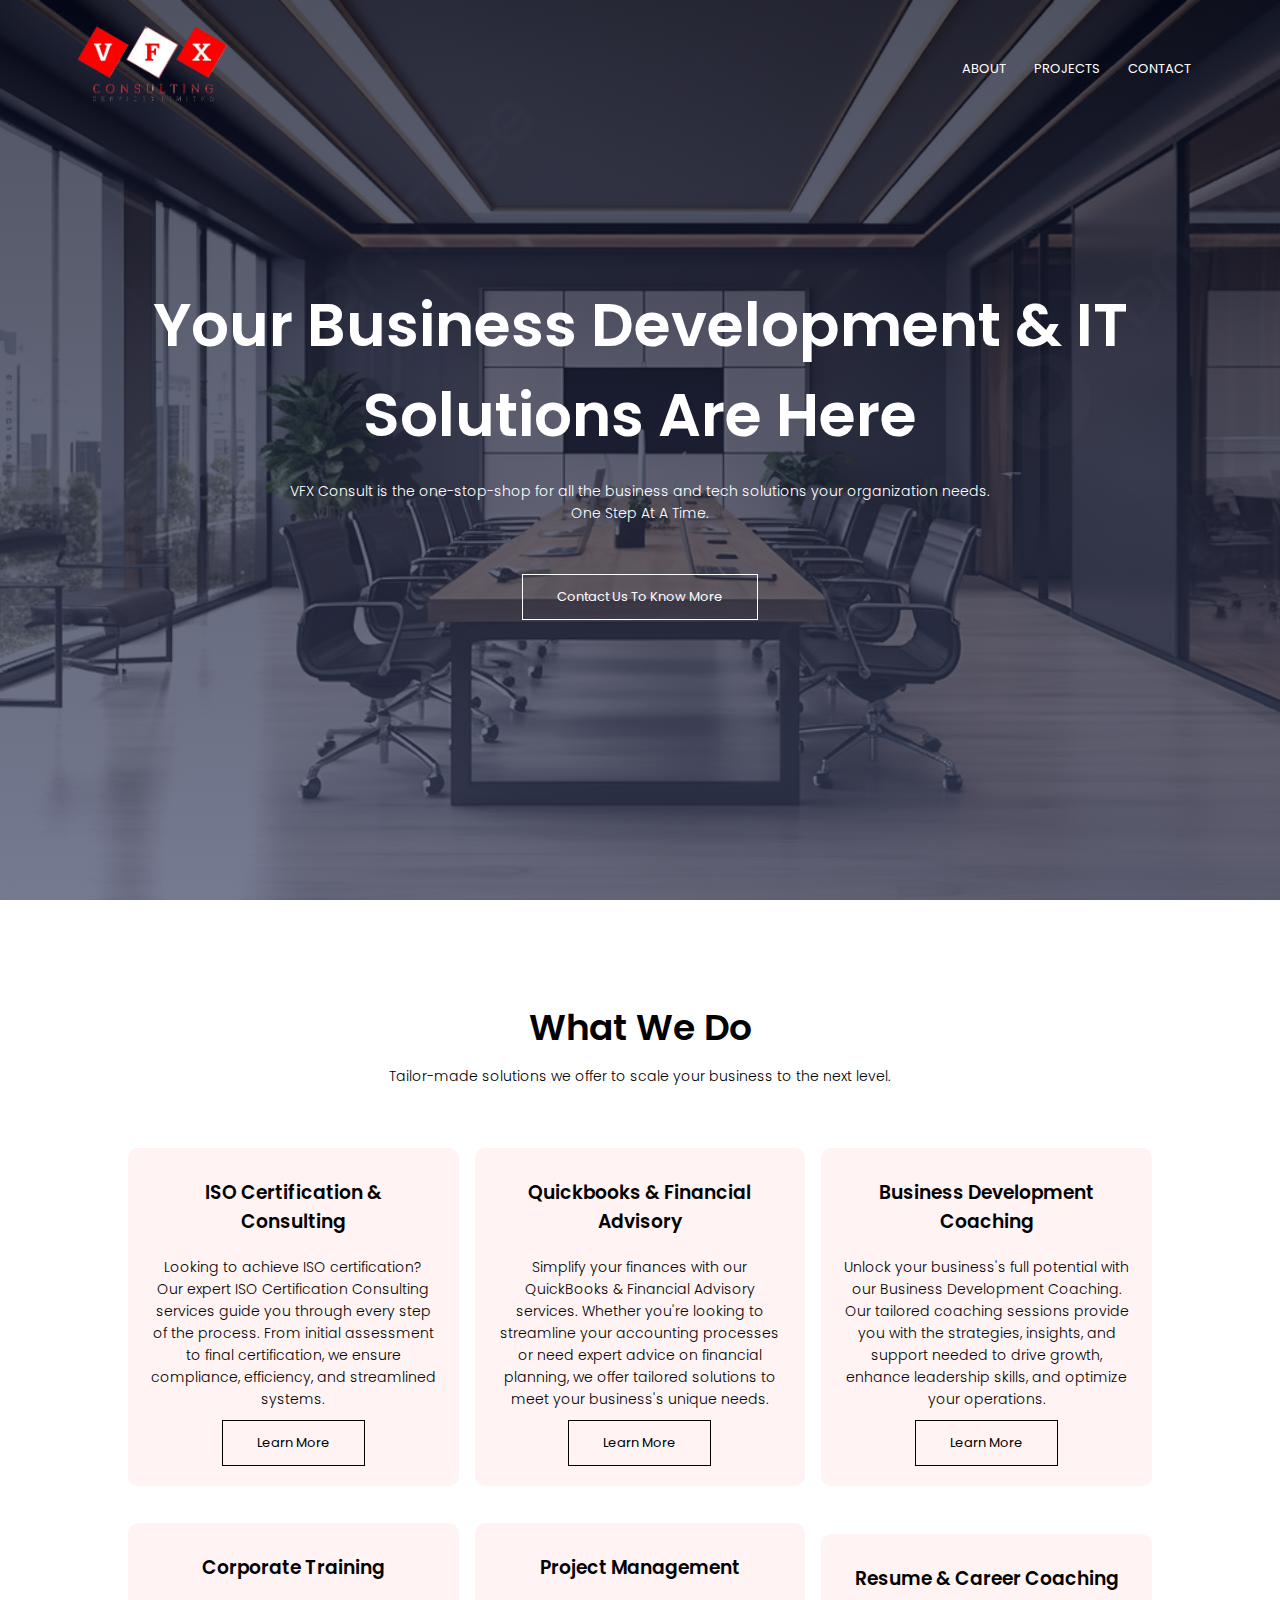
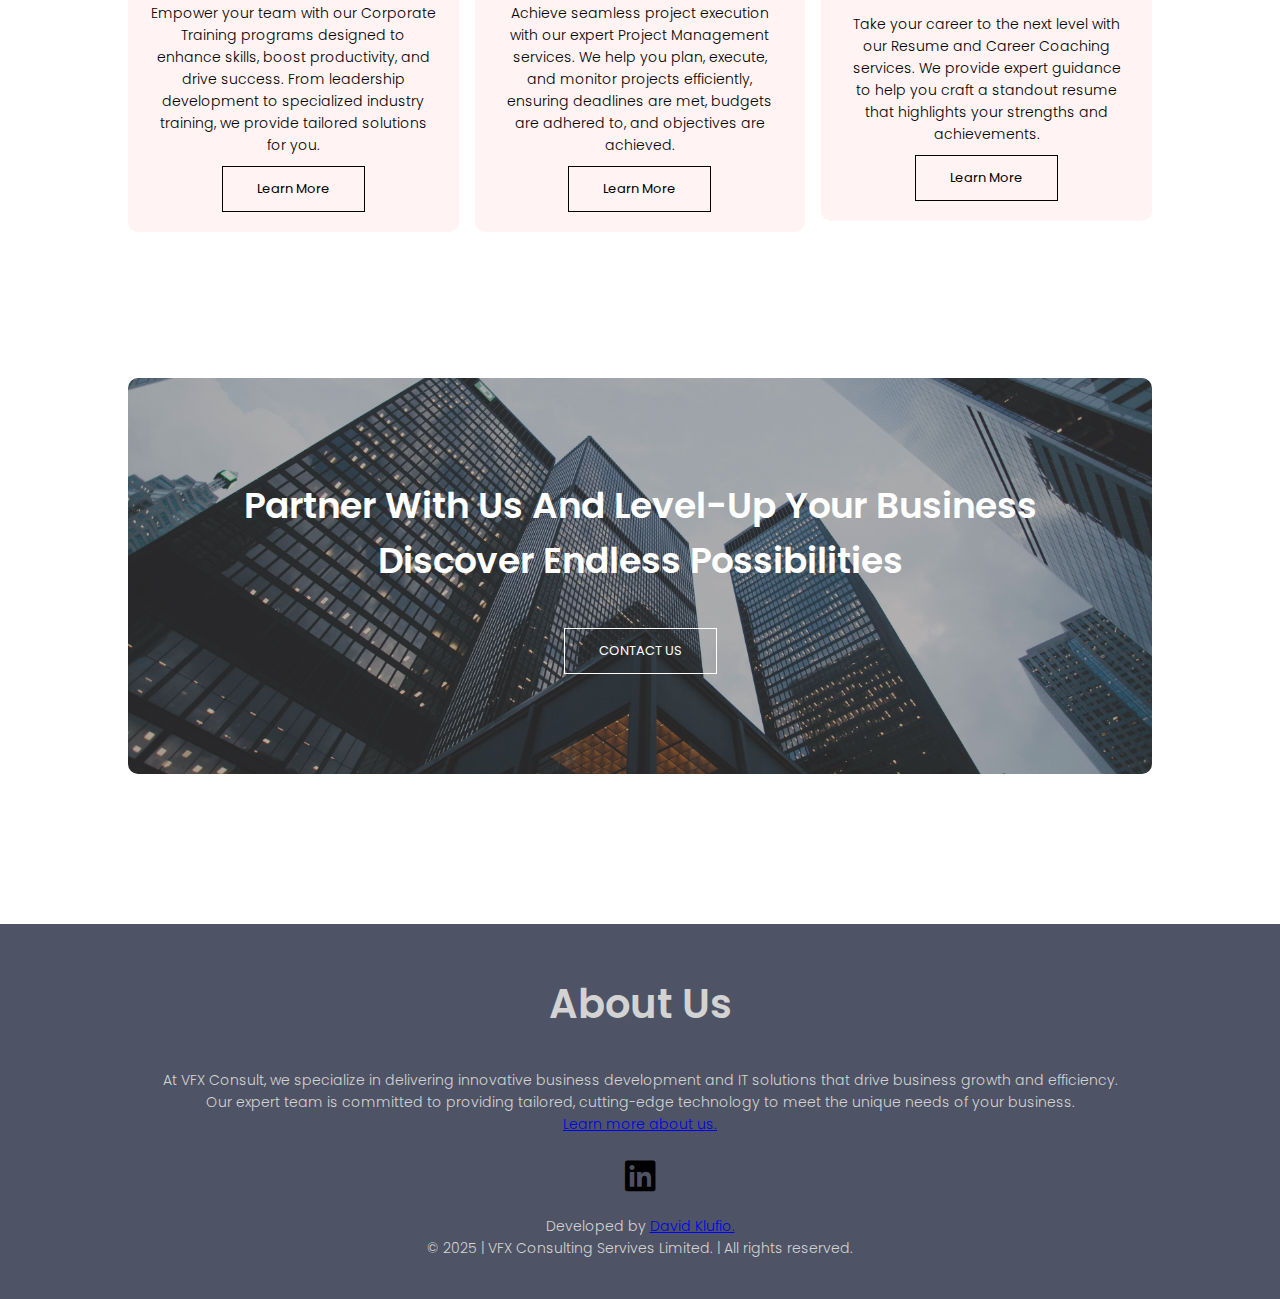
<file: index.html>
<!DOCTYPE html>
<html lang="en">
<head>
    <meta charset="UTF-8">
    <meta name="viewport" content="width=device-width, initial-scale=1.0">
    <meta name="description" content="Welcome to VFX Consult. A premier business development and IT solutions business. We are ready to serve you.">
    <title>Home | VFX Consult</title>
    <link rel="stylesheet" href="style.css">
    <link rel="preconnect" href="https://fonts.googleapis.com">
    <link rel="preconnect" href="https://fonts.gstatic.com" crossorigin>
    <link href="https://fonts.googleapis.com/css2?family=Poppins:ital,wght@0,100;0,200;0,300;0,400;0,700;1,200&display=swap" rel="stylesheet">
    <link rel="stylesheet" href="https://cdnjs.cloudflare.com/ajax/libs/font-awesome/6.7.2/css/all.min.css" integrity="sha512-Evv84Mr4kqVGRNSgIGL/F/aIDqQb7xQ2vcrdIwxfjThSH8CSR7PBEakCr51Ck+w+/U6swU2Im1vVX0SVk9ABhg==" crossorigin="anonymous" referrerpolicy="no-referrer" />
    <link rel="shortcut icon" href="pictures/vfx2.3.png" type="image/x-icon">
</head>
<body>
    <section class="header">
        <nav>
            <a href="index.html"><img src="pictures/trans1.png" alt=""></a>
            <div class="nav-links" id="navLinks">
                <i class="fa fa-times" id="closeList"></i>
                <ul> 
                    <li><a href="About-us.html">ABOUT</a></li> 
                    <li><a href="Projects.html">PROJECTS</a></li>
                    <li><a href="Contact.html">CONTACT</a></li>
                </ul>
            </div>
            <i class="fa fa-bars" id="navBars"></i>
        </nav>
        <div class="text-box">
            <h1>Your Business Development & IT Solutions Are Here</h1>
            <p>VFX Consult is the one-stop-shop for all the business and tech solutions your organization needs.<br>One Step At A Time.</p>
            <a href="Contact.html"class="hero-btn">Contact Us To Know More</a>
        </div>   
    </section>

<!------ Projects ------> 

<section class="projects">
    <h1>What We Do</h1>
    <p>Tailor-made solutions we offer to scale your business to the next level.</p>

    <div class="row">
        <div class="projects-col">
            <h3>ISO Certification & <br> Consulting</h3>
            <p>Looking to achieve ISO certification? Our expert ISO Certification Consulting services guide you through every step of the process. From initial assessment to final certification, we ensure compliance, efficiency, and streamlined systems.</p>
            <a href="ISO-consulting-and-certification.html"class="projectbutton">Learn More</a>
        </div>

        <div class="projects-col">
            <h3>Quickbooks & Financial Advisory</h3>
            <p>Simplify your finances with our QuickBooks & Financial Advisory services. Whether you're looking to streamline your accounting processes or need expert advice on financial planning, we offer tailored solutions to meet your business's unique needs.</p>
            <a href="Quickbooks-and-financial-advisory.html"class="projectbutton">Learn More</a>
        </div>

        <div class="projects-col">
            <h3>Business Development Coaching</h3>
            <p>Unlock your business's full potential with our Business Development Coaching. Our tailored coaching sessions provide you with the strategies, insights, and support needed to drive growth, enhance leadership skills, and optimize your operations.</p>
            <a href="Business-coaching.html"class="projectbutton">Learn More</a>
        </div>

        <div class="projects-col">
            <h3>Corporate Training</h3>
            <p>Empower your team with our Corporate Training programs designed to enhance skills, boost productivity, and drive success. From leadership development to specialized industry training, we provide tailored solutions for you.</p>
            <a href="Corporate-training.html"class="projectbutton">Learn More</a>
        </div>

        <div class="projects-col">
            <h3>Project Management</h3>
            <p>Achieve seamless project execution with our expert Project Management services. We help you plan, execute, and monitor projects efficiently, ensuring deadlines are met, budgets are adhered to, and objectives are achieved.</p>
            <a href="Project-management.html"class="projectbutton">Learn More</a>
        </div>

        <div class="projects-col">
            <h3>Resume & Career Coaching</h3>
            <p>Take your career to the next level with our Resume and Career Coaching services. We provide expert guidance to help you craft a standout resume that highlights your strengths and achievements.</p>
            <a href="Resume-and-career-coaching.html"class="projectbutton">Learn More</a>
        </div>
    </div>
</section>


<!----- Call to Action ----->

<section class="cta">
    <h1>Partner With Us And Level-Up Your Business<br>Discover Endless Possibilities</h1>
    <a href="Contact.html"class="hero-btn">CONTACT US</a>
</section>
<br><br>




<!------ Footer ------>

<section class="footer">
    <h4>About Us</h4>
    <p>At VFX Consult, we specialize in delivering innovative business development and IT solutions that drive business growth and efficiency.<br>Our expert team is committed to providing tailored, cutting-edge technology to meet the unique needs of your business.<br><a href="About-us.html">Learn more about us.</a></p>
    <div class="useful-links">
        <a href="https://www.linkedin.com/in/j-hendrick-klufio-115bb75?trk=universal-search-cluster" target="_blank"><i class="fa-brands fa-linkedin"></i></a>
    </div>
    <p>Developed by <a href="https://github.com/DavidKlufio" target="_blank">David Klufio.</a><br>&copy; 2025 | VFX Consulting Servives Limited. | All rights reserved.</p>
</section>



<script src="navbar.js"></script>


</body>
</html>
</file>
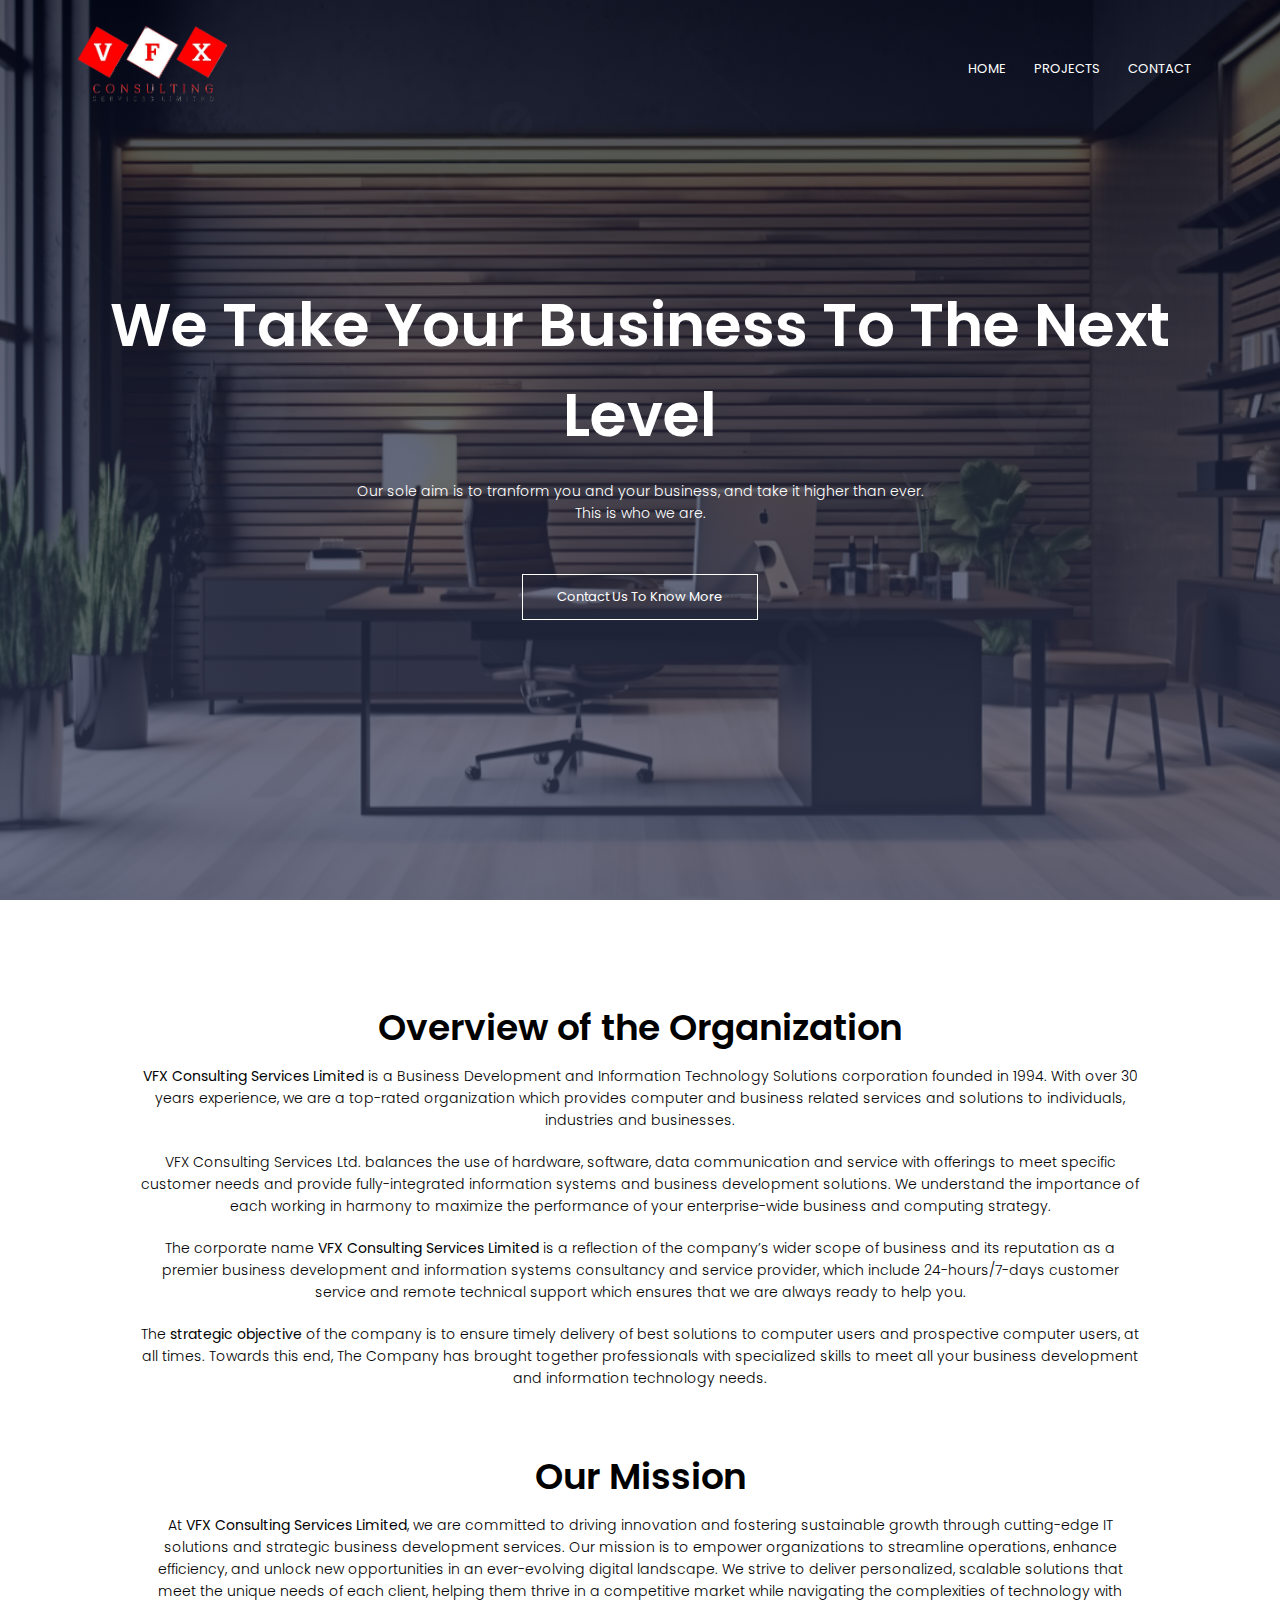
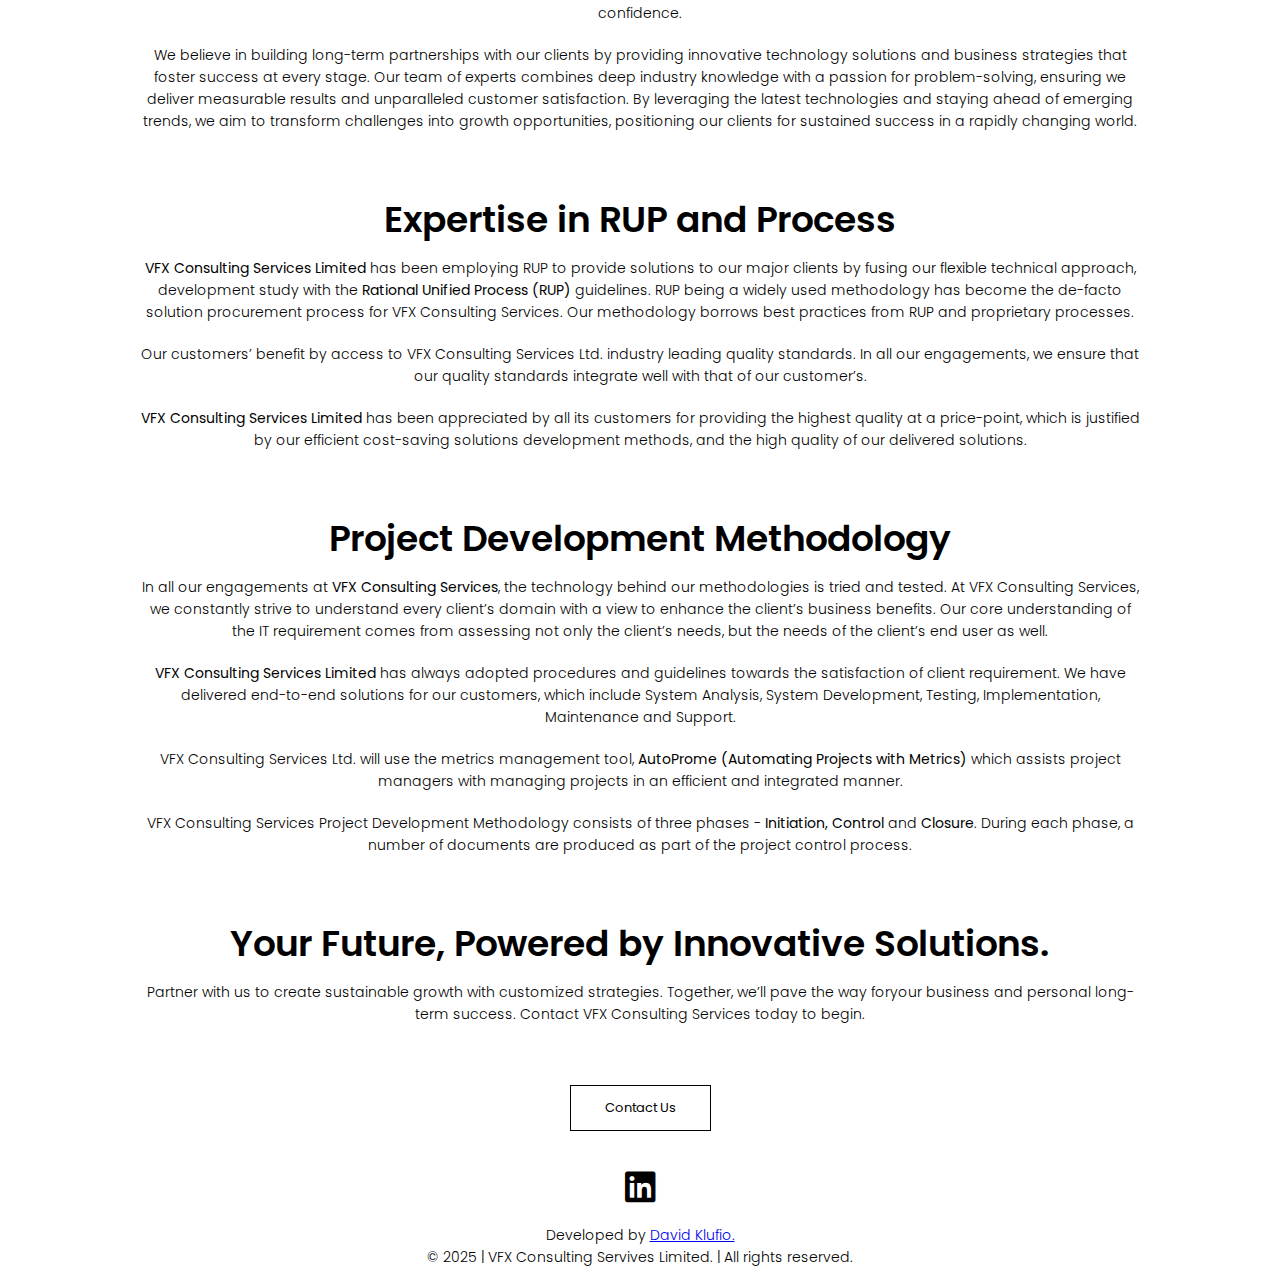
<file: About-us.html>
<!DOCTYPE html>
<html lang="en">
<head>
    <meta charset="UTF-8">
    <meta name="viewport" content="width=device-width, initial-scale=1.0">
    <meta name="description" content="Learn more about VFX Consult, your best bet for business development and IT solutions.">
    <title>About Us | VFX Consult</title>
    <link rel="stylesheet" href="style.css">
    <link rel="preconnect" href="https://fonts.googleapis.com">
    <link rel="preconnect" href="https://fonts.gstatic.com" crossorigin>
    <link href="https://fonts.googleapis.com/css2?family=Poppins:ital,wght@0,100;0,200;0,300;0,400;0,700;1,200&display=swap" rel="stylesheet">
    <link rel="stylesheet" href="https://cdnjs.cloudflare.com/ajax/libs/font-awesome/6.7.2/css/all.min.css" integrity="sha512-Evv84Mr4kqVGRNSgIGL/F/aIDqQb7xQ2vcrdIwxfjThSH8CSR7PBEakCr51Ck+w+/U6swU2Im1vVX0SVk9ABhg==" crossorigin="anonymous" referrerpolicy="no-referrer" />
    <link rel="shortcut icon" href="pictures/vfx2.3.png" type="image/x-icon">
</head>
<body>
    <section class="header aboutheader">
        <nav>
            <a href="index.html"><img src="pictures/trans1.png" alt=""></a>
            <div class="nav-links" id="navLinks">
                <i class="fa fa-times" id="closeList"></i>
                <ul> 
                    <li><a href="index.html">HOME</a></li>
                    <li><a href="Projects.html">PROJECTS</a></li>
                    <li><a href="Contact.html">CONTACT</a></li>
                </ul>
            </div>
            <i class="fa fa-bars" id="navBars"></i>
        </nav>
        <div class="text-box">
            <h1>We Take Your Business To The Next Level</h1>
            <p>Our sole aim is to tranform you and your business, and take it higher than ever.<br>This is who we are.</p>
            <a href="Contact.html"class="hero-btn">Contact Us To Know More</a>
        </div>
    
    </section>

<!------ Projects ------> 

<section class="projects">
    <div>
        <h1>Overview of the Organization</h1>
        <p><strong>VFX Consulting Services Limited</strong> is a Business Development and Information Technology Solutions corporation founded in 1994. With over 30 years experience, we are a top-rated organization which provides computer and business related services and solutions to individuals, industries and businesses.</p>
        <p>VFX Consulting Services Ltd. balances the use of hardware, software, data communication and service with offerings to meet specific customer needs and provide fully-integrated information systems and business development solutions. We understand the importance of each working in harmony to maximize the performance of your enterprise-wide business and computing strategy.</p>
        <p>The corporate name <strong>VFX Consulting Services Limited</strong> is a reflection of the company’s wider scope of business and its reputation as a premier business development and information systems consultancy and service provider, which include 24-hours/7-days customer service and remote technical support which ensures that we are always ready to help you.</p>
        <p>The <strong>strategic objective</strong> of the company is to ensure timely delivery of best solutions to computer users and prospective computer users, at all times. Towards this end, The Company has brought together professionals with specialized skills to meet all your business development and information technology needs.</p>
        <br><br>

        <h1>Our Mission</h1>
        <p>At <strong>VFX Consulting Services Limited</strong>, we are committed to driving innovation and fostering sustainable growth through cutting-edge IT solutions and strategic business development services. Our mission is to empower organizations to streamline operations, enhance efficiency, and unlock new opportunities in an ever-evolving digital landscape. We strive to deliver personalized, scalable solutions that meet the unique needs of each client, helping them thrive in a competitive market while navigating the complexities of technology with confidence.</p>
        <p>We believe in building long-term partnerships with our clients by providing innovative technology solutions and business strategies that foster success at every stage. Our team of experts combines deep industry knowledge with a passion for problem-solving, ensuring we deliver measurable results and unparalleled customer satisfaction. By leveraging the latest technologies and staying ahead of emerging trends, we aim to transform challenges into growth opportunities, positioning our clients for sustained success in a rapidly changing world.</p>
        <br><br>

        <h1>Expertise in RUP and Process</h1>
        <p><strong>VFX Consulting Services Limited</strong> has been employing RUP to provide solutions to our major clients by fusing our flexible technical approach, development study with the <strong>Rational Unified Process (RUP)</strong> guidelines. RUP being a widely used methodology has become the de-facto solution procurement process for VFX Consulting Services. Our methodology borrows best practices from RUP and proprietary processes.</p>
        <p>Our customers’ benefit by access to VFX Consulting Services Ltd. industry leading quality standards. In all our engagements, we ensure that our quality standards integrate well with that of our customer’s.</p>
        <p><strong>VFX Consulting Services Limited</strong> has been appreciated by all its customers for providing the highest quality at a price-point, which is justified by our efficient cost-saving solutions development methods, and the high quality of our delivered solutions.</p>
        <br><br>

        <h1>Project Development Methodology</h1>
        <p>In all our engagements at <strong>VFX Consulting Services</strong>, the technology behind our methodologies is tried and tested. At VFX Consulting Services, we constantly strive to understand every client’s domain with a view to enhance the client’s business benefits. Our core understanding of the IT requirement comes from assessing not only the client’s needs, but the needs of the client’s end user as well.</p>
        <p><strong>VFX Consulting Services Limited</strong> has always adopted procedures and guidelines towards the satisfaction of client requirement. We have delivered end-to-end solutions for our customers, which include System Analysis, System Development, Testing, Implementation, Maintenance and Support.</p>
        <p>VFX Consulting Services Ltd. will use the metrics management tool, <strong>AutoProme (Automating Projects with Metrics)</strong> which assists project managers with managing projects in an efficient and integrated manner.</p>
        <p>VFX Consulting Services Project Development Methodology consists of three phases - <strong>Initiation, Control</strong> and <strong>Closure</strong>. During each phase, a number of documents are produced as part of the project control process.</p>
        <br><br>

        <h1>Your Future, Powered by Innovative Solutions.</h1>
        <p>Partner with us to create sustainable growth with customized strategies. Together, we’ll pave the way foryour business and personal long-term success. Contact VFX Consulting Services today to begin.</p>
        <br><br>
        <a href="Contact.html"class="projectbutton">Contact Us</a>

    </div>



</section>


<div style="text-align: center" class="useful-links">
    <a href="https://www.linkedin.com/in/j-hendrick-klufio-115bb75?trk=universal-search-cluster" target="_blank"><i class="fa-brands fa-linkedin"></i></a>
    <p>Developed by <a href="https://github.com/DavidKlufio" target="_blank">David Klufio.</a><br>&copy; 2025 | VFX Consulting Servives Limited. | All rights reserved.</p>
</div>


<script src="navbar.js"></script>


</body>
</html>
</file>
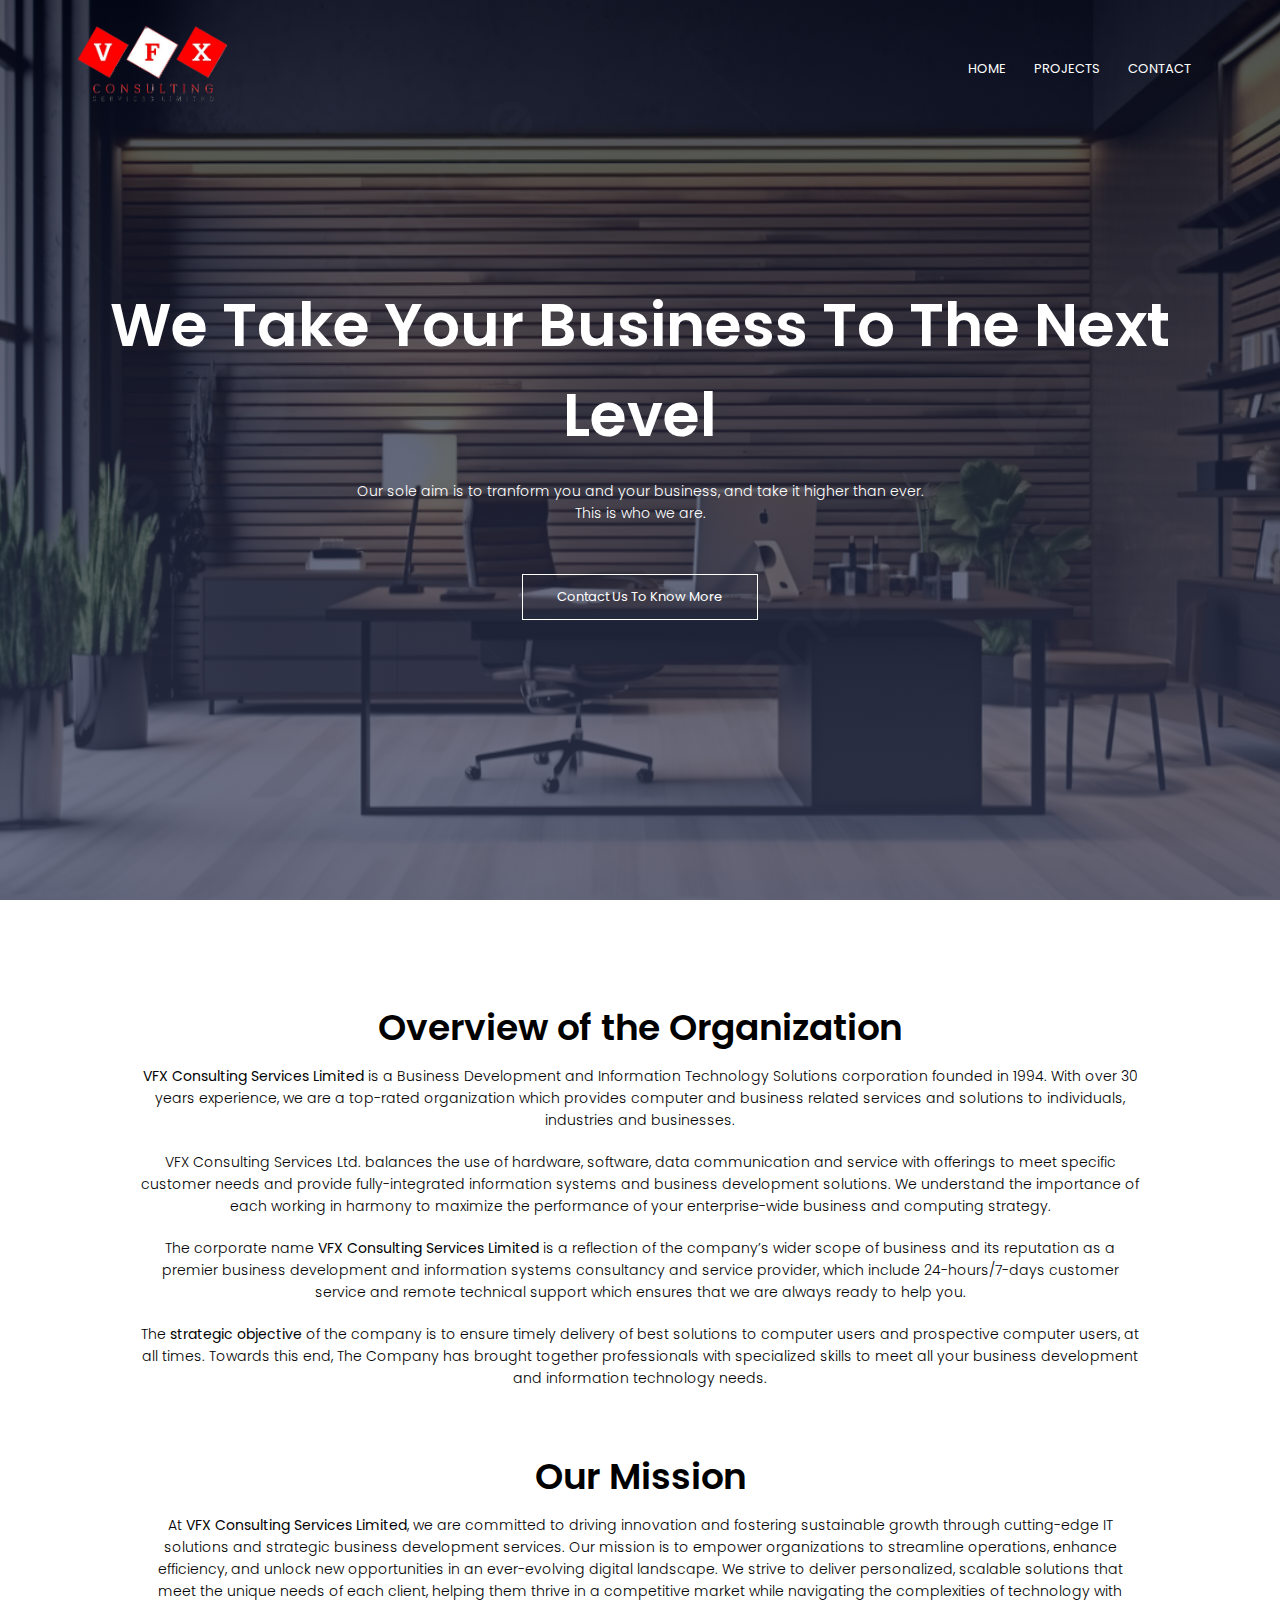
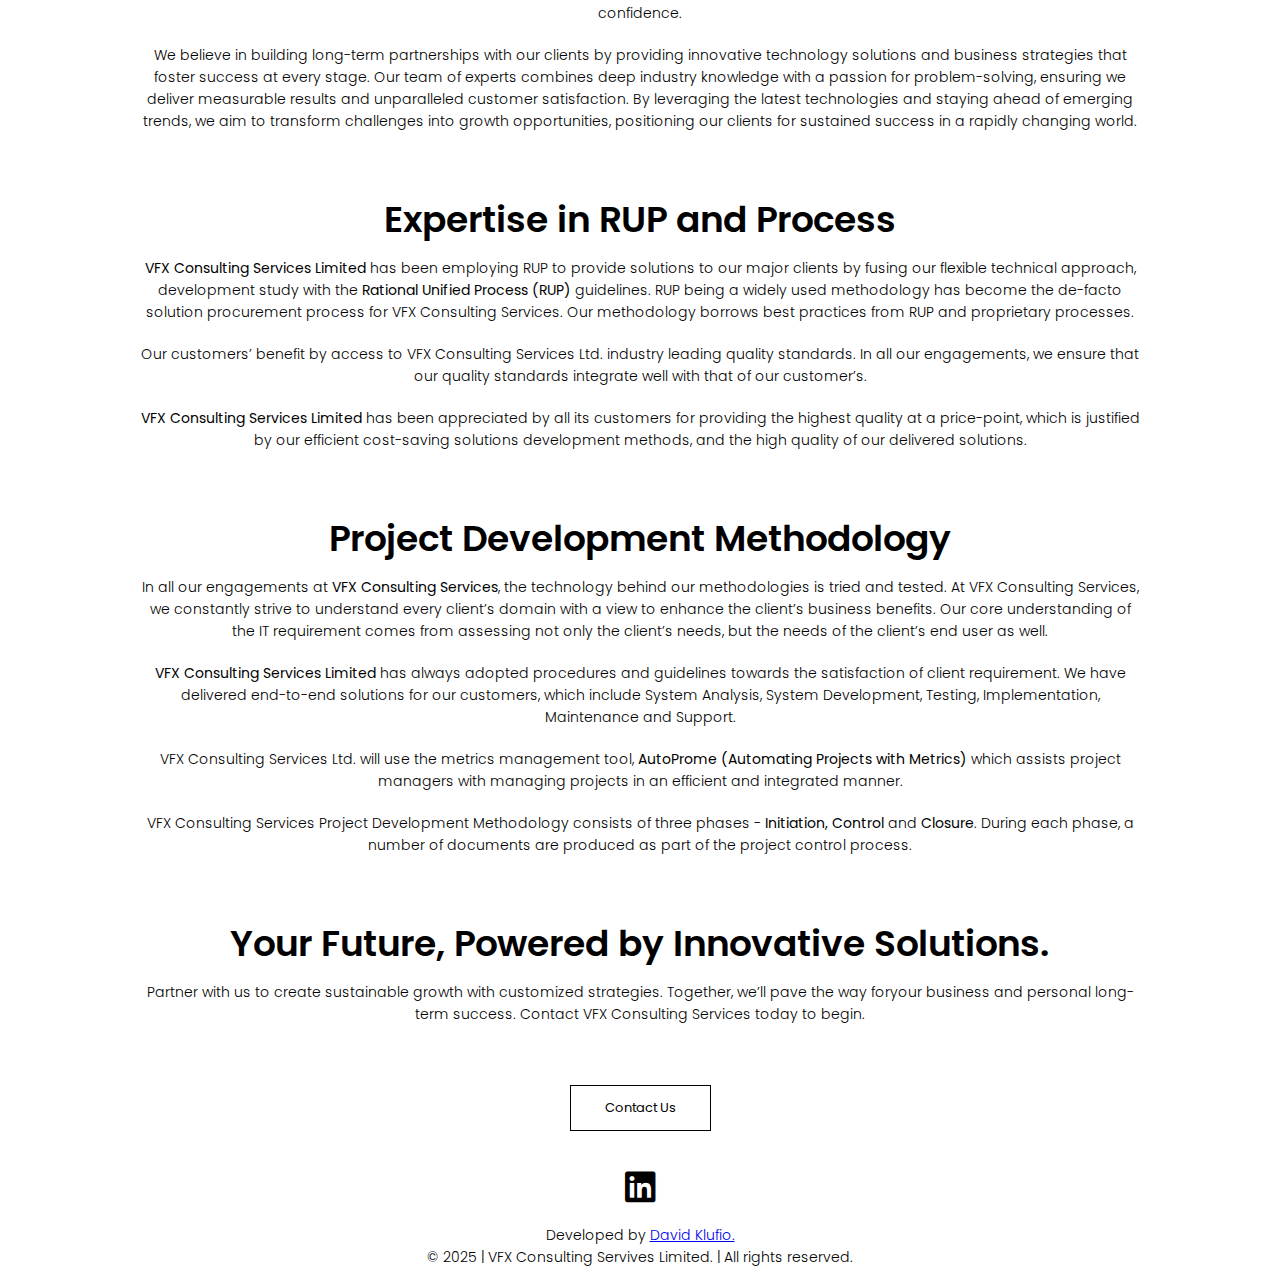
<file: about-us.html>
<!DOCTYPE html>
<html lang="en">
<head>
    <meta charset="UTF-8">
    <meta name="viewport" content="width=device-width, initial-scale=1.0">
    <meta name="description" content="Learn more about VFX Consult, your best bet for business development and IT solutions.">
    <title>About Us | VFX Consult</title>
    <link rel="stylesheet" href="style.css">
    <link rel="preconnect" href="https://fonts.googleapis.com">
    <link rel="preconnect" href="https://fonts.gstatic.com" crossorigin>
    <link href="https://fonts.googleapis.com/css2?family=Poppins:ital,wght@0,100;0,200;0,300;0,400;0,700;1,200&display=swap" rel="stylesheet">
    <link rel="stylesheet" href="https://cdnjs.cloudflare.com/ajax/libs/font-awesome/6.7.2/css/all.min.css" integrity="sha512-Evv84Mr4kqVGRNSgIGL/F/aIDqQb7xQ2vcrdIwxfjThSH8CSR7PBEakCr51Ck+w+/U6swU2Im1vVX0SVk9ABhg==" crossorigin="anonymous" referrerpolicy="no-referrer" />
    <link rel="shortcut icon" href="pictures/vfx2.3.png" type="image/x-icon">
</head>
<body>
    <section class="header aboutheader">
        <nav>
            <a href="index.html"><img src="pictures/trans1.png" alt=""></a>
            <div class="nav-links" id="navLinks">
                <i class="fa fa-times" id="closeList"></i>
                <ul> 
                    <li><a href="index.html">HOME</a></li>
                    <li><a href="projects.html">PROJECTS</a></li>
                    <li><a href="contact.html">CONTACT</a></li>
                </ul>
            </div>
            <i class="fa fa-bars" id="navBars"></i>
        </nav>
        <div class="text-box">
            <h1>We Take Your Business To The Next Level</h1>
            <p>Our sole aim is to tranform you and your business, and take it higher than ever.<br>This is who we are.</p>
            <a href="contact.html"class="hero-btn">Contact Us To Know More</a>
        </div>
    
    </section>

<!------ Projects ------> 

<section class="projects">
    <div>
        <h1>Overview of the Organization</h1>
        <p><strong>VFX Consulting Services Limited</strong> is a Business Development and Information Technology Solutions corporation founded in 1994. With over 30 years experience, we are a top-rated organization which provides computer and business related services and solutions to individuals, industries and businesses.</p>
        <p>VFX Consulting Services Ltd. balances the use of hardware, software, data communication and service with offerings to meet specific customer needs and provide fully-integrated information systems and business development solutions. We understand the importance of each working in harmony to maximize the performance of your enterprise-wide business and computing strategy.</p>
        <p>The corporate name <strong>VFX Consulting Services Limited</strong> is a reflection of the company’s wider scope of business and its reputation as a premier business development and information systems consultancy and service provider, which include 24-hours/7-days customer service and remote technical support which ensures that we are always ready to help you.</p>
        <p>The <strong>strategic objective</strong> of the company is to ensure timely delivery of best solutions to computer users and prospective computer users, at all times. Towards this end, The Company has brought together professionals with specialized skills to meet all your business development and information technology needs.</p>
        <br><br>

        <h1>Our Mission</h1>
        <p>At <strong>VFX Consulting Services Limited</strong>, we are committed to driving innovation and fostering sustainable growth through cutting-edge IT solutions and strategic business development services. Our mission is to empower organizations to streamline operations, enhance efficiency, and unlock new opportunities in an ever-evolving digital landscape. We strive to deliver personalized, scalable solutions that meet the unique needs of each client, helping them thrive in a competitive market while navigating the complexities of technology with confidence.</p>
        <p>We believe in building long-term partnerships with our clients by providing innovative technology solutions and business strategies that foster success at every stage. Our team of experts combines deep industry knowledge with a passion for problem-solving, ensuring we deliver measurable results and unparalleled customer satisfaction. By leveraging the latest technologies and staying ahead of emerging trends, we aim to transform challenges into growth opportunities, positioning our clients for sustained success in a rapidly changing world.</p>
        <br><br>

        <h1>Expertise in RUP and Process</h1>
        <p><strong>VFX Consulting Services Limited</strong> has been employing RUP to provide solutions to our major clients by fusing our flexible technical approach, development study with the <strong>Rational Unified Process (RUP)</strong> guidelines. RUP being a widely used methodology has become the de-facto solution procurement process for VFX Consulting Services. Our methodology borrows best practices from RUP and proprietary processes.</p>
        <p>Our customers’ benefit by access to VFX Consulting Services Ltd. industry leading quality standards. In all our engagements, we ensure that our quality standards integrate well with that of our customer’s.</p>
        <p><strong>VFX Consulting Services Limited</strong> has been appreciated by all its customers for providing the highest quality at a price-point, which is justified by our efficient cost-saving solutions development methods, and the high quality of our delivered solutions.</p>
        <br><br>

        <h1>Project Development Methodology</h1>
        <p>In all our engagements at <strong>VFX Consulting Services</strong>, the technology behind our methodologies is tried and tested. At VFX Consulting Services, we constantly strive to understand every client’s domain with a view to enhance the client’s business benefits. Our core understanding of the IT requirement comes from assessing not only the client’s needs, but the needs of the client’s end user as well.</p>
        <p><strong>VFX Consulting Services Limited</strong> has always adopted procedures and guidelines towards the satisfaction of client requirement. We have delivered end-to-end solutions for our customers, which include System Analysis, System Development, Testing, Implementation, Maintenance and Support.</p>
        <p>VFX Consulting Services Ltd. will use the metrics management tool, <strong>AutoProme (Automating Projects with Metrics)</strong> which assists project managers with managing projects in an efficient and integrated manner.</p>
        <p>VFX Consulting Services Project Development Methodology consists of three phases - <strong>Initiation, Control</strong> and <strong>Closure</strong>. During each phase, a number of documents are produced as part of the project control process.</p>
        <br><br>

        <h1>Your Future, Powered by Innovative Solutions.</h1>
        <p>Partner with us to create sustainable growth with customized strategies. Together, we’ll pave the way foryour business and personal long-term success. Contact VFX Consulting Services today to begin.</p>
        <br><br>
        <a href="contact.html"class="projectbutton">Contact Us</a>

    </div>



</section>


<div style="text-align: center" class="useful-links">
    <a href="https://www.linkedin.com/in/j-hendrick-klufio-115bb75?trk=universal-search-cluster" target="_blank"><i class="fa-brands fa-linkedin"></i></a>
    <p>Developed by <a href="https://github.com/DavidKlufio" target="_blank">David Klufio.</a><br>&copy; 2025 | VFX Consulting Servives Limited. | All rights reserved.</p>
</div>


<script src="navbar.js"></script>


</body>
</html>
</file>
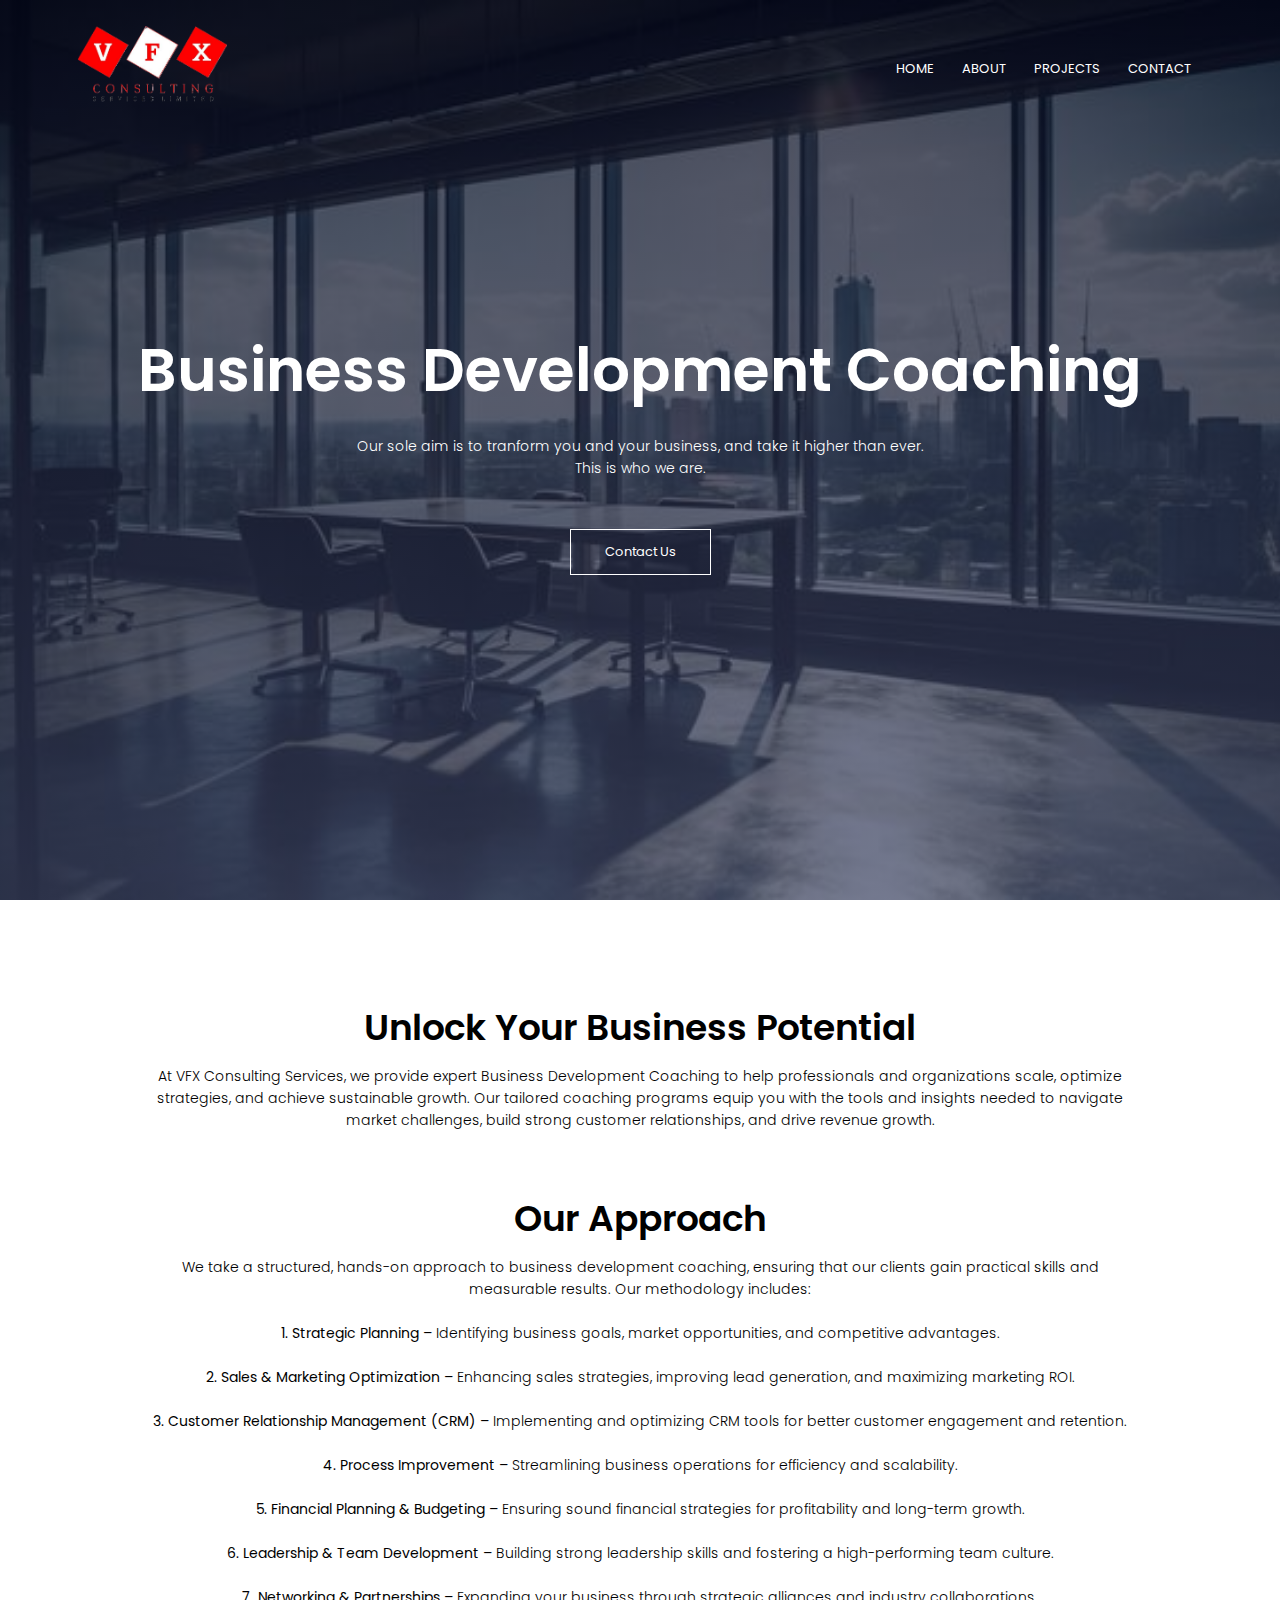
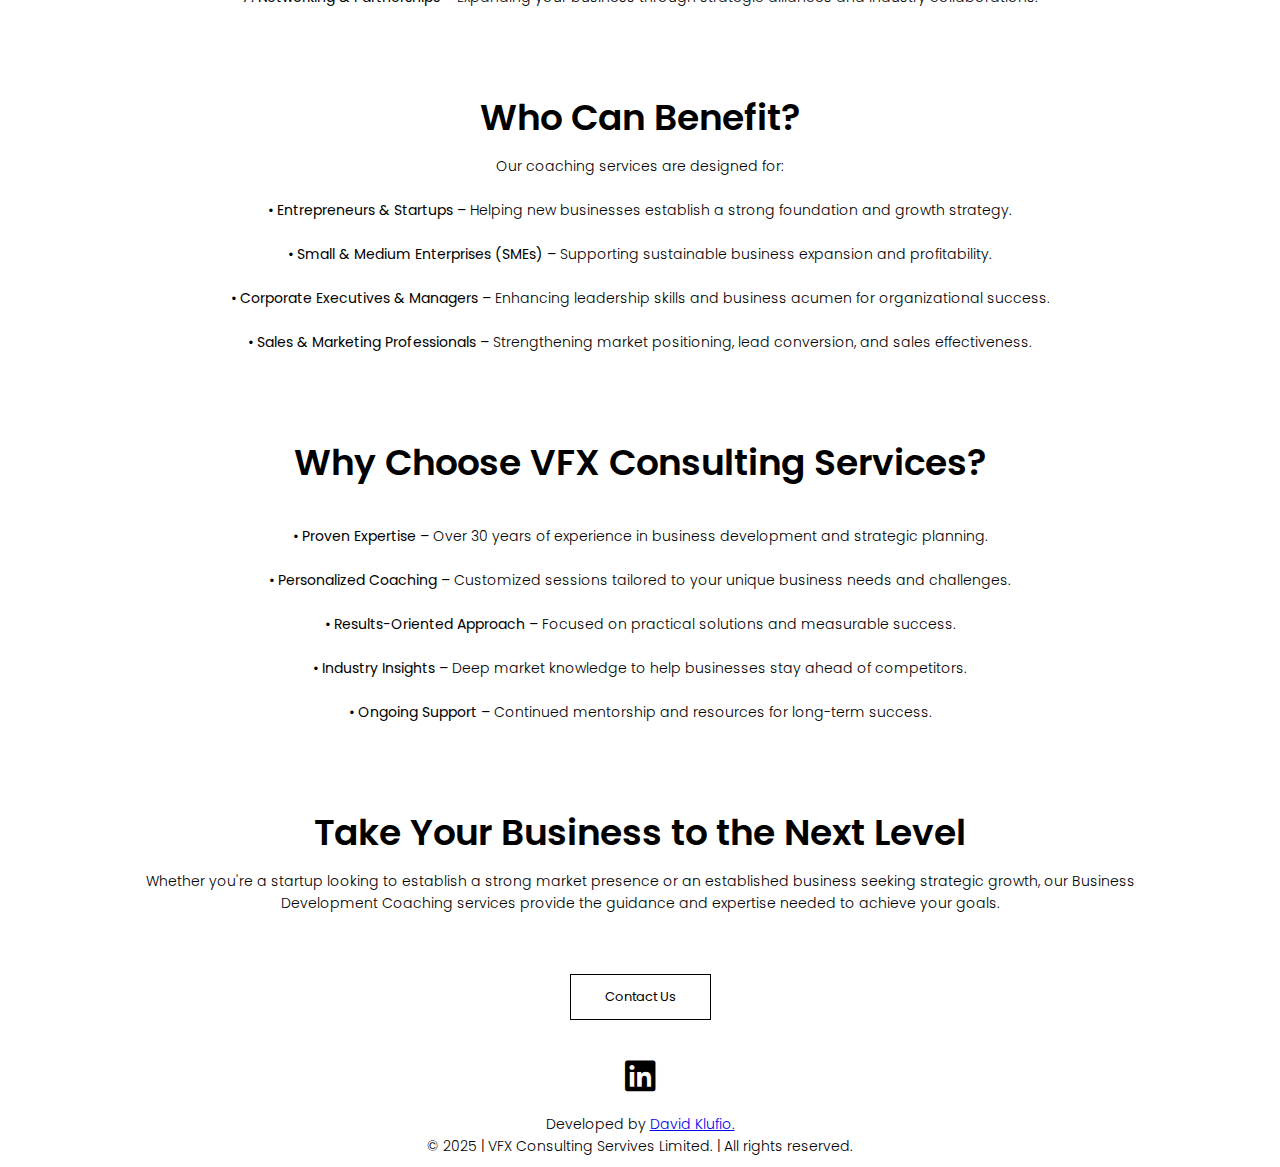
<file: Business-coaching.html>
<!DOCTYPE html>
<html lang="en">
<head>
    <meta charset="UTF-8">
    <meta name="viewport" content="width=device-width, initial-scale=1.0">
    <meta name="description" content="Discover VFX Consult's business development coaching services for businesses and individuals. Look no further in your pursuit for excellence.">
    <title>Business Development Coaching | VFX Consult</title>
    <link rel="stylesheet" href="style.css">
    <link rel="preconnect" href="https://fonts.googleapis.com">
    <link rel="preconnect" href="https://fonts.gstatic.com" crossorigin>
    <link href="https://fonts.googleapis.com/css2?family=Poppins:ital,wght@0,100;0,200;0,300;0,400;0,700;1,200&display=swap" rel="stylesheet">
    <link rel="stylesheet" href="https://cdnjs.cloudflare.com/ajax/libs/font-awesome/6.7.2/css/all.min.css" integrity="sha512-Evv84Mr4kqVGRNSgIGL/F/aIDqQb7xQ2vcrdIwxfjThSH8CSR7PBEakCr51Ck+w+/U6swU2Im1vVX0SVk9ABhg==" crossorigin="anonymous" referrerpolicy="no-referrer" />
    <link rel="shortcut icon" href="pictures/vfx2.3.png" type="image/x-icon">
</head>
<body>
    <section class="header coachingheader">
        <nav>
            <a href="index.html"><img src="pictures/trans1.png" alt=""></a>
            <div class="nav-links" id="navLinks">
                <i class="fa fa-times" id="closeList"></i>
                <ul> 
                    <li><a href="index.html">HOME</a></li>
                    <li><a href="About-us.html">ABOUT</a></li>
                    <li><a href="Projects.html">PROJECTS</a></li>
                    <li><a href="Contact.html">CONTACT</a></li>
                </ul>
            </div>
            <i class="fa fa-bars" id="navBars"></i>
        </nav>
        <div class="text-box">
            <h1>Business Development Coaching</h1>
            <p>Our sole aim is to tranform you and your business, and take it higher than ever.<br>This is who we are.</p>
            <a href="Contact.html"class="hero-btn">Contact Us</a>
        </div>
    
    </section>

<!------ Projects ------> 

<section class="projects">
    <div>
        <h1>Unlock Your Business Potential</h1>
        <p>At VFX Consulting Services, we provide expert Business Development Coaching to help professionals and organizations scale, optimize strategies, and achieve sustainable growth. Our tailored coaching programs equip you with the tools and insights needed to navigate market challenges, build strong customer relationships, and drive revenue growth.</p>
        <br><br>

        <h1>Our Approach</h1>
        <p>
            We take a structured, hands-on approach to business development coaching, ensuring that our clients gain practical skills and measurable results. Our methodology includes:<br><br>
            <strong>1.	Strategic Planning –</strong> Identifying business goals, market opportunities, and competitive advantages.<br><br>
            <strong>2.	Sales & Marketing Optimization –</strong> Enhancing sales strategies, improving lead generation, and maximizing marketing ROI.<br><br>
            <strong>3.	Customer Relationship Management (CRM) –</strong> Implementing and optimizing CRM tools for better customer engagement and retention.<br><br>
            <strong>4.	Process Improvement –</strong> Streamlining business operations for efficiency and scalability.<br><br>
            <strong>5.	Financial Planning & Budgeting –</strong> Ensuring sound financial strategies for profitability and long-term growth.<br><br>
            <strong>6.	Leadership & Team Development –</strong> Building strong leadership skills and fostering a high-performing team culture.<br><br>
            <strong>7.	Networking & Partnerships –</strong> Expanding your business through strategic alliances and industry collaborations.<br><br>
        </p>
        <br><br>

        <h1>Who Can Benefit?</h1>
        <p>
            Our coaching services are designed for:<br><br>
            <strong>•	Entrepreneurs & Startups –</strong> Helping new businesses establish a strong foundation and growth strategy.<br><br>
            <strong>•	Small & Medium Enterprises (SMEs) –</strong> Supporting sustainable business expansion and profitability.<br><br>
            <strong>•	Corporate Executives & Managers –</strong> Enhancing leadership skills and business acumen for organizational success.<br><br>
            <strong>•	Sales & Marketing Professionals –</strong> Strengthening market positioning, lead conversion, and sales effectiveness.<br><br>
        </p>
        <br><br>

        <h1>Why Choose VFX Consulting Services?</h1><br>
        <p>
            <strong>•	Proven Expertise –</strong> Over 30 years of experience in business development and strategic planning.<br><br>
            <strong>•	Personalized Coaching –</strong> Customized sessions tailored to your unique business needs and challenges.<br><br>
            <strong>•	Results-Oriented Approach –</strong> Focused on practical solutions and measurable success.<br><br>
            <strong>•	Industry Insights –</strong> Deep market knowledge to help businesses stay ahead of competitors.<br><br>
            <strong>•	Ongoing Support –</strong> Continued mentorship and resources for long-term success.<br><br>
        </p>
        <br><br>

        <h1>Take Your Business to the Next Level</h1>
        <p>Whether you're a startup looking to establish a strong market presence or an established business seeking strategic growth, our Business Development Coaching services provide the guidance and expertise needed to achieve your goals.</p>
        <br><br>
        <a href="Contact.html"class="projectbutton">Contact Us</a>
    </div>


</section>


<div style="text-align: center" class="useful-links">
    <a href="https://www.linkedin.com/in/j-hendrick-klufio-115bb75?trk=universal-search-cluster" target="_blank"><i class="fa-brands fa-linkedin"></i></a>
    <p>Developed by <a href="https://github.com/DavidKlufio" target="_blank">David Klufio.</a><br>&copy; 2025 | VFX Consulting Servives Limited. | All rights reserved.</p>
</div>



<script src="navbar.js"></script>


</body>
</html>
</file>
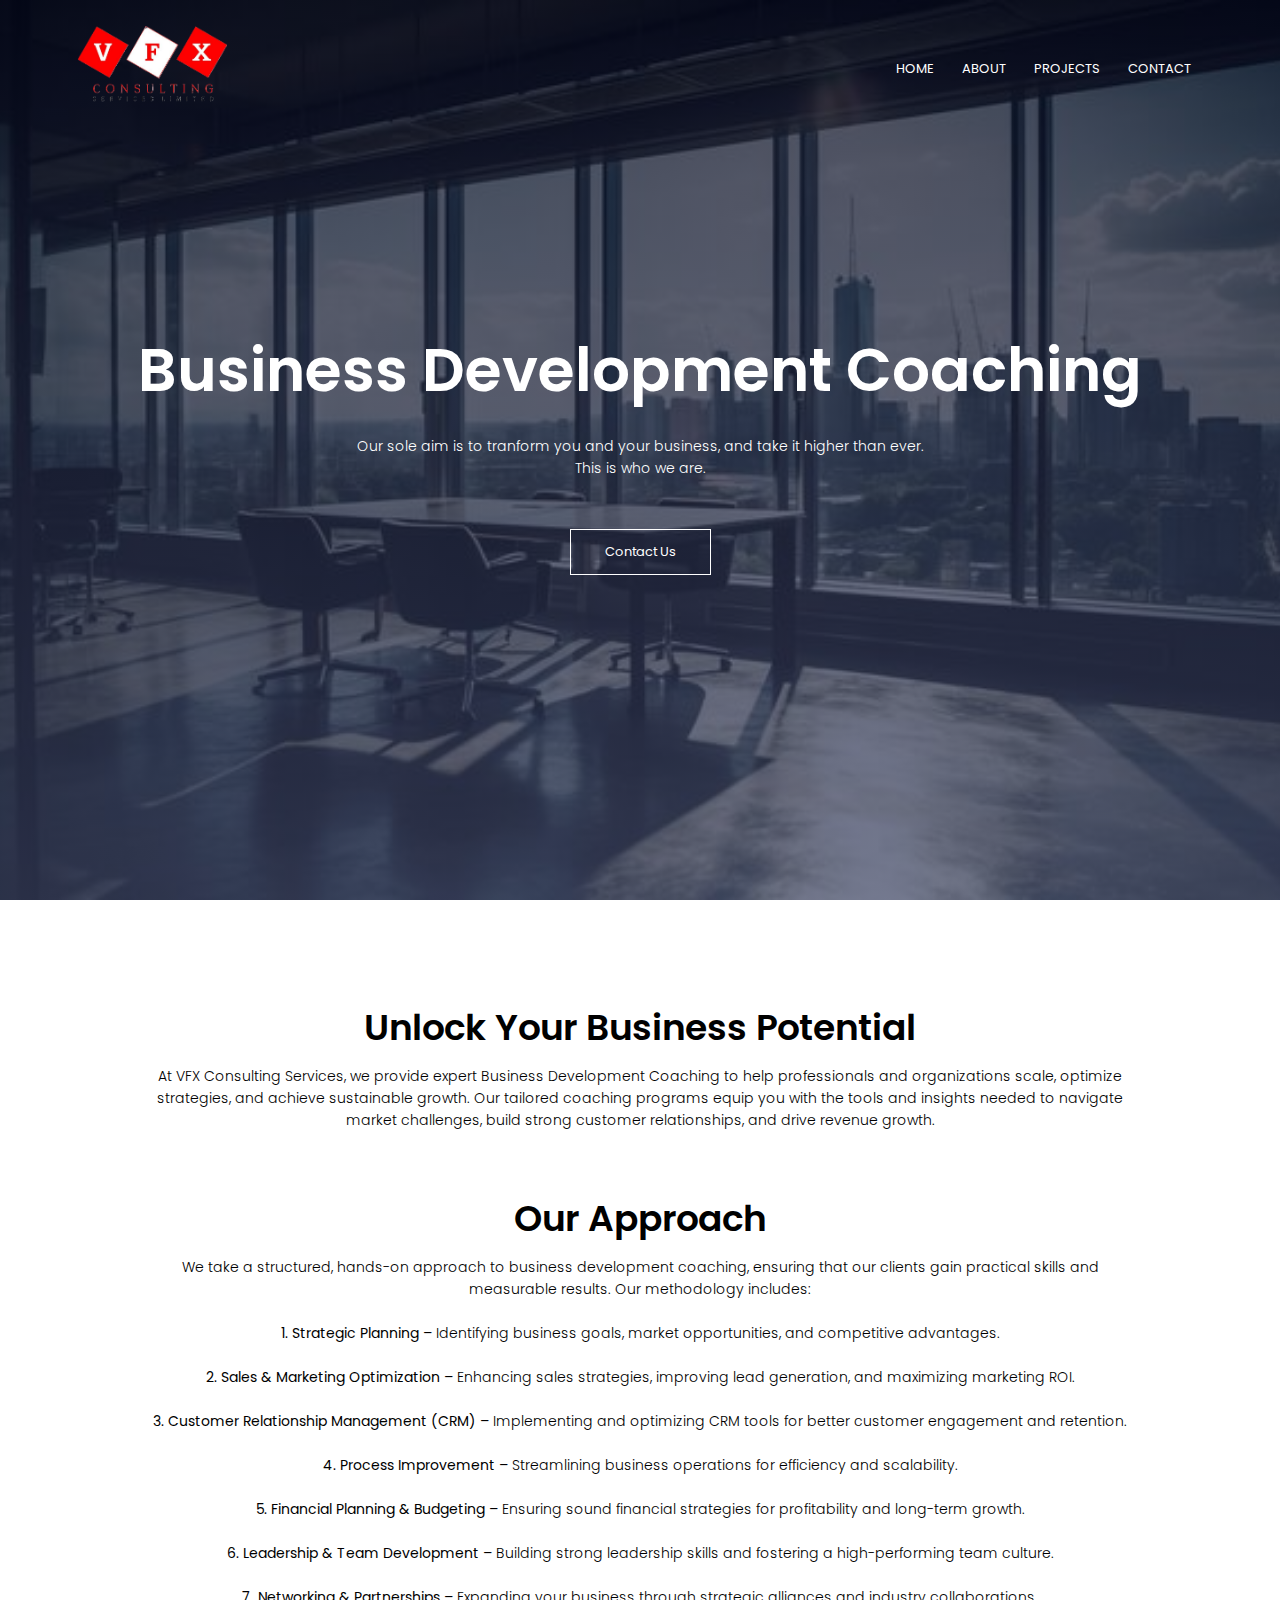
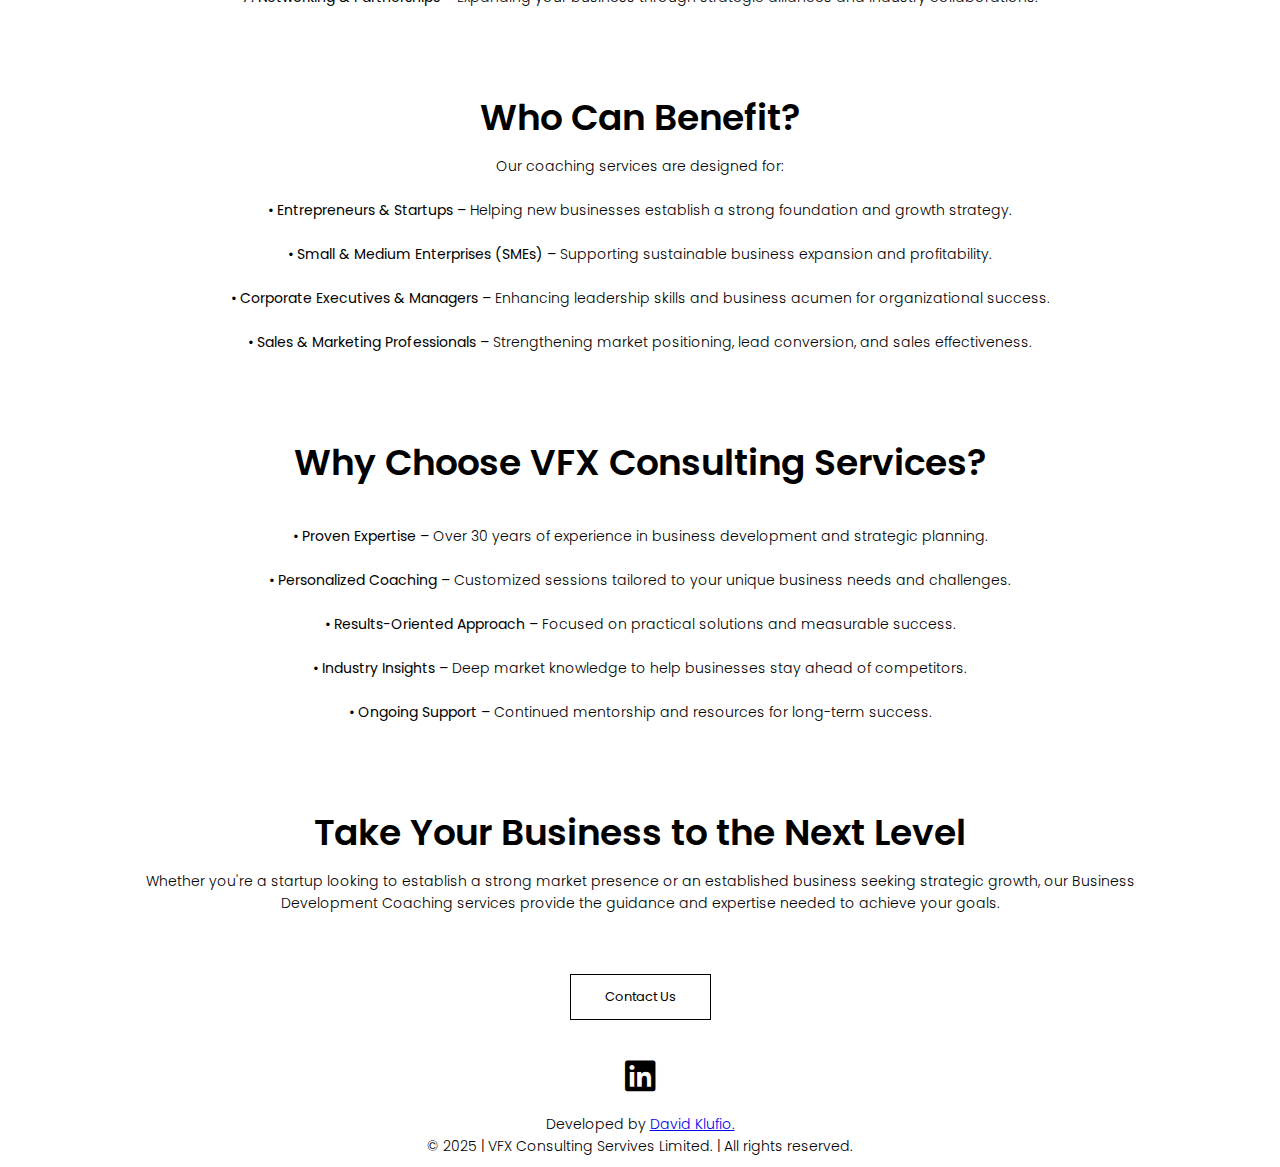
<file: business-coaching.html>
<!DOCTYPE html>
<html lang="en">
<head>
    <meta charset="UTF-8">
    <meta name="viewport" content="width=device-width, initial-scale=1.0">
    <meta name="description" content="Discover VFX Consult's business development coaching services for businesses and individuals. Look no further in your pursuit for excellence.">
    <title>Business Development Coaching | VFX Consult</title>
    <link rel="stylesheet" href="style.css">
    <link rel="preconnect" href="https://fonts.googleapis.com">
    <link rel="preconnect" href="https://fonts.gstatic.com" crossorigin>
    <link href="https://fonts.googleapis.com/css2?family=Poppins:ital,wght@0,100;0,200;0,300;0,400;0,700;1,200&display=swap" rel="stylesheet">
    <link rel="stylesheet" href="https://cdnjs.cloudflare.com/ajax/libs/font-awesome/6.7.2/css/all.min.css" integrity="sha512-Evv84Mr4kqVGRNSgIGL/F/aIDqQb7xQ2vcrdIwxfjThSH8CSR7PBEakCr51Ck+w+/U6swU2Im1vVX0SVk9ABhg==" crossorigin="anonymous" referrerpolicy="no-referrer" />
    <link rel="shortcut icon" href="pictures/vfx2.3.png" type="image/x-icon">
</head>
<body>
    <section class="header coachingheader">
        <nav>
            <a href="index.html"><img src="pictures/trans1.png" alt=""></a>
            <div class="nav-links" id="navLinks">
                <i class="fa fa-times" id="closeList"></i>
                <ul> 
                    <li><a href="index.html">HOME</a></li>
                    <li><a href="about-us.html">ABOUT</a></li>
                    <li><a href="projects.html">PROJECTS</a></li>
                    <li><a href="contact.html">CONTACT</a></li>
                </ul>
            </div>
            <i class="fa fa-bars" id="navBars"></i>
        </nav>
        <div class="text-box">
            <h1>Business Development Coaching</h1>
            <p>Our sole aim is to tranform you and your business, and take it higher than ever.<br>This is who we are.</p>
            <a href="contact.html"class="hero-btn">Contact Us</a>
        </div>
    
    </section>

<!------ Projects ------> 

<section class="projects">
    <div>
        <h1>Unlock Your Business Potential</h1>
        <p>At VFX Consulting Services, we provide expert Business Development Coaching to help professionals and organizations scale, optimize strategies, and achieve sustainable growth. Our tailored coaching programs equip you with the tools and insights needed to navigate market challenges, build strong customer relationships, and drive revenue growth.</p>
        <br><br>

        <h1>Our Approach</h1>
        <p>
            We take a structured, hands-on approach to business development coaching, ensuring that our clients gain practical skills and measurable results. Our methodology includes:<br><br>
            <strong>1.	Strategic Planning –</strong> Identifying business goals, market opportunities, and competitive advantages.<br><br>
            <strong>2.	Sales & Marketing Optimization –</strong> Enhancing sales strategies, improving lead generation, and maximizing marketing ROI.<br><br>
            <strong>3.	Customer Relationship Management (CRM) –</strong> Implementing and optimizing CRM tools for better customer engagement and retention.<br><br>
            <strong>4.	Process Improvement –</strong> Streamlining business operations for efficiency and scalability.<br><br>
            <strong>5.	Financial Planning & Budgeting –</strong> Ensuring sound financial strategies for profitability and long-term growth.<br><br>
            <strong>6.	Leadership & Team Development –</strong> Building strong leadership skills and fostering a high-performing team culture.<br><br>
            <strong>7.	Networking & Partnerships –</strong> Expanding your business through strategic alliances and industry collaborations.<br><br>
        </p>
        <br><br>

        <h1>Who Can Benefit?</h1>
        <p>
            Our coaching services are designed for:<br><br>
            <strong>•	Entrepreneurs & Startups –</strong> Helping new businesses establish a strong foundation and growth strategy.<br><br>
            <strong>•	Small & Medium Enterprises (SMEs) –</strong> Supporting sustainable business expansion and profitability.<br><br>
            <strong>•	Corporate Executives & Managers –</strong> Enhancing leadership skills and business acumen for organizational success.<br><br>
            <strong>•	Sales & Marketing Professionals –</strong> Strengthening market positioning, lead conversion, and sales effectiveness.<br><br>
        </p>
        <br><br>

        <h1>Why Choose VFX Consulting Services?</h1><br>
        <p>
            <strong>•	Proven Expertise –</strong> Over 30 years of experience in business development and strategic planning.<br><br>
            <strong>•	Personalized Coaching –</strong> Customized sessions tailored to your unique business needs and challenges.<br><br>
            <strong>•	Results-Oriented Approach –</strong> Focused on practical solutions and measurable success.<br><br>
            <strong>•	Industry Insights –</strong> Deep market knowledge to help businesses stay ahead of competitors.<br><br>
            <strong>•	Ongoing Support –</strong> Continued mentorship and resources for long-term success.<br><br>
        </p>
        <br><br>

        <h1>Take Your Business to the Next Level</h1>
        <p>Whether you're a startup looking to establish a strong market presence or an established business seeking strategic growth, our Business Development Coaching services provide the guidance and expertise needed to achieve your goals.</p>
        <br><br>
        <a href="contact.html"class="projectbutton">Contact Us</a>
    </div>


</section>


<div style="text-align: center" class="useful-links">
    <a href="https://www.linkedin.com/in/j-hendrick-klufio-115bb75?trk=universal-search-cluster" target="_blank"><i class="fa-brands fa-linkedin"></i></a>
    <p>Developed by <a href="https://github.com/DavidKlufio" target="_blank">David Klufio.</a><br>&copy; 2025 | VFX Consulting Servives Limited. | All rights reserved.</p>
</div>



<script src="navbar.js"></script>


</body>
</html>
</file>
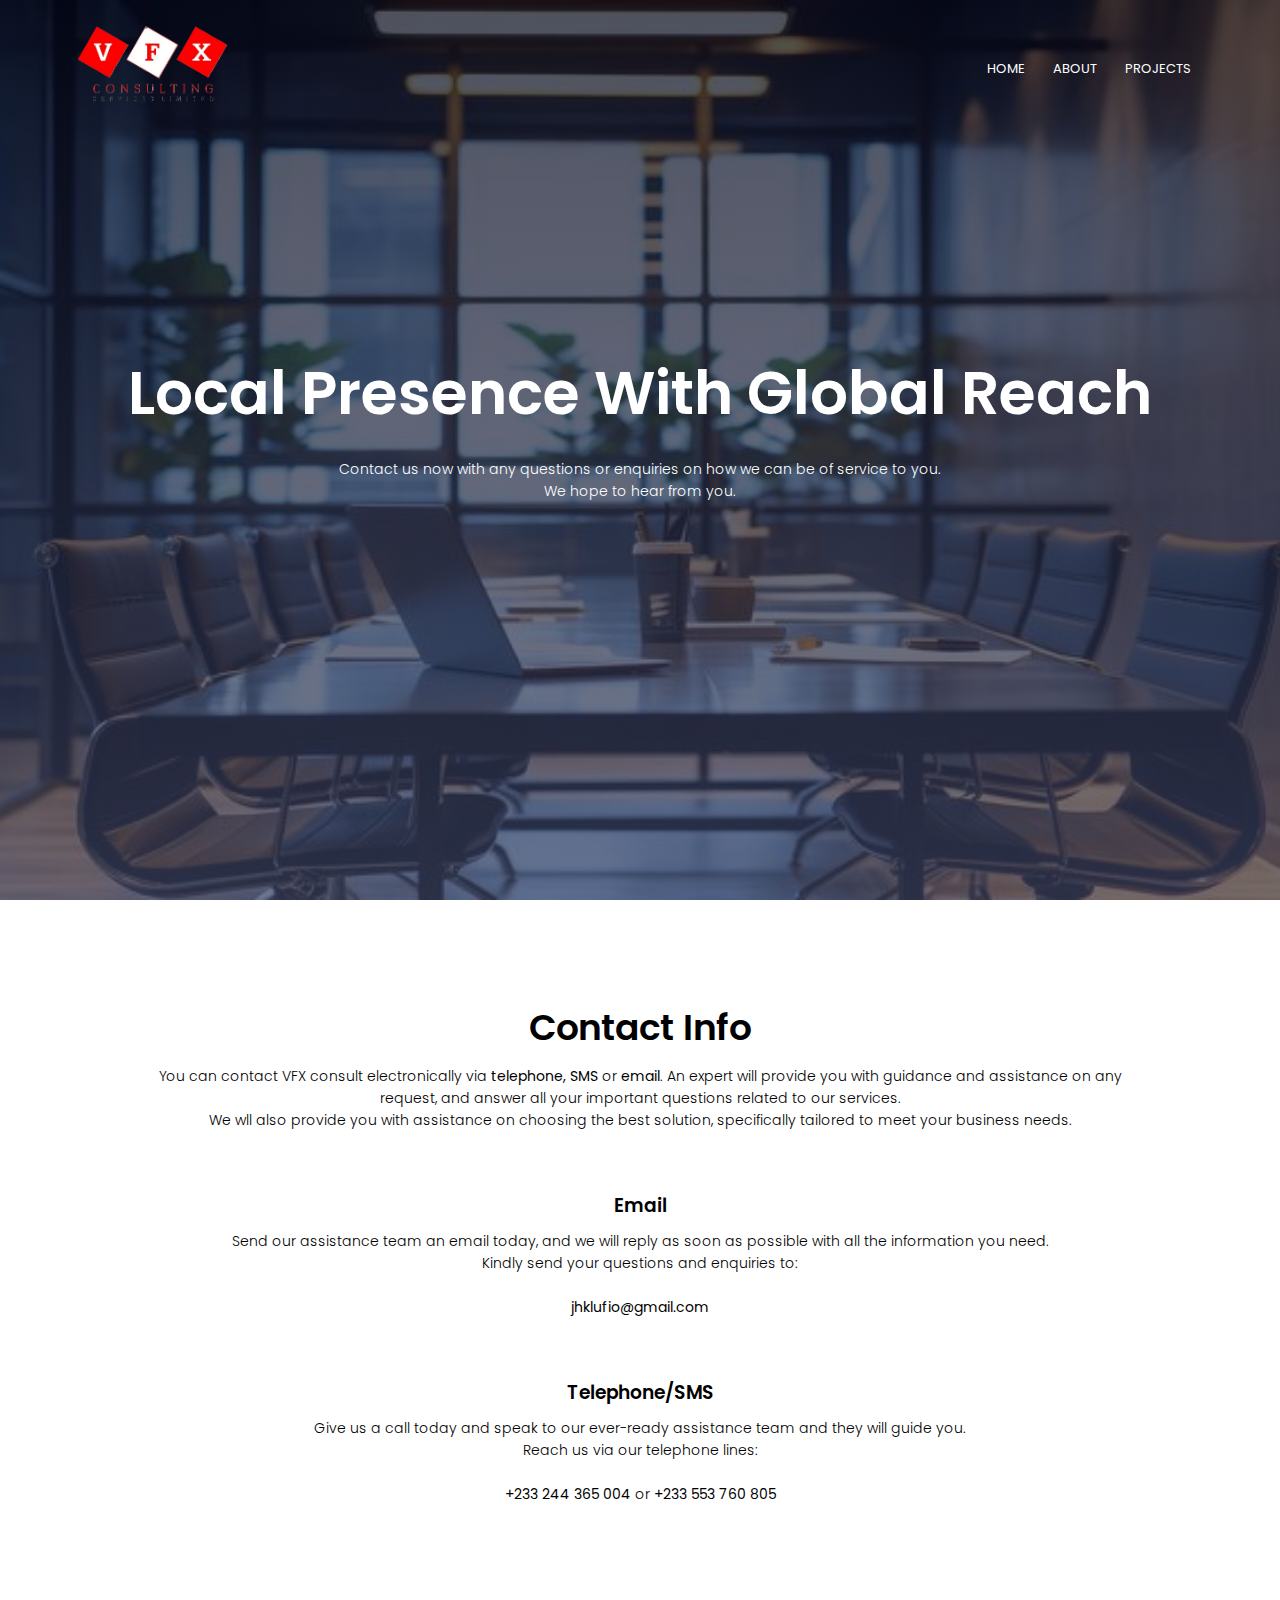
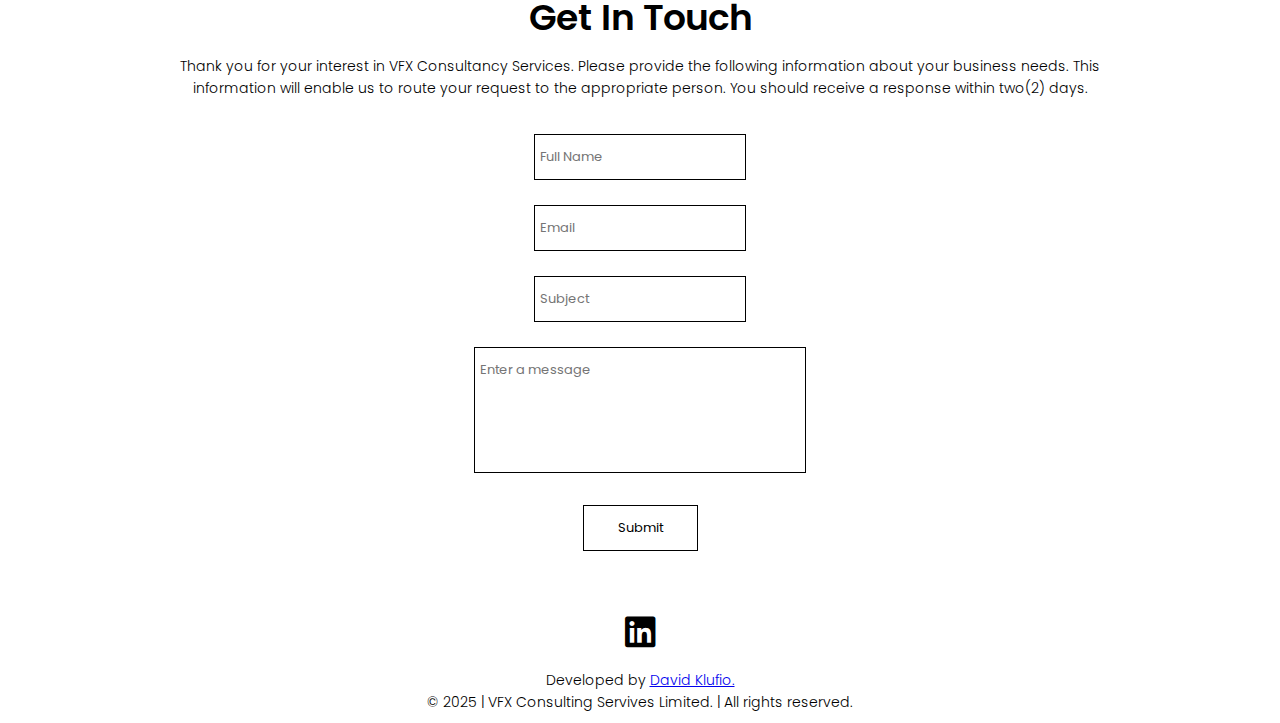
<file: Contact.html>
<!DOCTYPE html>
<html lang="en">
<head>
    <meta charset="UTF-8">
    <meta name="viewport" content="width=device-width, initial-scale=1.0">
    <meta name="description" content="Contact VFX Consult to begin your journey to excellence in business. We hope to hear from you.">
    <title>Contact | VFX Consult</title>
    <link rel="stylesheet" href="style.css">
    <link rel="preconnect" href="https://fonts.googleapis.com">
    <link rel="preconnect" href="https://fonts.gstatic.com" crossorigin>
    <link href="https://fonts.googleapis.com/css2?family=Poppins:ital,wght@0,100;0,200;0,300;0,400;0,700;1,200&display=swap" rel="stylesheet">
    <link rel="stylesheet" href="https://cdnjs.cloudflare.com/ajax/libs/font-awesome/6.7.2/css/all.min.css" integrity="sha512-Evv84Mr4kqVGRNSgIGL/F/aIDqQb7xQ2vcrdIwxfjThSH8CSR7PBEakCr51Ck+w+/U6swU2Im1vVX0SVk9ABhg==" crossorigin="anonymous" referrerpolicy="no-referrer" />
    <link rel="shortcut icon" href="pictures/vfx2.3.png" type="image/x-icon">
</head>
<body>
    <section class="header contactheader">
        <nav>
            <a href="index.html"><img src="pictures/trans1.png" alt=""></a>
            <div class="nav-links" id="navLinks">
                <i class="fa fa-times" id="closeList"></i>
                <ul> 
                    <li><a href="index.html">HOME</a></li>
                    <li><a href="About-us.html">ABOUT</a></li>
                    <li><a href="Projects.html">PROJECTS</a></li>
                </ul>
            </div>
            <i class="fa fa-bars" id="navBars"></i>
        </nav>
        <div class="text-box">
            <h1>Local Presence With Global Reach</h1>
            <p>Contact us now with any questions or enquiries on how we can be of service to you.<br>We hope to hear from you.</p>
        </div> 
    </section>

<!------ Projects ------> 

<section class="projects">
    <div>
        <h1>Contact Info</h1>
        <p>You can contact VFX consult electronically via <strong>telephone, SMS</strong> or <strong>email</strong>. An expert will provide you with guidance and assistance on any request, and answer all your important questions related to our services.<br>We wll also provide you with assistance on choosing the best solution, specifically tailored to meet your business needs.</p>
        <br><br>
        
        <h3 style="margin: 0;">Email</h3>
        <p>Send our assistance team an email today, and we will reply as soon as possible with all the information you need.<br>Kindly send your questions and enquiries to: <br><br><strong>jhklufio@gmail.com</strong></p>
        <br><br>

        <h3 style="margin: 0;">Telephone/SMS</h3>
        <p>Give us a call today and speak to our ever-ready assistance team and they will guide you.<br>Reach us via our telephone lines: <br><br><strong>+233 244 365 004</strong> or <strong>+233 553 760 805</strong></p>
        <br><br><br>
    </div>

    <div>
        <h1>Get In Touch</h1>
        <p>Thank you for your interest in VFX Consultancy Services. Please provide the following information about your business needs. This information will enable us to route your request to the appropriate person. You should receive a response within two(2) days.</p>
        <br>

        <form id="form" method="POST">

            <input type="hidden" name="access_key" value="3965d11f-0da3-4b11-af1a-5b569dc13643">

            <input type="checkbox" name="botcheck" class="hidden" style="display: none;">

            <input type="text" id="name" name="name" placeholder="Full Name" class="forminput" required>
            <br><br>

            <input type="text" id="email" name="email" placeholder="Email" class="forminput" required>
            <br><br>

            <input type="text" id="subject" name="subject" placeholder="Subject" class="forminput" required>
            <br><br>

            <textarea id="message" name="message" maxlength="250" placeholder="Enter a message" class="forminput" required></textarea>
            <br><br>

            <button type="submit" class="projectbutton" id="submitbutton">Submit</button>
            <br><br>

            <div id="result"></div>
        </form>
    </div>
</section>

<div style="text-align: center" class="useful-links">
    <a href="https://www.linkedin.com/in/j-hendrick-klufio-115bb75?trk=universal-search-cluster" target="_blank"><i class="fa-brands fa-linkedin"></i></a>
    <p>Developed by <a href="https://github.com/DavidKlufio" target="_blank" >David Klufio.</a><br>&copy; 2025 | VFX Consulting Servives Limited. | All rights reserved.</p>
</div>


<script src="navbar.js"></script>

</body>
</html>
</file>
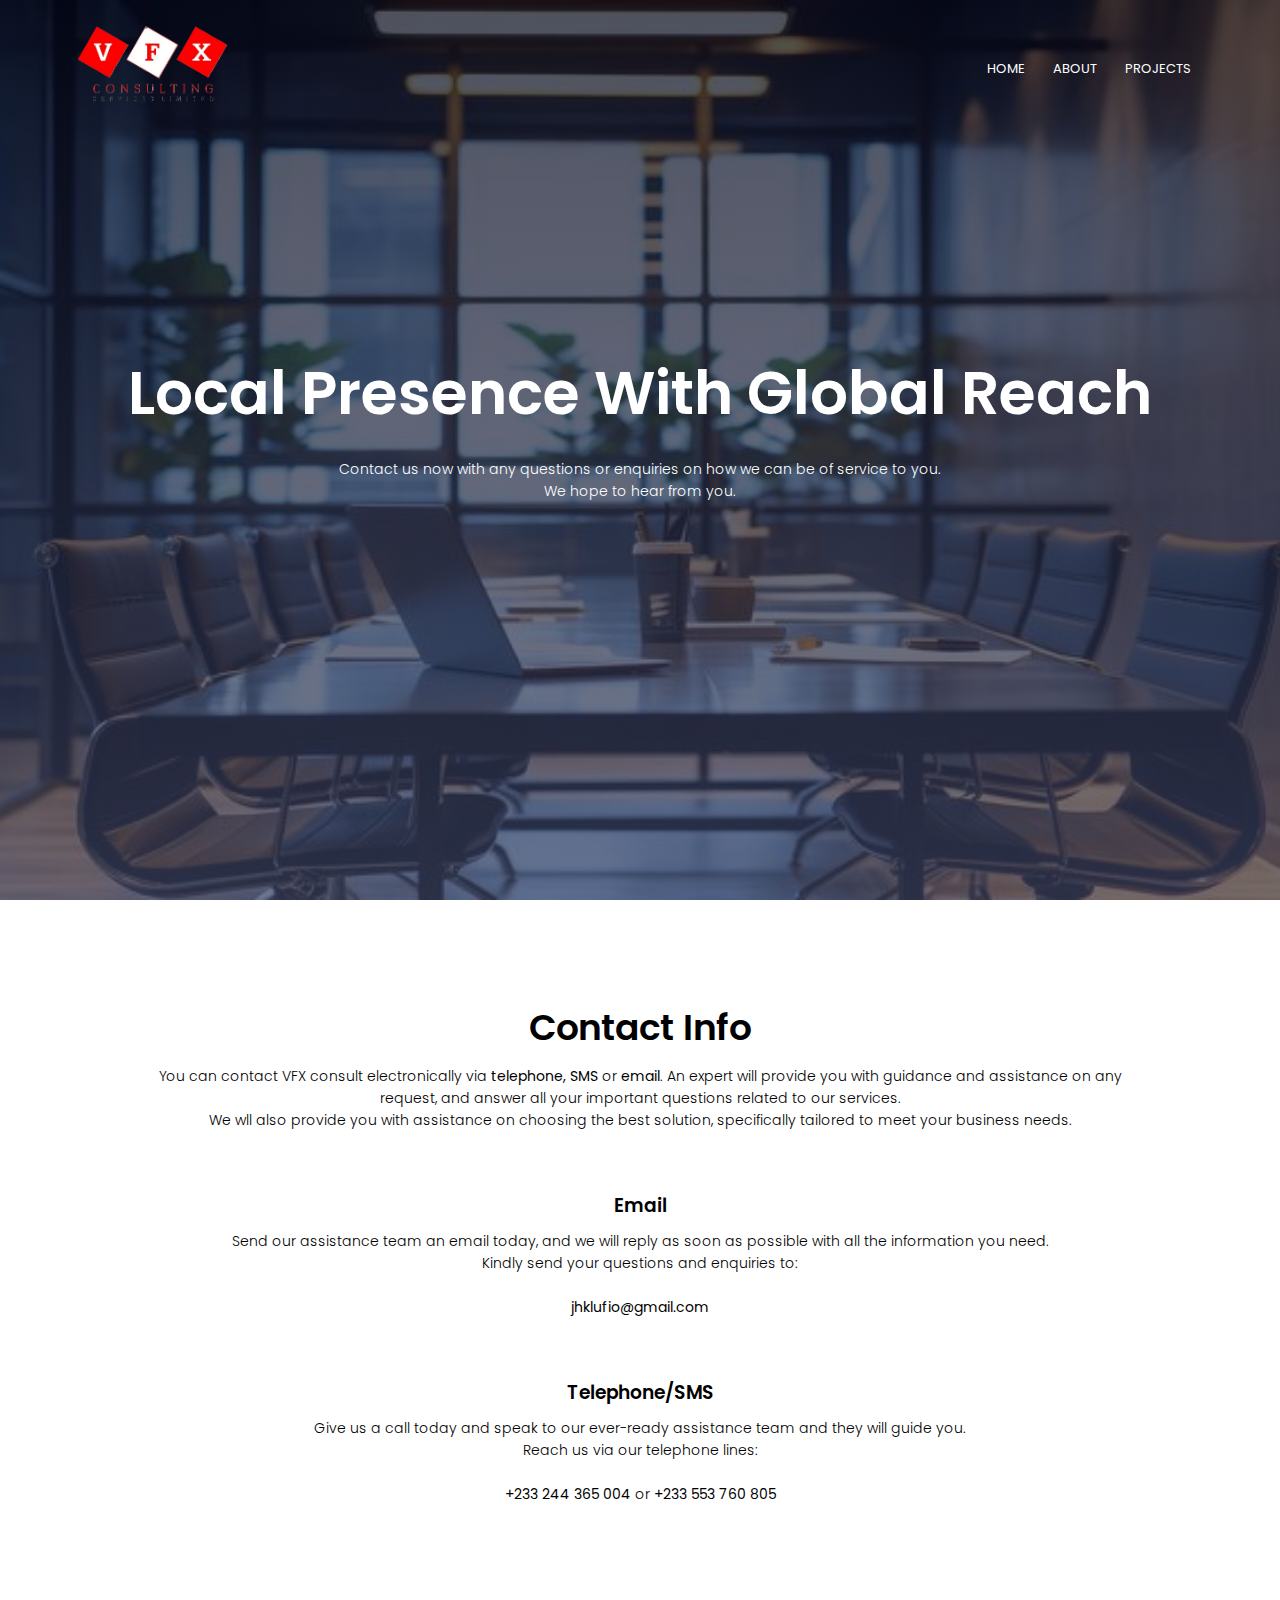
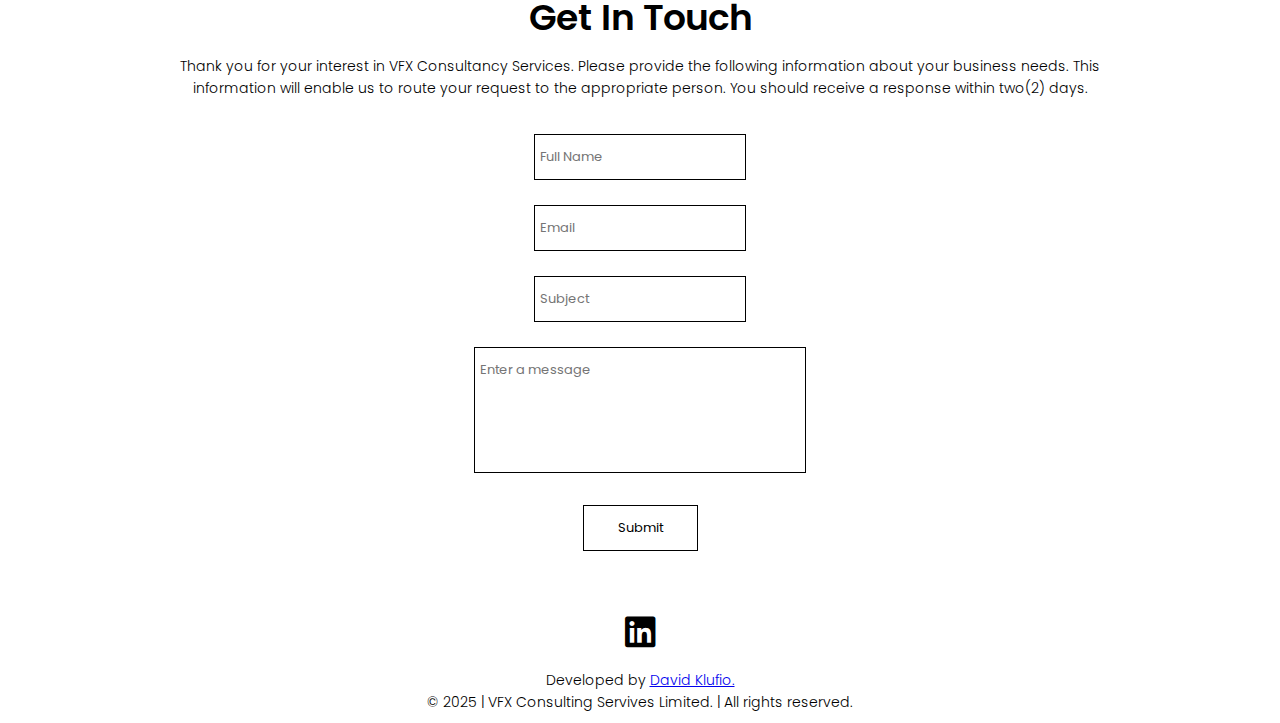
<file: contact.html>
<!DOCTYPE html>
<html lang="en">
<head>
    <meta charset="UTF-8">
    <meta name="viewport" content="width=device-width, initial-scale=1.0">
    <meta name="description" content="Contact VFX Consult to begin your journey to excellence in business. We hope to hear from you.">
    <title>Contact | VFX Consult</title>
    <link rel="stylesheet" href="style.css">
    <link rel="preconnect" href="https://fonts.googleapis.com">
    <link rel="preconnect" href="https://fonts.gstatic.com" crossorigin>
    <link href="https://fonts.googleapis.com/css2?family=Poppins:ital,wght@0,100;0,200;0,300;0,400;0,700;1,200&display=swap" rel="stylesheet">
    <link rel="stylesheet" href="https://cdnjs.cloudflare.com/ajax/libs/font-awesome/6.7.2/css/all.min.css" integrity="sha512-Evv84Mr4kqVGRNSgIGL/F/aIDqQb7xQ2vcrdIwxfjThSH8CSR7PBEakCr51Ck+w+/U6swU2Im1vVX0SVk9ABhg==" crossorigin="anonymous" referrerpolicy="no-referrer" />
    <link rel="shortcut icon" href="pictures/vfx2.3.png" type="image/x-icon">
</head>
<body>
    <section class="header contactheader">
        <nav>
            <a href="index.html"><img src="pictures/trans1.png" alt=""></a>
            <div class="nav-links" id="navLinks">
                <i class="fa fa-times" id="closeList"></i>
                <ul> 
                    <li><a href="index.html">HOME</a></li>
                    <li><a href="about-us.html">ABOUT</a></li>
                    <li><a href="projects.html">PROJECTS</a></li>
                </ul>
            </div>
            <i class="fa fa-bars" id="navBars"></i>
        </nav>
        <div class="text-box">
            <h1>Local Presence With Global Reach</h1>
            <p>Contact us now with any questions or enquiries on how we can be of service to you.<br>We hope to hear from you.</p>
        </div> 
    </section>

<!------ Projects ------> 

<section class="projects">
    <div>
        <h1>Contact Info</h1>
        <p>You can contact VFX consult electronically via <strong>telephone, SMS</strong> or <strong>email</strong>. An expert will provide you with guidance and assistance on any request, and answer all your important questions related to our services.<br>We wll also provide you with assistance on choosing the best solution, specifically tailored to meet your business needs.</p>
        <br><br>
        
        <h3 style="margin: 0;">Email</h3>
        <p>Send our assistance team an email today, and we will reply as soon as possible with all the information you need.<br>Kindly send your questions and enquiries to: <br><br><strong>jhklufio@gmail.com</strong></p>
        <br><br>

        <h3 style="margin: 0;">Telephone/SMS</h3>
        <p>Give us a call today and speak to our ever-ready assistance team and they will guide you.<br>Reach us via our telephone lines: <br><br><strong>+233 244 365 004</strong> or <strong>+233 553 760 805</strong></p>
        <br><br><br>
    </div>

    <div>
        <h1>Get In Touch</h1>
        <p>Thank you for your interest in VFX Consultancy Services. Please provide the following information about your business needs. This information will enable us to route your request to the appropriate person. You should receive a response within two(2) days.</p>
        <br>

        <form id="form" method="POST">

            <input type="hidden" name="access_key" value="3965d11f-0da3-4b11-af1a-5b569dc13643">

            <input type="checkbox" name="botcheck" class="hidden" style="display: none;">

            <input type="text" id="name" name="name" placeholder="Full Name" class="forminput" required>
            <br><br>

            <input type="text" id="email" name="email" placeholder="Email" class="forminput" required>
            <br><br>

            <input type="text" id="subject" name="subject" placeholder="Subject" class="forminput" required>
            <br><br>

            <textarea id="message" name="message" maxlength="250" placeholder="Enter a message" class="forminput" required></textarea>
            <br><br>

            <button type="submit" class="projectbutton" id="submitbutton">Submit</button>
            <br><br>

            <div id="result"></div>
        </form>
    </div>
</section>

<div style="text-align: center" class="useful-links">
    <a href="https://www.linkedin.com/in/j-hendrick-klufio-115bb75?trk=universal-search-cluster" target="_blank"><i class="fa-brands fa-linkedin"></i></a>
    <p>Developed by <a href="https://github.com/DavidKlufio" target="_blank" >David Klufio.</a><br>&copy; 2025 | VFX Consulting Servives Limited. | All rights reserved.</p>
</div>


<script src="navbar.js"></script>

</body>
</html>
</file>
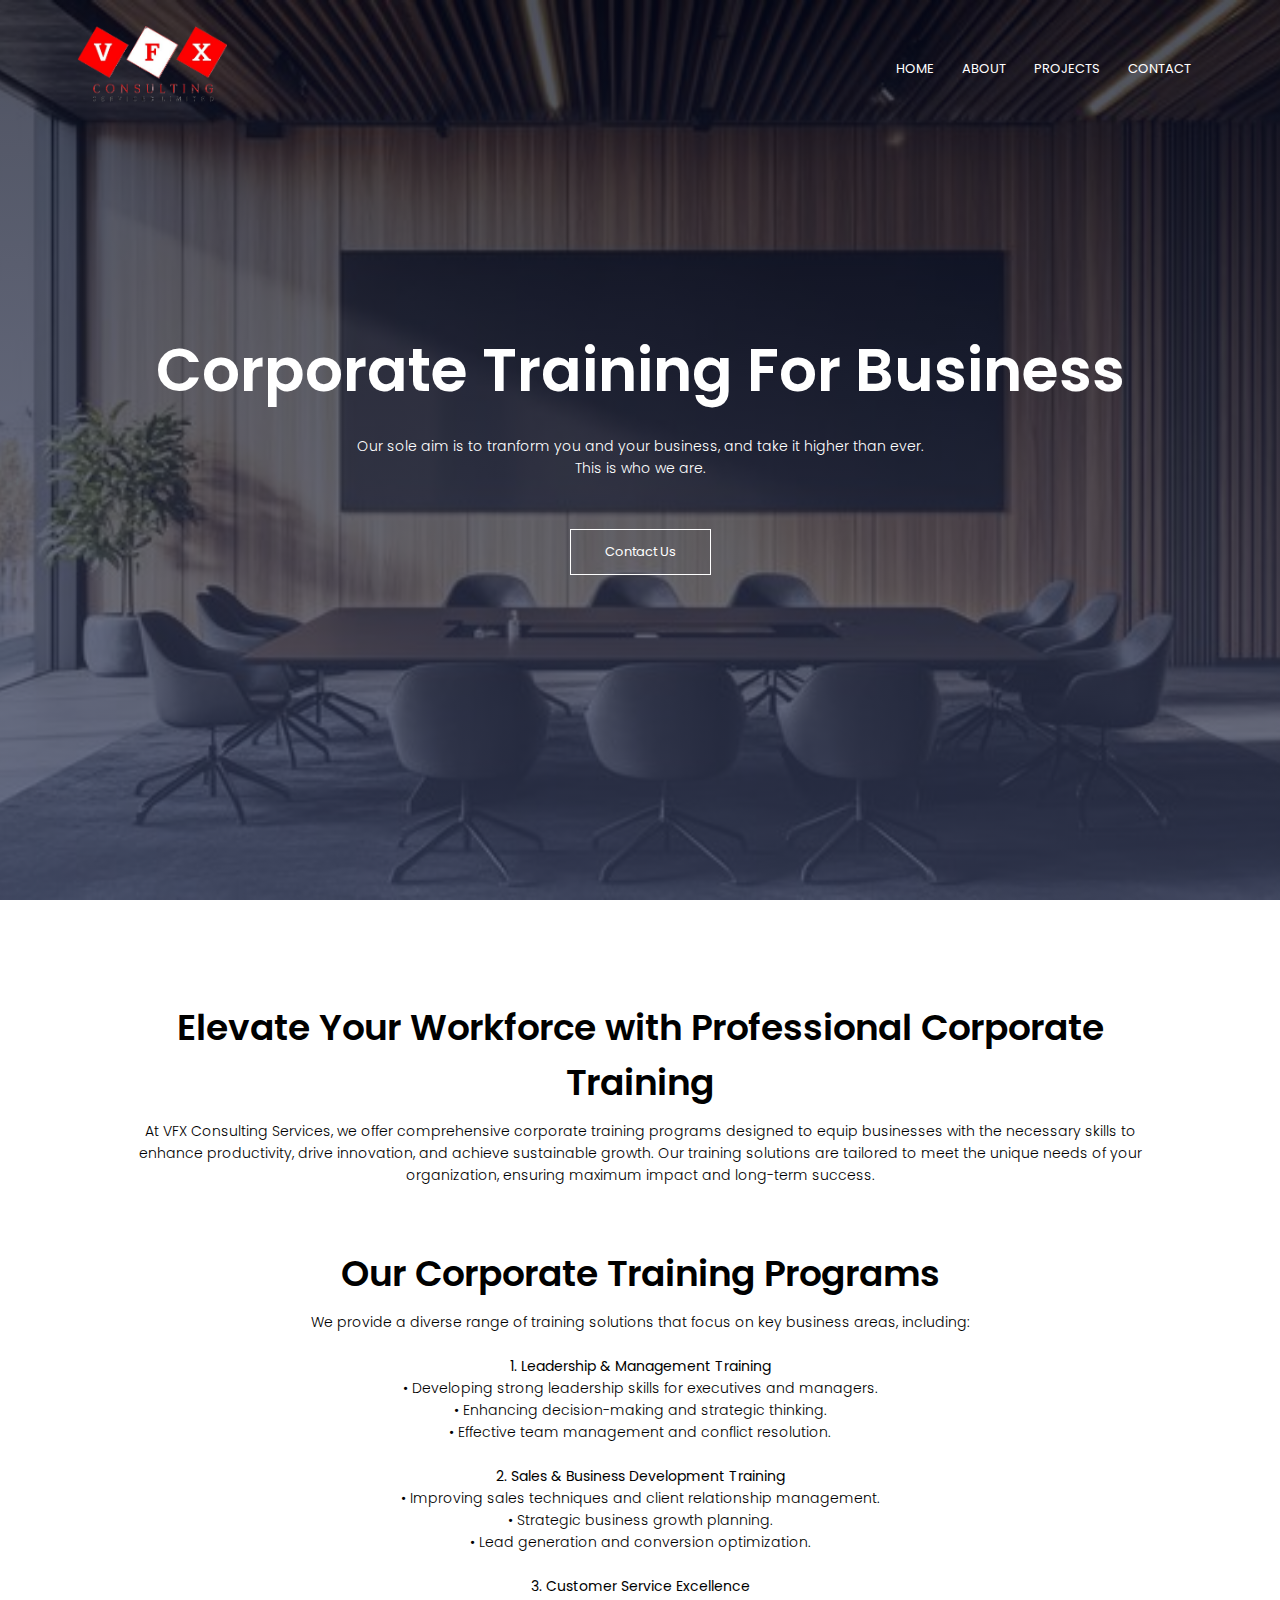
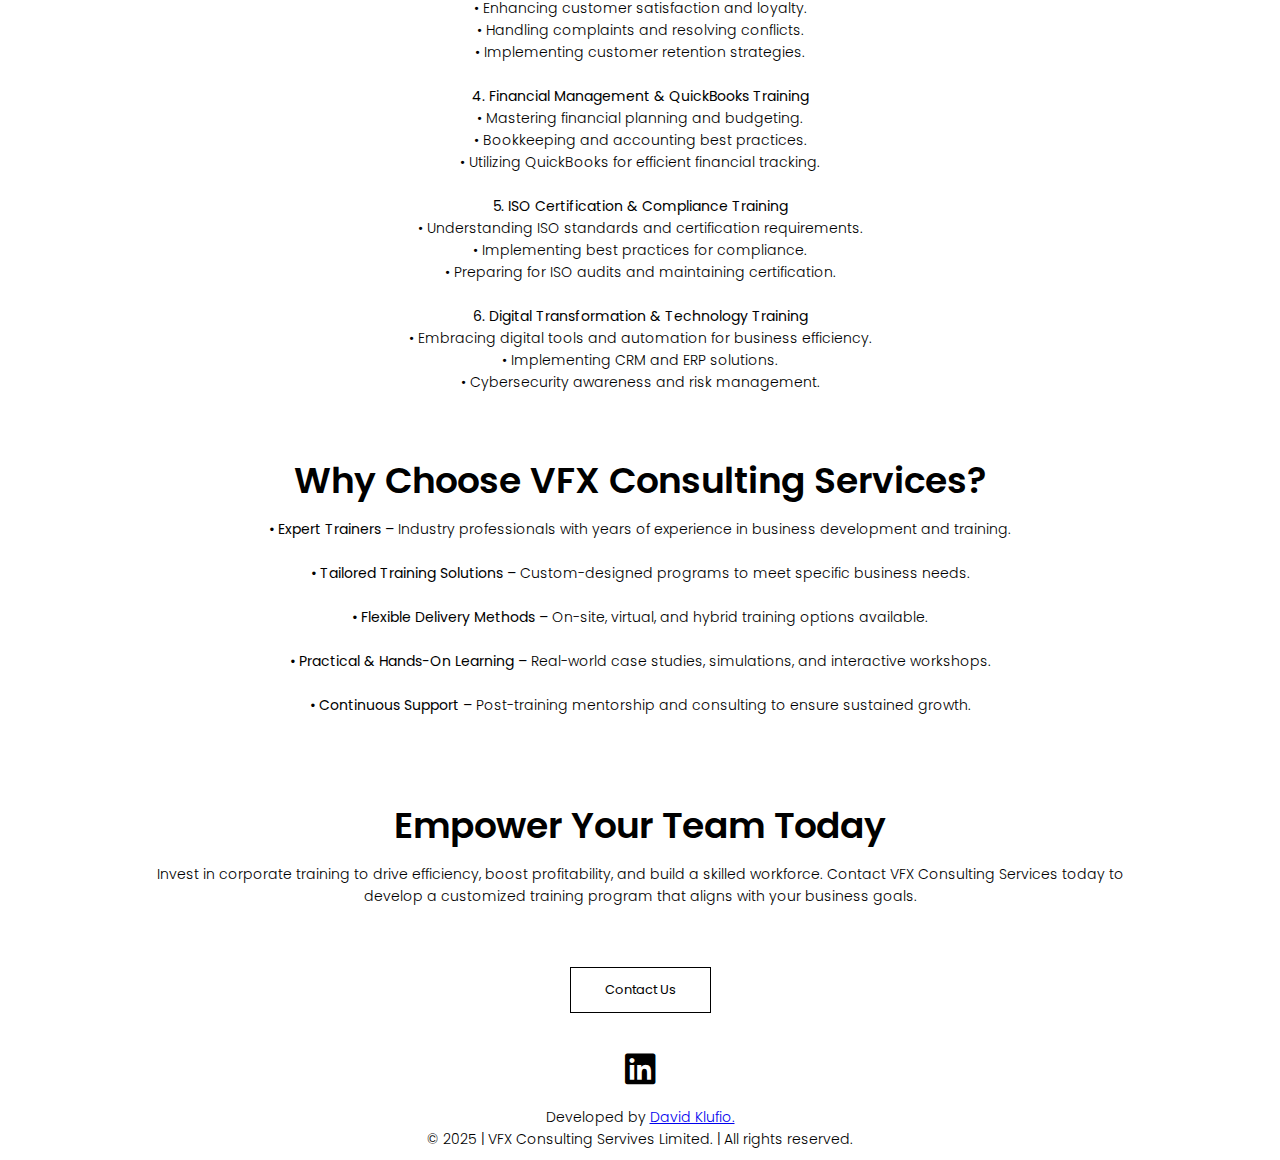
<file: Corporate-training.html>
<!DOCTYPE html>
<html lang="en">
<head>
    <meta charset="UTF-8">
    <meta name="viewport" content="width=device-width, initial-scale=1.0">
    <meta name="description" content="Discover VFX Consult's corporate training services for businesses. We deliver only the best results.">
    <title>Corporate Training | VFX Consult</title>
    <link rel="stylesheet" href="style.css">
    <link rel="preconnect" href="https://fonts.googleapis.com">
    <link rel="preconnect" href="https://fonts.gstatic.com" crossorigin>
    <link href="https://fonts.googleapis.com/css2?family=Poppins:ital,wght@0,100;0,200;0,300;0,400;0,700;1,200&display=swap" rel="stylesheet">
    <link rel="stylesheet" href="https://cdnjs.cloudflare.com/ajax/libs/font-awesome/6.7.2/css/all.min.css" integrity="sha512-Evv84Mr4kqVGRNSgIGL/F/aIDqQb7xQ2vcrdIwxfjThSH8CSR7PBEakCr51Ck+w+/U6swU2Im1vVX0SVk9ABhg==" crossorigin="anonymous" referrerpolicy="no-referrer" />
    <link rel="shortcut icon" href="pictures/vfx2.3.png" type="image/x-icon">
</head>
<body>
    <section class="header corporateheader">
        <nav>
            <a href="index.html"><img src="pictures/trans1.png" alt=""></a>
            <div class="nav-links" id="navLinks">
                <i class="fa fa-times" id="closeList"></i>
                <ul> 
                    <li><a href="index.html">HOME</a></li>
                    <li><a href="About-us.html">ABOUT</a></li>
                    <li><a href="Projects.html">PROJECTS</a></li>
                    <li><a href="Contact.html">CONTACT</a></li>
                </ul>
            </div>
            <i class="fa fa-bars" id="navBars"></i>
        </nav>
        <div class="text-box">
            <h1>Corporate Training For Business</h1>
            <p>Our sole aim is to tranform you and your business, and take it higher than ever.<br>This is who we are.</p>
            <a href="Contact.html"class="hero-btn">Contact Us</a>
        </div>
    
    </section>

<!------ Projects ------> 

<section class="projects">
    <div>
        <h1>Elevate Your Workforce with Professional Corporate Training</h1>
        <p>At VFX Consulting Services, we offer comprehensive corporate training programs designed to equip businesses with the necessary skills to enhance productivity, drive innovation, and achieve sustainable growth. Our training solutions are tailored to meet the unique needs of your organization, ensuring maximum impact and long-term success.</p>
        <br><br>

        <h1>Our Corporate Training Programs</h1>
        <p>
            We provide a diverse range of training solutions that focus on key business areas, including:<br><br>
            <strong>1. Leadership & Management Training</strong><br>
            •	Developing strong leadership skills for executives and managers.<br>
            •	Enhancing decision-making and strategic thinking.<br>
            •	Effective team management and conflict resolution.<br><br>
            <strong>2. Sales & Business Development Training</strong><br>
            •	Improving sales techniques and client relationship management.<br>
            •	Strategic business growth planning.<br>
            •	Lead generation and conversion optimization.<br><br>
            <strong>3. Customer Service Excellence</strong><br>
            •	Enhancing customer satisfaction and loyalty.<br>
            •	Handling complaints and resolving conflicts.<br>
            •	Implementing customer retention strategies.<br><br>
            <strong>4. Financial Management & QuickBooks Training</strong><br>
            •	Mastering financial planning and budgeting.<br>
            •	Bookkeeping and accounting best practices.<br>
            •	Utilizing QuickBooks for efficient financial tracking.<br><br>
            <strong>5. ISO Certification & Compliance Training</strong><br>
            •	Understanding ISO standards and certification requirements.<br>
            •	Implementing best practices for compliance.<br>
            •	Preparing for ISO audits and maintaining certification.<br><br>
            <strong>6. Digital Transformation & Technology Training</strong><br>
            •	Embracing digital tools and automation for business efficiency.<br>
            •	Implementing CRM and ERP solutions.<br>
            •	Cybersecurity awareness and risk management.
        </p>
        <br><br>

        <h1>Why Choose VFX Consulting Services?</h1>
        <p>
            <strong>•	Expert Trainers –</strong> Industry professionals with years of experience in business development and training.<br><br>
            <strong>•	Tailored Training Solutions –</strong> Custom-designed programs to meet specific business needs.<br><br>
            <strong>•	Flexible Delivery Methods –</strong> On-site, virtual, and hybrid training options available.<br><br>
            <strong>•	Practical & Hands-On Learning –</strong> Real-world case studies, simulations, and interactive workshops.<br><br>
            <strong>•	Continuous Support –</strong> Post-training mentorship and consulting to ensure sustained growth.<br><br>

        </p>
        <br><br>

        <h1>Empower Your Team Today</h1>
        <p>Invest in corporate training to drive efficiency, boost profitability, and build a skilled workforce. Contact VFX Consulting Services today to develop a customized training program that aligns with your business goals.</p>
        <br><br>
        <a href="Contact.html"class="projectbutton">Contact Us</a>
    </div>


</section>


<div style="text-align: center" class="useful-links">
    <a href="https://www.linkedin.com/in/j-hendrick-klufio-115bb75?trk=universal-search-cluster" target="_blank"><i class="fa-brands fa-linkedin"></i></a>
    <p>Developed by <a href="https://github.com/DavidKlufio" target="_blank">David Klufio.</a><br>&copy; 2025 | VFX Consulting Servives Limited. | All rights reserved.</p>
</div>



<script src="navbar.js"></script>


</body>
</html>
</file>
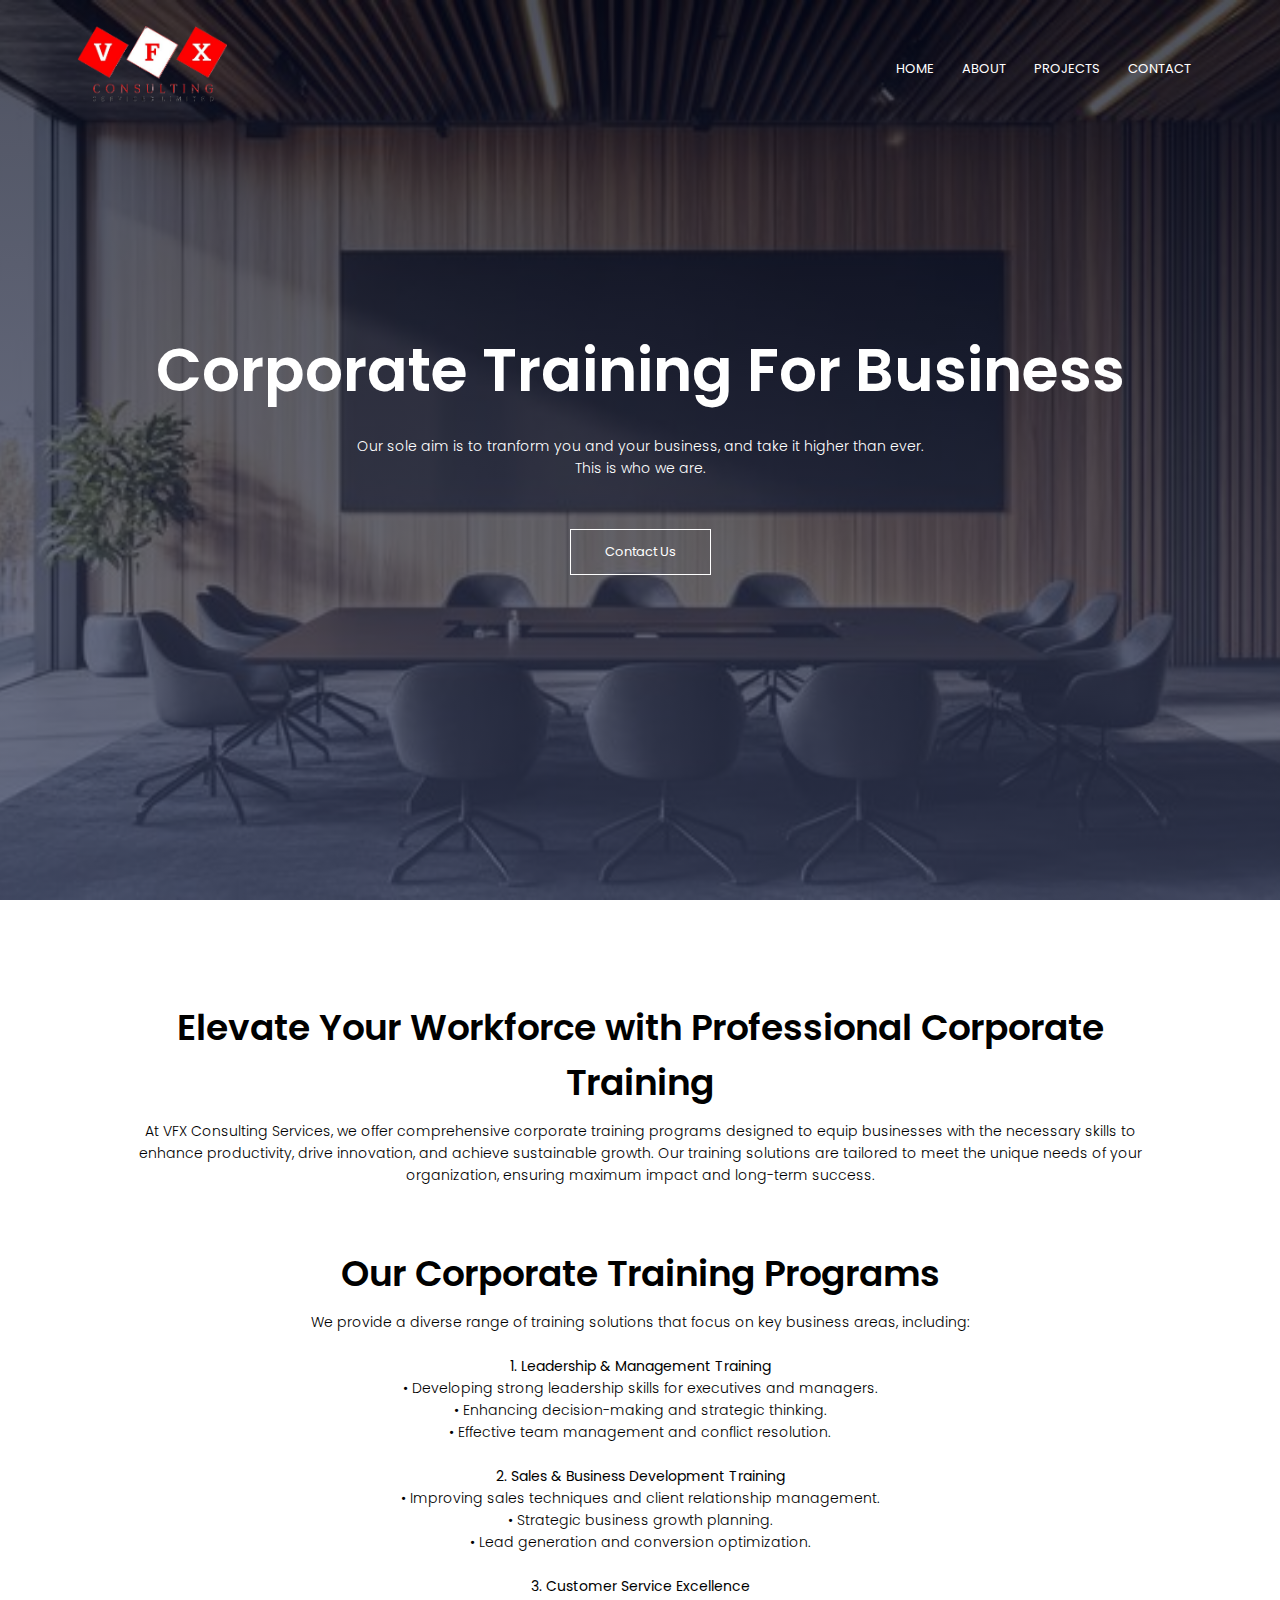
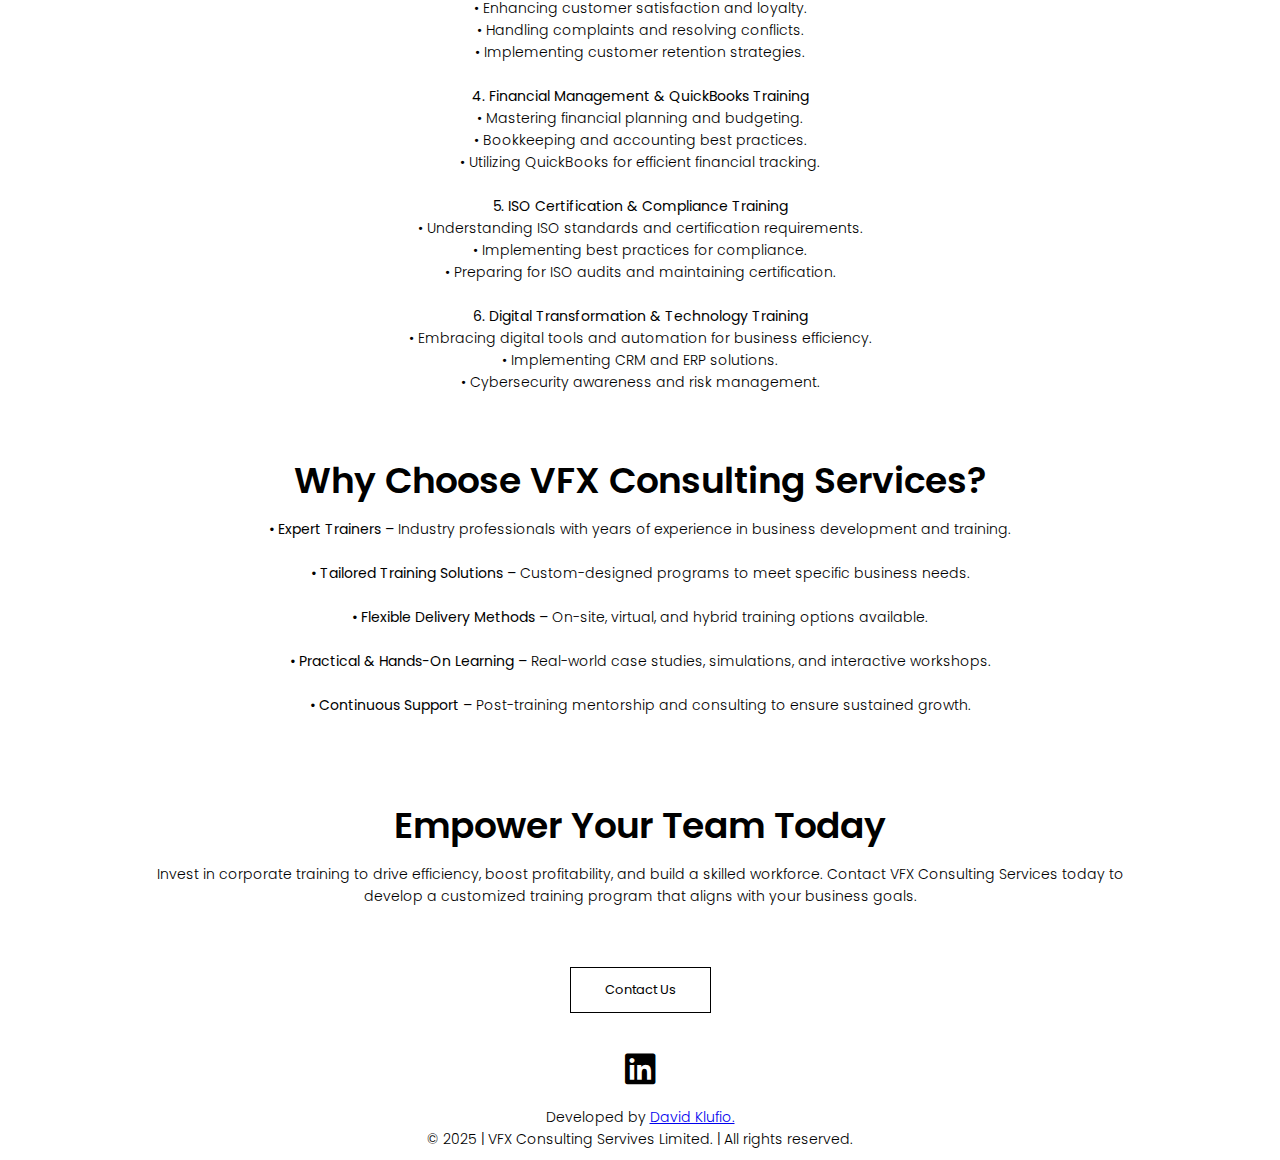
<file: corporate-training.html>
<!DOCTYPE html>
<html lang="en">
<head>
    <meta charset="UTF-8">
    <meta name="viewport" content="width=device-width, initial-scale=1.0">
    <meta name="description" content="Discover VFX Consult's corporate training services for businesses. We deliver only the best results.">
    <title>Corporate Training | VFX Consult</title>
    <link rel="stylesheet" href="style.css">
    <link rel="preconnect" href="https://fonts.googleapis.com">
    <link rel="preconnect" href="https://fonts.gstatic.com" crossorigin>
    <link href="https://fonts.googleapis.com/css2?family=Poppins:ital,wght@0,100;0,200;0,300;0,400;0,700;1,200&display=swap" rel="stylesheet">
    <link rel="stylesheet" href="https://cdnjs.cloudflare.com/ajax/libs/font-awesome/6.7.2/css/all.min.css" integrity="sha512-Evv84Mr4kqVGRNSgIGL/F/aIDqQb7xQ2vcrdIwxfjThSH8CSR7PBEakCr51Ck+w+/U6swU2Im1vVX0SVk9ABhg==" crossorigin="anonymous" referrerpolicy="no-referrer" />
    <link rel="shortcut icon" href="pictures/vfx2.3.png" type="image/x-icon">
</head>
<body>
    <section class="header corporateheader">
        <nav>
            <a href="index.html"><img src="pictures/trans1.png" alt=""></a>
            <div class="nav-links" id="navLinks">
                <i class="fa fa-times" id="closeList"></i>
                <ul> 
                    <li><a href="index.html">HOME</a></li>
                    <li><a href="about-us.html">ABOUT</a></li>
                    <li><a href="projects.html">PROJECTS</a></li>
                    <li><a href="contact.html">CONTACT</a></li>
                </ul>
            </div>
            <i class="fa fa-bars" id="navBars"></i>
        </nav>
        <div class="text-box">
            <h1>Corporate Training For Business</h1>
            <p>Our sole aim is to tranform you and your business, and take it higher than ever.<br>This is who we are.</p>
            <a href="contact.html"class="hero-btn">Contact Us</a>
        </div>
    
    </section>

<!------ Projects ------> 

<section class="projects">
    <div>
        <h1>Elevate Your Workforce with Professional Corporate Training</h1>
        <p>At VFX Consulting Services, we offer comprehensive corporate training programs designed to equip businesses with the necessary skills to enhance productivity, drive innovation, and achieve sustainable growth. Our training solutions are tailored to meet the unique needs of your organization, ensuring maximum impact and long-term success.</p>
        <br><br>

        <h1>Our Corporate Training Programs</h1>
        <p>
            We provide a diverse range of training solutions that focus on key business areas, including:<br><br>
            <strong>1. Leadership & Management Training</strong><br>
            •	Developing strong leadership skills for executives and managers.<br>
            •	Enhancing decision-making and strategic thinking.<br>
            •	Effective team management and conflict resolution.<br><br>
            <strong>2. Sales & Business Development Training</strong><br>
            •	Improving sales techniques and client relationship management.<br>
            •	Strategic business growth planning.<br>
            •	Lead generation and conversion optimization.<br><br>
            <strong>3. Customer Service Excellence</strong><br>
            •	Enhancing customer satisfaction and loyalty.<br>
            •	Handling complaints and resolving conflicts.<br>
            •	Implementing customer retention strategies.<br><br>
            <strong>4. Financial Management & QuickBooks Training</strong><br>
            •	Mastering financial planning and budgeting.<br>
            •	Bookkeeping and accounting best practices.<br>
            •	Utilizing QuickBooks for efficient financial tracking.<br><br>
            <strong>5. ISO Certification & Compliance Training</strong><br>
            •	Understanding ISO standards and certification requirements.<br>
            •	Implementing best practices for compliance.<br>
            •	Preparing for ISO audits and maintaining certification.<br><br>
            <strong>6. Digital Transformation & Technology Training</strong><br>
            •	Embracing digital tools and automation for business efficiency.<br>
            •	Implementing CRM and ERP solutions.<br>
            •	Cybersecurity awareness and risk management.
        </p>
        <br><br>

        <h1>Why Choose VFX Consulting Services?</h1>
        <p>
            <strong>•	Expert Trainers –</strong> Industry professionals with years of experience in business development and training.<br><br>
            <strong>•	Tailored Training Solutions –</strong> Custom-designed programs to meet specific business needs.<br><br>
            <strong>•	Flexible Delivery Methods –</strong> On-site, virtual, and hybrid training options available.<br><br>
            <strong>•	Practical & Hands-On Learning –</strong> Real-world case studies, simulations, and interactive workshops.<br><br>
            <strong>•	Continuous Support –</strong> Post-training mentorship and consulting to ensure sustained growth.<br><br>

        </p>
        <br><br>

        <h1>Empower Your Team Today</h1>
        <p>Invest in corporate training to drive efficiency, boost profitability, and build a skilled workforce. Contact VFX Consulting Services today to develop a customized training program that aligns with your business goals.</p>
        <br><br>
        <a href="contact.html"class="projectbutton">Contact Us</a>
    </div>


</section>


<div style="text-align: center" class="useful-links">
    <a href="https://www.linkedin.com/in/j-hendrick-klufio-115bb75?trk=universal-search-cluster" target="_blank"><i class="fa-brands fa-linkedin"></i></a>
    <p>Developed by <a href="https://github.com/DavidKlufio" target="_blank">David Klufio.</a><br>&copy; 2025 | VFX Consulting Servives Limited. | All rights reserved.</p>
</div>



<script src="navbar.js"></script>


</body>
</html>
</file>
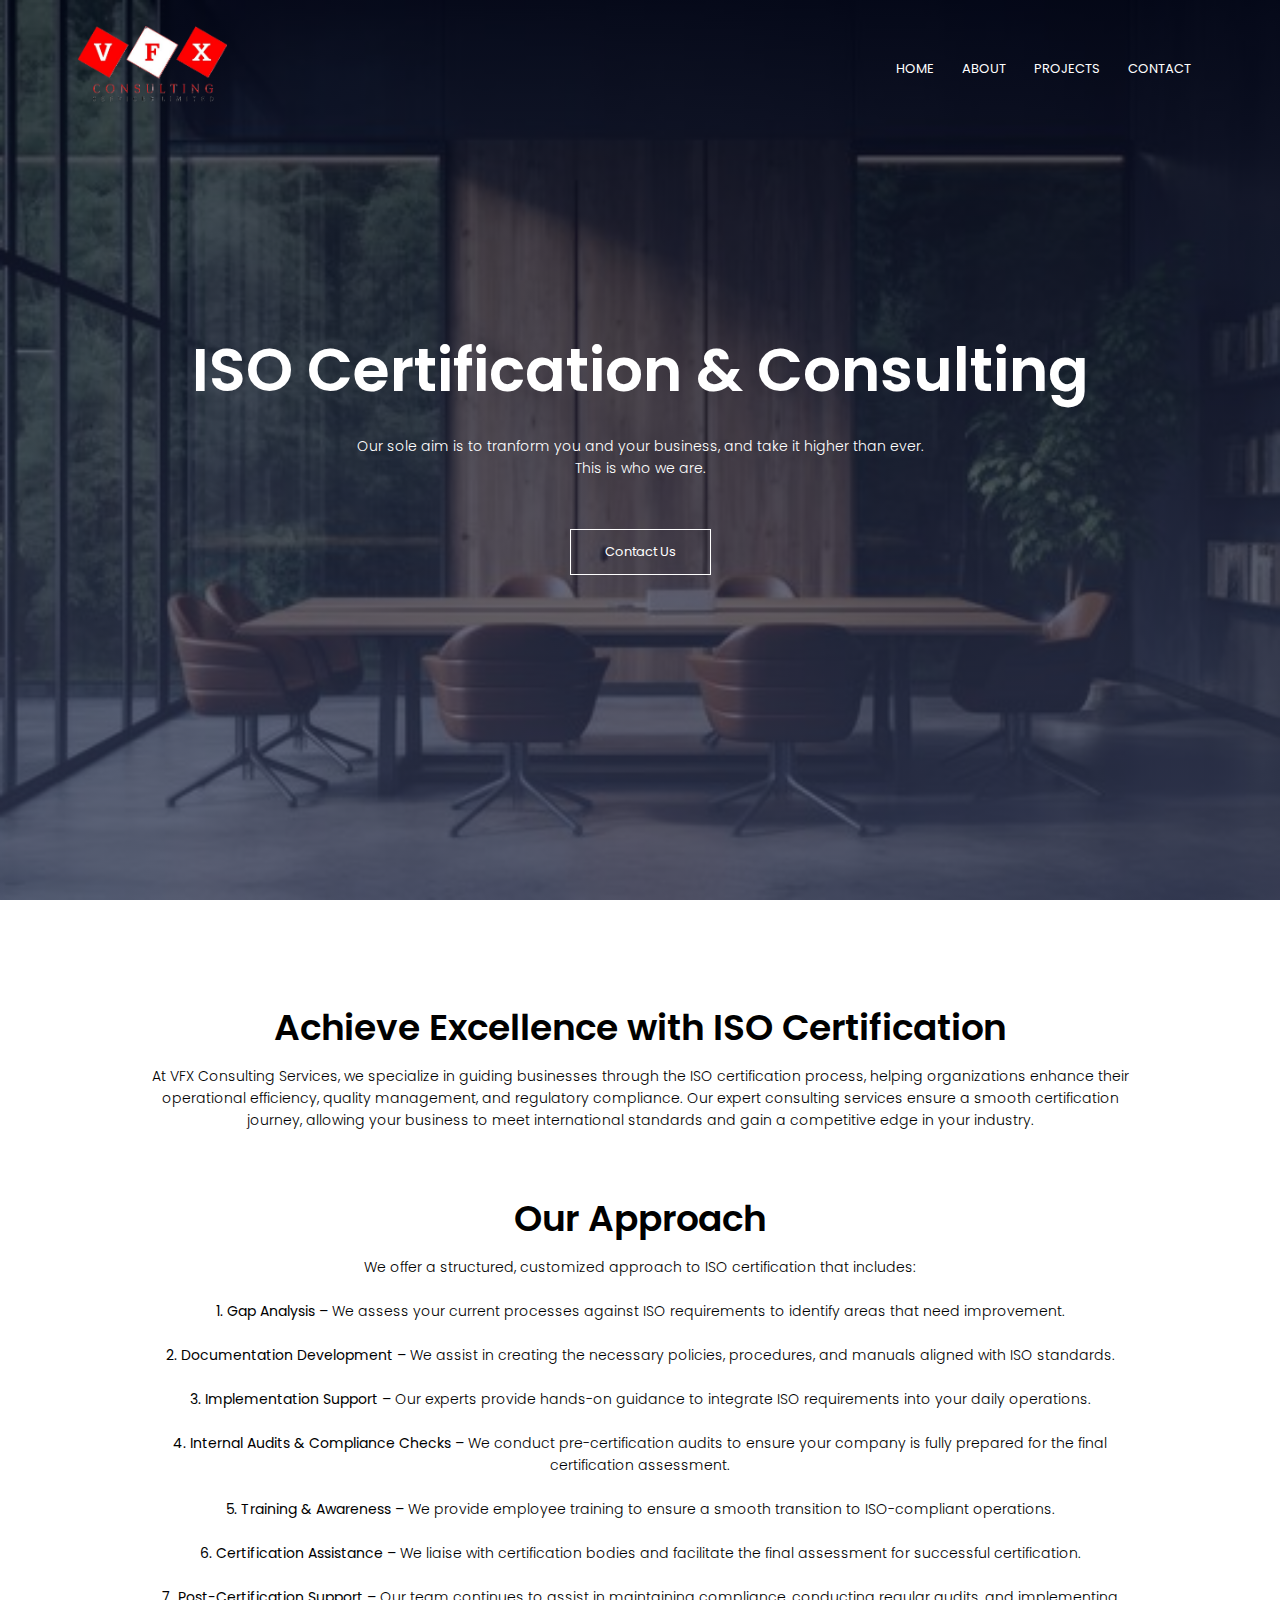
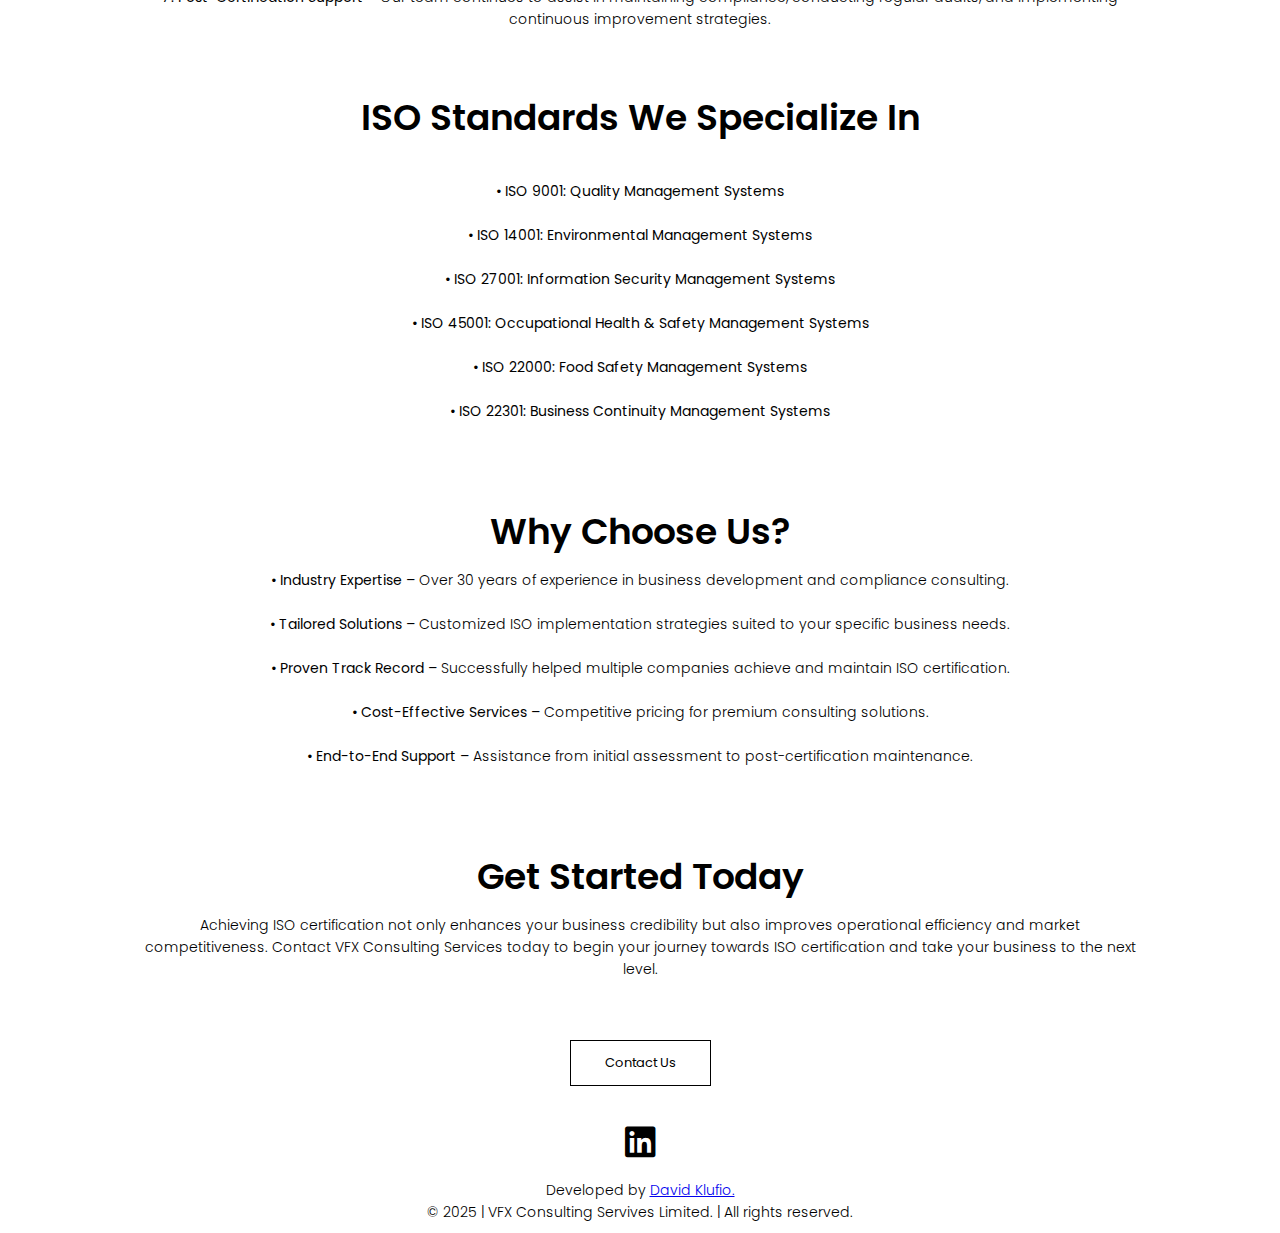
<file: ISO-consulting-and-certification.html>
<!DOCTYPE html>
<html lang="en">
<head>
    <meta charset="UTF-8">
    <meta name="viewport" content="width=device-width, initial-scale=1.0">
    <meta name="description" content="Discover VFX Consult's ISO certification and consulting services for businesses and organizations. Trust us to deliver nothing but excellence.">
    <title>ISO Certification & Consulting | VFX Consult</title>
    <link rel="stylesheet" href="style.css">
    <link rel="preconnect" href="https://fonts.googleapis.com">
    <link rel="preconnect" href="https://fonts.gstatic.com" crossorigin>
    <link href="https://fonts.googleapis.com/css2?family=Poppins:ital,wght@0,100;0,200;0,300;0,400;0,700;1,200&display=swap" rel="stylesheet">
    <link rel="stylesheet" href="https://cdnjs.cloudflare.com/ajax/libs/font-awesome/6.7.2/css/all.min.css" integrity="sha512-Evv84Mr4kqVGRNSgIGL/F/aIDqQb7xQ2vcrdIwxfjThSH8CSR7PBEakCr51Ck+w+/U6swU2Im1vVX0SVk9ABhg==" crossorigin="anonymous" referrerpolicy="no-referrer" />
    <link rel="shortcut icon" href="pictures/vfx2.3.png" type="image/x-icon">
</head>
<body>
    <section class="header isoheader">
        <nav>
            <a href="index.html"><img src="pictures/trans1.png" alt=""></a>
            <div class="nav-links" id="navLinks">
                <i class="fa fa-times" id="closeList"></i>
                <ul> 
                    <li><a href="index.html">HOME</a></li>
                    <li><a href="About-us.html">ABOUT</a></li>
                    <li><a href="Projects.html">PROJECTS</a></li>
                    <li><a href="Contact.html">CONTACT</a></li>
                </ul>
            </div>
            <i class="fa fa-bars" id="navBars"></i>
        </nav>
        <div class="text-box">
            <h1>ISO Certification & Consulting</h1>
            <p>Our sole aim is to tranform you and your business, and take it higher than ever.<br>This is who we are.</p>
            <a href="Contact.html"class="hero-btn">Contact Us</a>
        </div>
    
    </section>

<!------ Projects ------> 

<section class="projects">
    <div>
        <h1>Achieve Excellence with ISO Certification</h1>
        <p>At VFX Consulting Services, we specialize in guiding businesses through the ISO certification process, helping organizations enhance their operational efficiency, quality management, and regulatory compliance. Our expert consulting services ensure a smooth certification journey, allowing your business to meet international standards and gain a competitive edge in your industry.</p>
        <br><br>

        <h1>Our Approach</h1>
            <p>
                We offer a structured, customized approach to ISO certification that includes:<br><br>
                <strong>1. Gap Analysis –</strong> We assess your current processes against ISO requirements to identify areas that need improvement.<br><br>
                <strong>2. Documentation Development –</strong> We assist in creating the necessary policies, procedures, and manuals aligned with ISO standards.<br><br>
                <strong>3. Implementation Support –</strong> Our experts provide hands-on guidance to integrate ISO requirements into your daily operations.<br><br>
                <strong>4. Internal Audits & Compliance Checks –</strong> We conduct pre-certification audits to ensure your company is fully prepared for the final certification assessment.<br><br>
                <strong>5. Training & Awareness –</strong> We provide employee training to ensure a smooth transition to ISO-compliant operations.<br><br>
                <strong>6. Certification Assistance –</strong> We liaise with certification bodies and facilitate the final assessment for successful certification.<br><br>
                <strong>7. Post-Certification Support –</strong> Our team continues to assist in maintaining compliance, conducting regular audits, and implementing continuous improvement strategies.
            </p><br><br>

        <h1>ISO Standards We Specialize In</h1><br>
        <p>
            <strong>
            •	ISO 9001: Quality Management Systems<br><br>
            •	ISO 14001: Environmental Management Systems<br><br>
            •	ISO 27001: Information Security Management Systems<br><br>
            •	ISO 45001: Occupational Health & Safety Management Systems<br><br>
            •	ISO 22000: Food Safety Management Systems<br><br>
            •   ISO 22301: Business Continuity Management Systems<br><br>
            </strong>
        </p><br><br>

        <h1>Why Choose Us?</h1>
        <p>
            <strong>• Industry Expertise –</strong> Over 30 years of experience in business development and compliance consulting.<br><br>
            <strong>• Tailored Solutions –</strong> Customized ISO implementation strategies suited to your specific business needs.<br><br>
            <strong>• Proven Track Record –</strong> Successfully helped multiple companies achieve and maintain ISO certification.<br><br>
            <strong>• Cost-Effective Services –</strong> Competitive pricing for premium consulting solutions.<br><br>
            <strong>• End-to-End Support –</strong> Assistance from initial assessment to post-certification maintenance.<br><br>
        </p><br><br>

        <h1>Get Started Today</h1>
        <p>Achieving ISO certification not only enhances your business credibility but also improves operational efficiency and market competitiveness. Contact VFX Consulting Services today to begin your journey towards ISO certification and take your business to the next level.</p>
        <br><br>
        <a href="Contact.html"class="projectbutton">Contact Us</a>
    </div>
</section>


<div style="text-align: center" class="useful-links">
    <a href="https://www.linkedin.com/in/j-hendrick-klufio-115bb75?trk=universal-search-cluster" target="_blank"><i class="fa-brands fa-linkedin"></i></a>
    <p>Developed by <a href="https://github.com/DavidKlufio" target="_blank">David Klufio.</a><br>&copy; 2025 | VFX Consulting Servives Limited. | All rights reserved.</p>
</div>



<script src="navbar.js"></script>


</body>
</html>
</file>
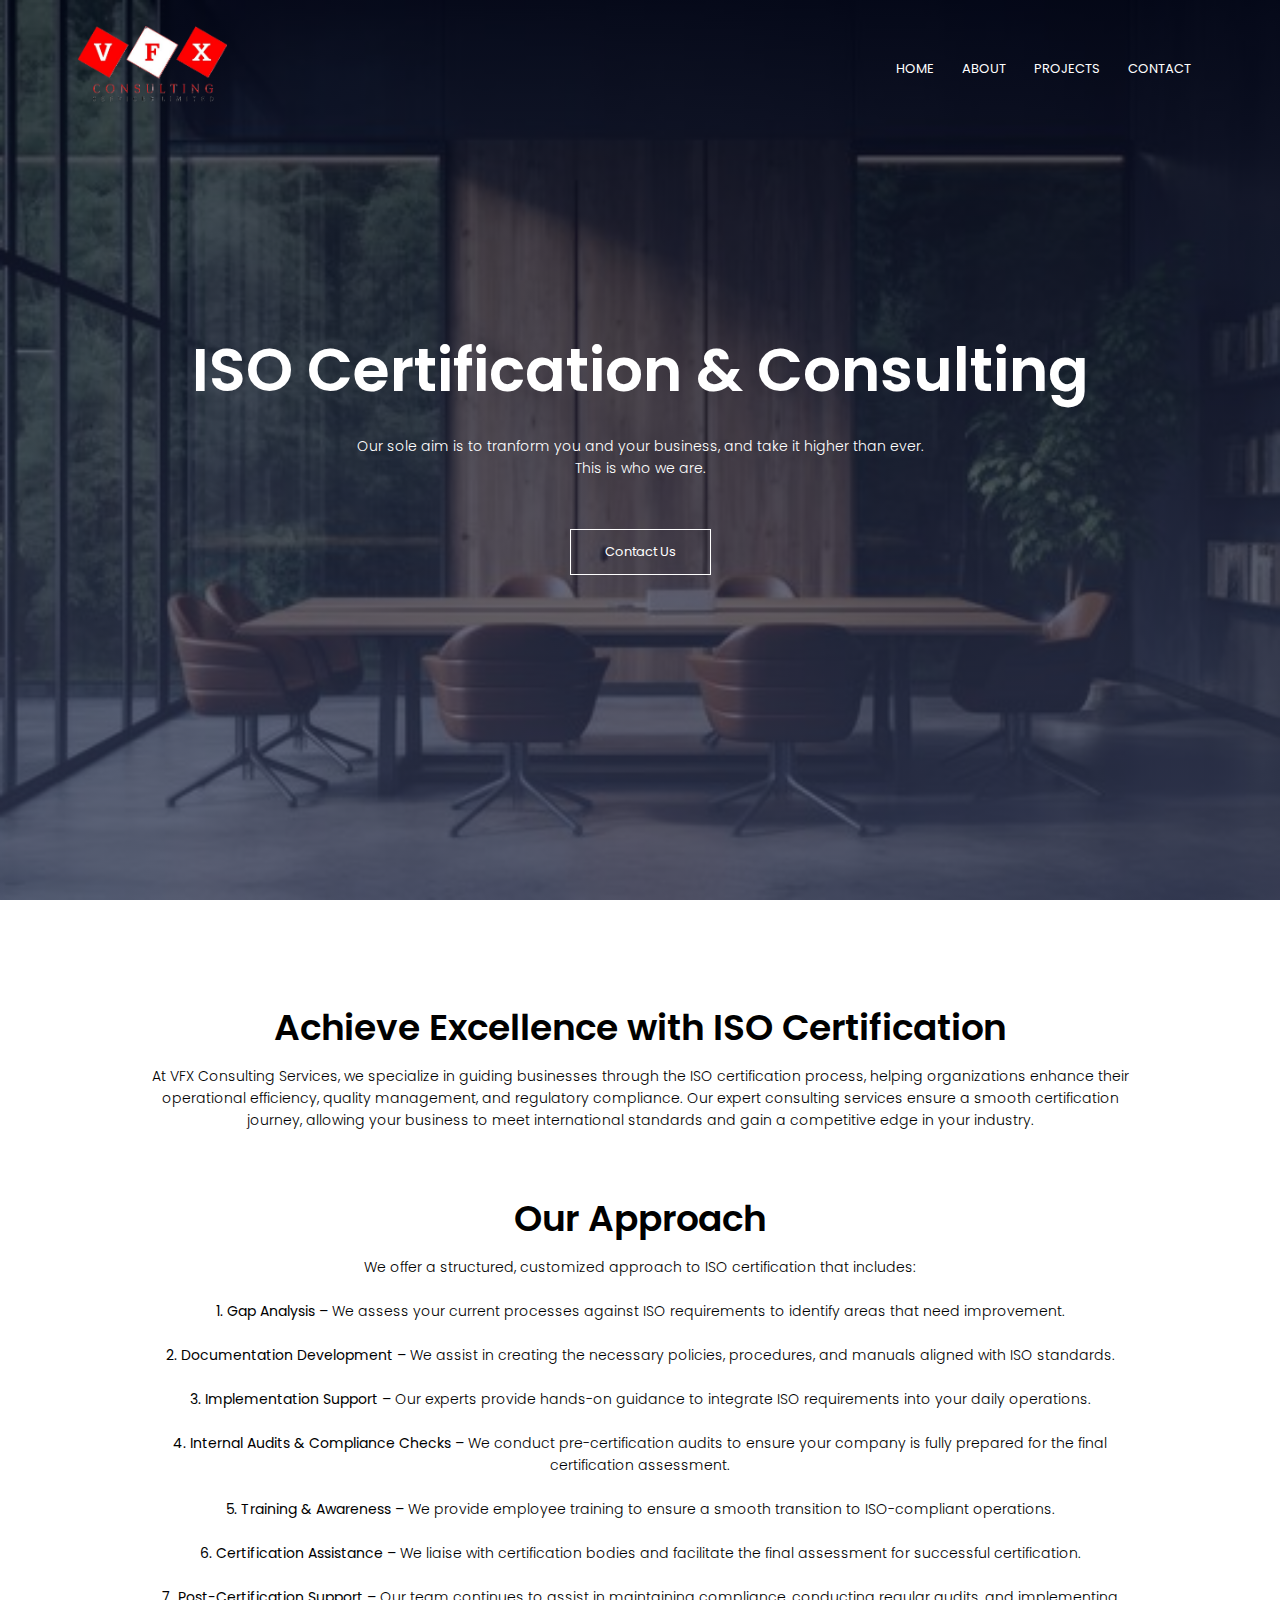
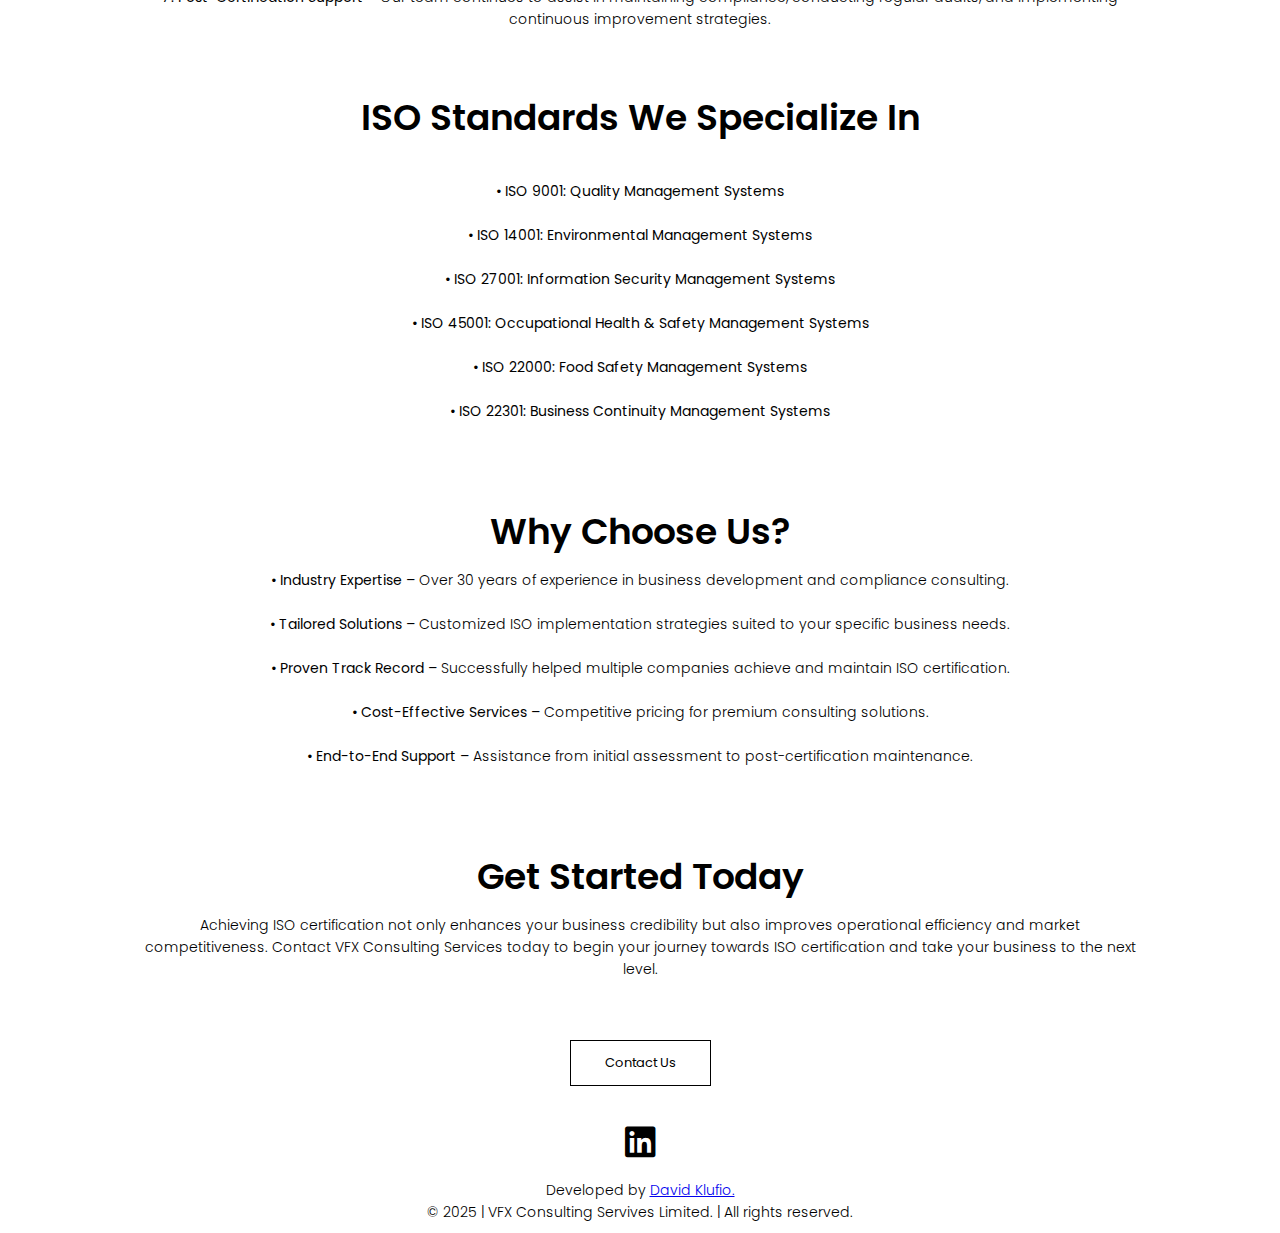
<file: iso.html>
<!DOCTYPE html>
<html lang="en">
<head>
    <meta charset="UTF-8">
    <meta name="viewport" content="width=device-width, initial-scale=1.0">
    <meta name="description" content="Discover VFX Consult's ISO certification and consulting services for businesses and organizations. Trust us to deliver nothing but excellence.">
    <title>ISO Certification & Consulting | VFX Consult</title>
    <link rel="stylesheet" href="style.css">
    <link rel="preconnect" href="https://fonts.googleapis.com">
    <link rel="preconnect" href="https://fonts.gstatic.com" crossorigin>
    <link href="https://fonts.googleapis.com/css2?family=Poppins:ital,wght@0,100;0,200;0,300;0,400;0,700;1,200&display=swap" rel="stylesheet">
    <link rel="stylesheet" href="https://cdnjs.cloudflare.com/ajax/libs/font-awesome/6.7.2/css/all.min.css" integrity="sha512-Evv84Mr4kqVGRNSgIGL/F/aIDqQb7xQ2vcrdIwxfjThSH8CSR7PBEakCr51Ck+w+/U6swU2Im1vVX0SVk9ABhg==" crossorigin="anonymous" referrerpolicy="no-referrer" />
    <link rel="shortcut icon" href="pictures/vfx2.3.png" type="image/x-icon">
</head>
<body>
    <section class="header isoheader">
        <nav>
            <a href="index.html"><img src="pictures/trans1.png" alt=""></a>
            <div class="nav-links" id="navLinks">
                <i class="fa fa-times" id="closeList"></i>
                <ul> 
                    <li><a href="index.html">HOME</a></li>
                    <li><a href="about-us.html">ABOUT</a></li>
                    <li><a href="projects.html">PROJECTS</a></li>
                    <li><a href="contact.html">CONTACT</a></li>
                </ul>
            </div>
            <i class="fa fa-bars" id="navBars"></i>
        </nav>
        <div class="text-box">
            <h1>ISO Certification & Consulting</h1>
            <p>Our sole aim is to tranform you and your business, and take it higher than ever.<br>This is who we are.</p>
            <a href="contact.html"class="hero-btn">Contact Us</a>
        </div>
    
    </section>

<!------ Projects ------> 

<section class="projects">
    <div>
        <h1>Achieve Excellence with ISO Certification</h1>
        <p>At VFX Consulting Services, we specialize in guiding businesses through the ISO certification process, helping organizations enhance their operational efficiency, quality management, and regulatory compliance. Our expert consulting services ensure a smooth certification journey, allowing your business to meet international standards and gain a competitive edge in your industry.</p>
        <br><br>

        <h1>Our Approach</h1>
            <p>
                We offer a structured, customized approach to ISO certification that includes:<br><br>
                <strong>1. Gap Analysis –</strong> We assess your current processes against ISO requirements to identify areas that need improvement.<br><br>
                <strong>2. Documentation Development –</strong> We assist in creating the necessary policies, procedures, and manuals aligned with ISO standards.<br><br>
                <strong>3. Implementation Support –</strong> Our experts provide hands-on guidance to integrate ISO requirements into your daily operations.<br><br>
                <strong>4. Internal Audits & Compliance Checks –</strong> We conduct pre-certification audits to ensure your company is fully prepared for the final certification assessment.<br><br>
                <strong>5. Training & Awareness –</strong> We provide employee training to ensure a smooth transition to ISO-compliant operations.<br><br>
                <strong>6. Certification Assistance –</strong> We liaise with certification bodies and facilitate the final assessment for successful certification.<br><br>
                <strong>7. Post-Certification Support –</strong> Our team continues to assist in maintaining compliance, conducting regular audits, and implementing continuous improvement strategies.
            </p><br><br>

        <h1>ISO Standards We Specialize In</h1><br>
        <p>
            <strong>
            •	ISO 9001: Quality Management Systems<br><br>
            •	ISO 14001: Environmental Management Systems<br><br>
            •	ISO 27001: Information Security Management Systems<br><br>
            •	ISO 45001: Occupational Health & Safety Management Systems<br><br>
            •	ISO 22000: Food Safety Management Systems<br><br>
            •   ISO 22301: Business Continuity Management Systems<br><br>
            </strong>
        </p><br><br>

        <h1>Why Choose Us?</h1>
        <p>
            <strong>• Industry Expertise –</strong> Over 30 years of experience in business development and compliance consulting.<br><br>
            <strong>• Tailored Solutions –</strong> Customized ISO implementation strategies suited to your specific business needs.<br><br>
            <strong>• Proven Track Record –</strong> Successfully helped multiple companies achieve and maintain ISO certification.<br><br>
            <strong>• Cost-Effective Services –</strong> Competitive pricing for premium consulting solutions.<br><br>
            <strong>• End-to-End Support –</strong> Assistance from initial assessment to post-certification maintenance.<br><br>
        </p><br><br>

        <h1>Get Started Today</h1>
        <p>Achieving ISO certification not only enhances your business credibility but also improves operational efficiency and market competitiveness. Contact VFX Consulting Services today to begin your journey towards ISO certification and take your business to the next level.</p>
        <br><br>
        <a href="contact.html"class="projectbutton">Contact Us</a>
    </div>
</section>


<div style="text-align: center" class="useful-links">
    <a href="https://www.linkedin.com/in/j-hendrick-klufio-115bb75?trk=universal-search-cluster" target="_blank"><i class="fa-brands fa-linkedin"></i></a>
    <p>Developed by <a href="https://github.com/DavidKlufio" target="_blank">David Klufio.</a><br>&copy; 2025 | VFX Consulting Servives Limited. | All rights reserved.</p>
</div>



<script src="navbar.js"></script>


</body>
</html>
</file>
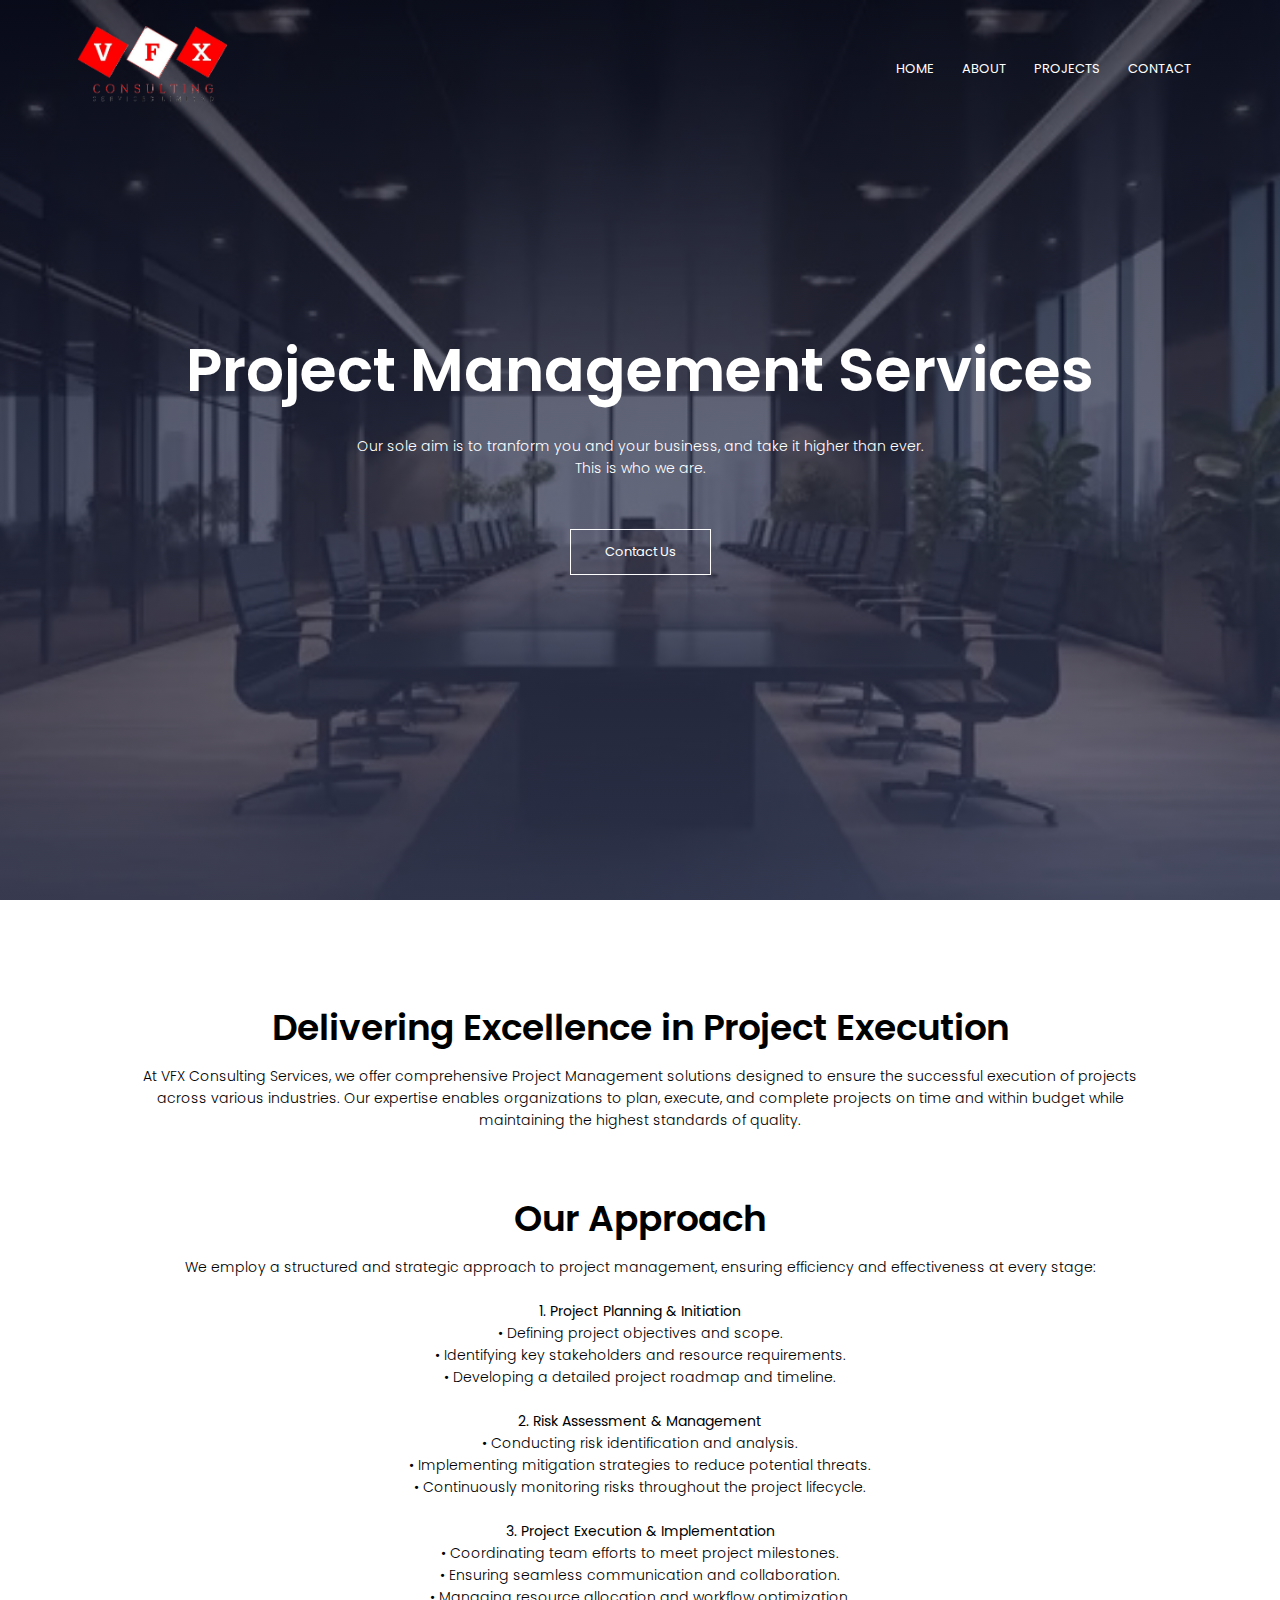
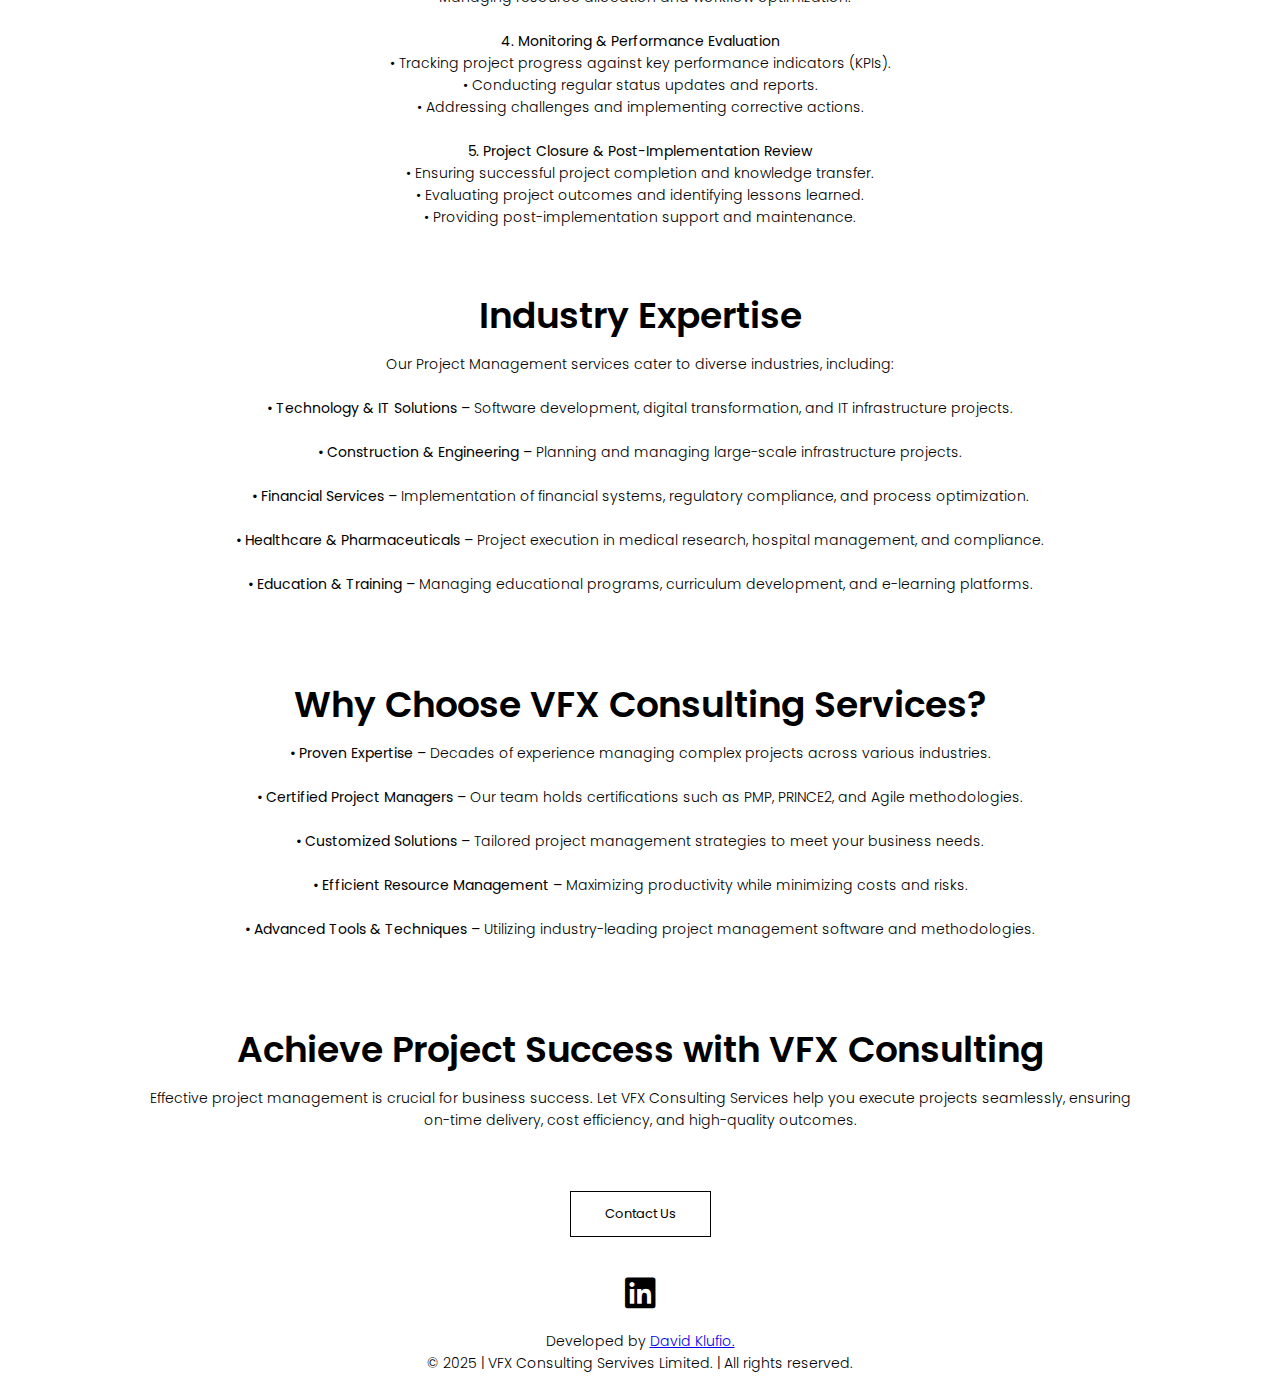
<file: Project-management.html>
<!DOCTYPE html>
<html lang="en">
<head>
    <meta charset="UTF-8">
    <meta name="viewport" content="width=device-width, initial-scale=1.0">
    <meta name="description" content="Discover VFX Consult's Project management services for businesses and organizations. Trust us to provide only excellence in project management.">
    <title>Project Management | VFX Consult</title>
    <link rel="stylesheet" href="style.css">
    <link rel="preconnect" href="https://fonts.googleapis.com">
    <link rel="preconnect" href="https://fonts.gstatic.com" crossorigin>
    <link href="https://fonts.googleapis.com/css2?family=Poppins:ital,wght@0,100;0,200;0,300;0,400;0,700;1,200&display=swap" rel="stylesheet">
    <link rel="stylesheet" href="https://cdnjs.cloudflare.com/ajax/libs/font-awesome/6.7.2/css/all.min.css" integrity="sha512-Evv84Mr4kqVGRNSgIGL/F/aIDqQb7xQ2vcrdIwxfjThSH8CSR7PBEakCr51Ck+w+/U6swU2Im1vVX0SVk9ABhg==" crossorigin="anonymous" referrerpolicy="no-referrer" />
    <link rel="shortcut icon" href="pictures/vfx2.3.png" type="image/x-icon">
</head>
<body>
    <section class="header managementheader">
        <nav>
            <a href="index.html"><img src="pictures/trans1.png" alt=""></a>
            <div class="nav-links" id="navLinks">
                <i class="fa fa-times" id="closeList"></i>
                <ul> 
                    <li><a href="index.html">HOME</a></li>
                    <li><a href="About-us.html">ABOUT</a></li>
                    <li><a href="Projects.html">PROJECTS</a></li>
                    <li><a href="Contact.html">CONTACT</a></li>
                </ul>
            </div>
            <i class="fa fa-bars" id="navBars"></i>
        </nav>
        <div class="text-box">
            <h1>Project Management Services</h1>
            <p>Our sole aim is to tranform you and your business, and take it higher than ever.<br>This is who we are.</p>
            <a href="Contact.html"class="hero-btn">Contact Us</a>
        </div>
    
    </section>

<!------ Projects ------> 

<section class="projects">
    <div>
        <h1>Delivering Excellence in Project Execution</h1>
        <p>At VFX Consulting Services, we offer comprehensive Project Management solutions designed to ensure the successful execution of projects across various industries. Our expertise enables organizations to plan, execute, and complete projects on time and within budget while maintaining the highest standards of quality.</p>
        <br><br>

        <h1>Our Approach</h1>
        <p>
            We employ a structured and strategic approach to project management, ensuring efficiency and effectiveness at every stage:<br><br>
            <strong>1. Project Planning & Initiation</strong><br>
            •	Defining project objectives and scope.<br>
            •	Identifying key stakeholders and resource requirements.<br>
            •	Developing a detailed project roadmap and timeline.<br><br>
            <strong>2. Risk Assessment & Management</strong><br>
            •	Conducting risk identification and analysis.<br>
            •	Implementing mitigation strategies to reduce potential threats.<br>
            •	Continuously monitoring risks throughout the project lifecycle.<br><br>
            <strong>3. Project Execution & Implementation</strong><br>
            •	Coordinating team efforts to meet project milestones.<br>
            •	Ensuring seamless communication and collaboration.<br>
            •	Managing resource allocation and workflow optimization.<br><br>
            <strong>4. Monitoring & Performance Evaluation</strong><br>
            •	Tracking project progress against key performance indicators (KPIs).<br>
            •	Conducting regular status updates and reports.<br>
            •	Addressing challenges and implementing corrective actions.<br><br>
            <strong>5. Project Closure & Post-Implementation Review</strong><br>
            •	Ensuring successful project completion and knowledge transfer.<br>
            •	Evaluating project outcomes and identifying lessons learned.<br>
            •	Providing post-implementation support and maintenance.
        </p>
        <br><br>

        <h1>Industry Expertise</h1>
        <p>
            Our Project Management services cater to diverse industries, including:<br><br>
            <strong>•	Technology & IT Solutions –</strong> Software development, digital transformation, and IT infrastructure projects.<br><br>
            <strong>•	Construction & Engineering –</strong> Planning and managing large-scale infrastructure projects.<br><br>
            <strong>•	Financial Services –</strong> Implementation of financial systems, regulatory compliance, and process optimization.<br><br>
            <strong>•	Healthcare & Pharmaceuticals –</strong> Project execution in medical research, hospital management, and compliance.<br><br>
            <strong>•	Education & Training –</strong> Managing educational programs, curriculum development, and e-learning platforms.<br><br>
        </p>
        <br><br>

        <h1>Why Choose VFX Consulting Services?</h1>
        <p>
            <strong>•	Proven Expertise –</strong> Decades of experience managing complex projects across various industries.<br><br>
            <strong>•	Certified Project Managers –</strong> Our team holds certifications such as PMP, PRINCE2, and Agile methodologies.<br><br>
            <strong>•	Customized Solutions –</strong> Tailored project management strategies to meet your business needs.<br><br>
            <strong>•	Efficient Resource Management –</strong> Maximizing productivity while minimizing costs and risks.<br><br>
            <strong>•	Advanced Tools & Techniques –</strong> Utilizing industry-leading project management software and methodologies.<br><br>
        </p>
        <br><br>

        <h1>Achieve Project Success with VFX Consulting</h1>
        <p>Effective project management is crucial for business success. Let VFX Consulting Services help you execute projects seamlessly, ensuring on-time delivery, cost efficiency, and high-quality outcomes.</p>
        <br><br>
        <a href="Contact.html"class="projectbutton">Contact Us</a>
    </div>


</section>


<div style="text-align: center" class="useful-links">
    <a href="https://www.linkedin.com/in/j-hendrick-klufio-115bb75?trk=universal-search-cluster" target="_blank"><i class="fa-brands fa-linkedin"></i></a>
    <p>Developed by <a href="https://github.com/DavidKlufio" target="_blank">David Klufio.</a><br>&copy; 2025 | VFX Consulting Servives Limited. | All rights reserved.</p>
</div>



<script src="navbar.js"></script>


</body>
</html>
</file>
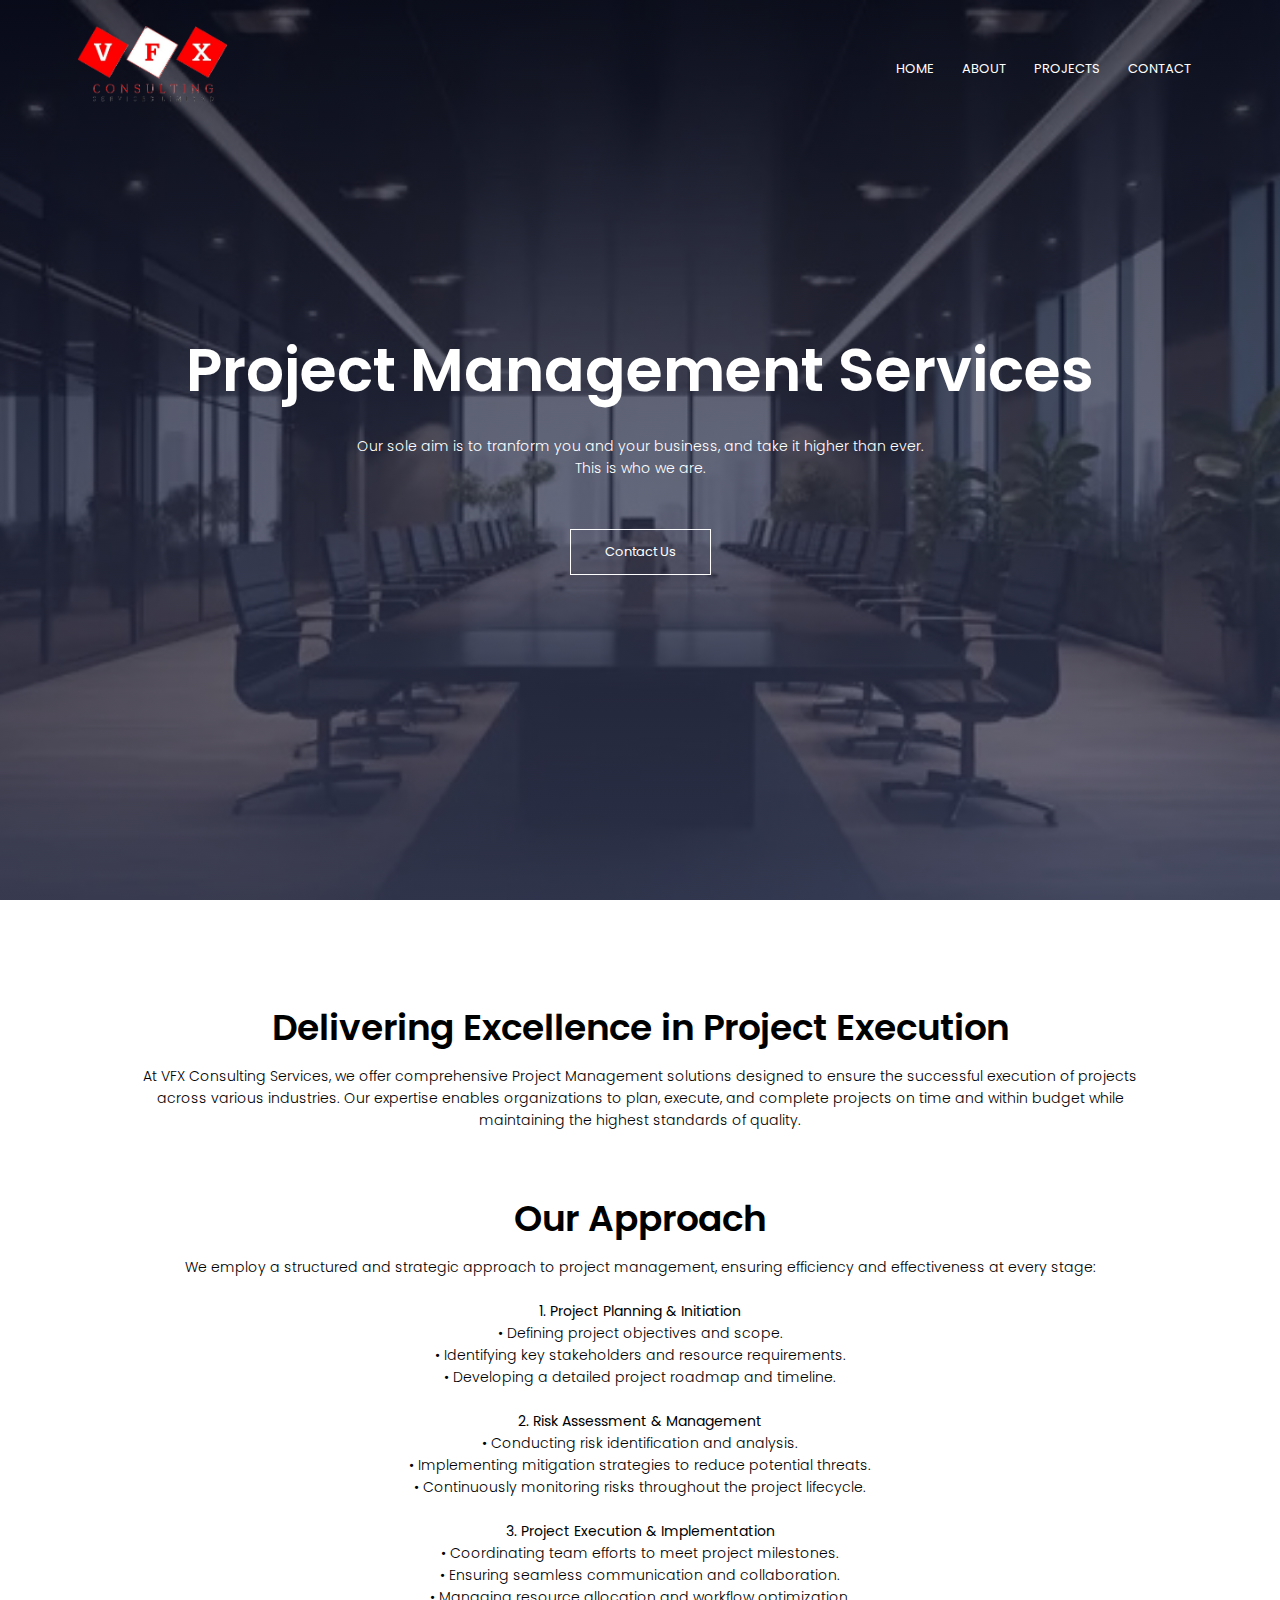
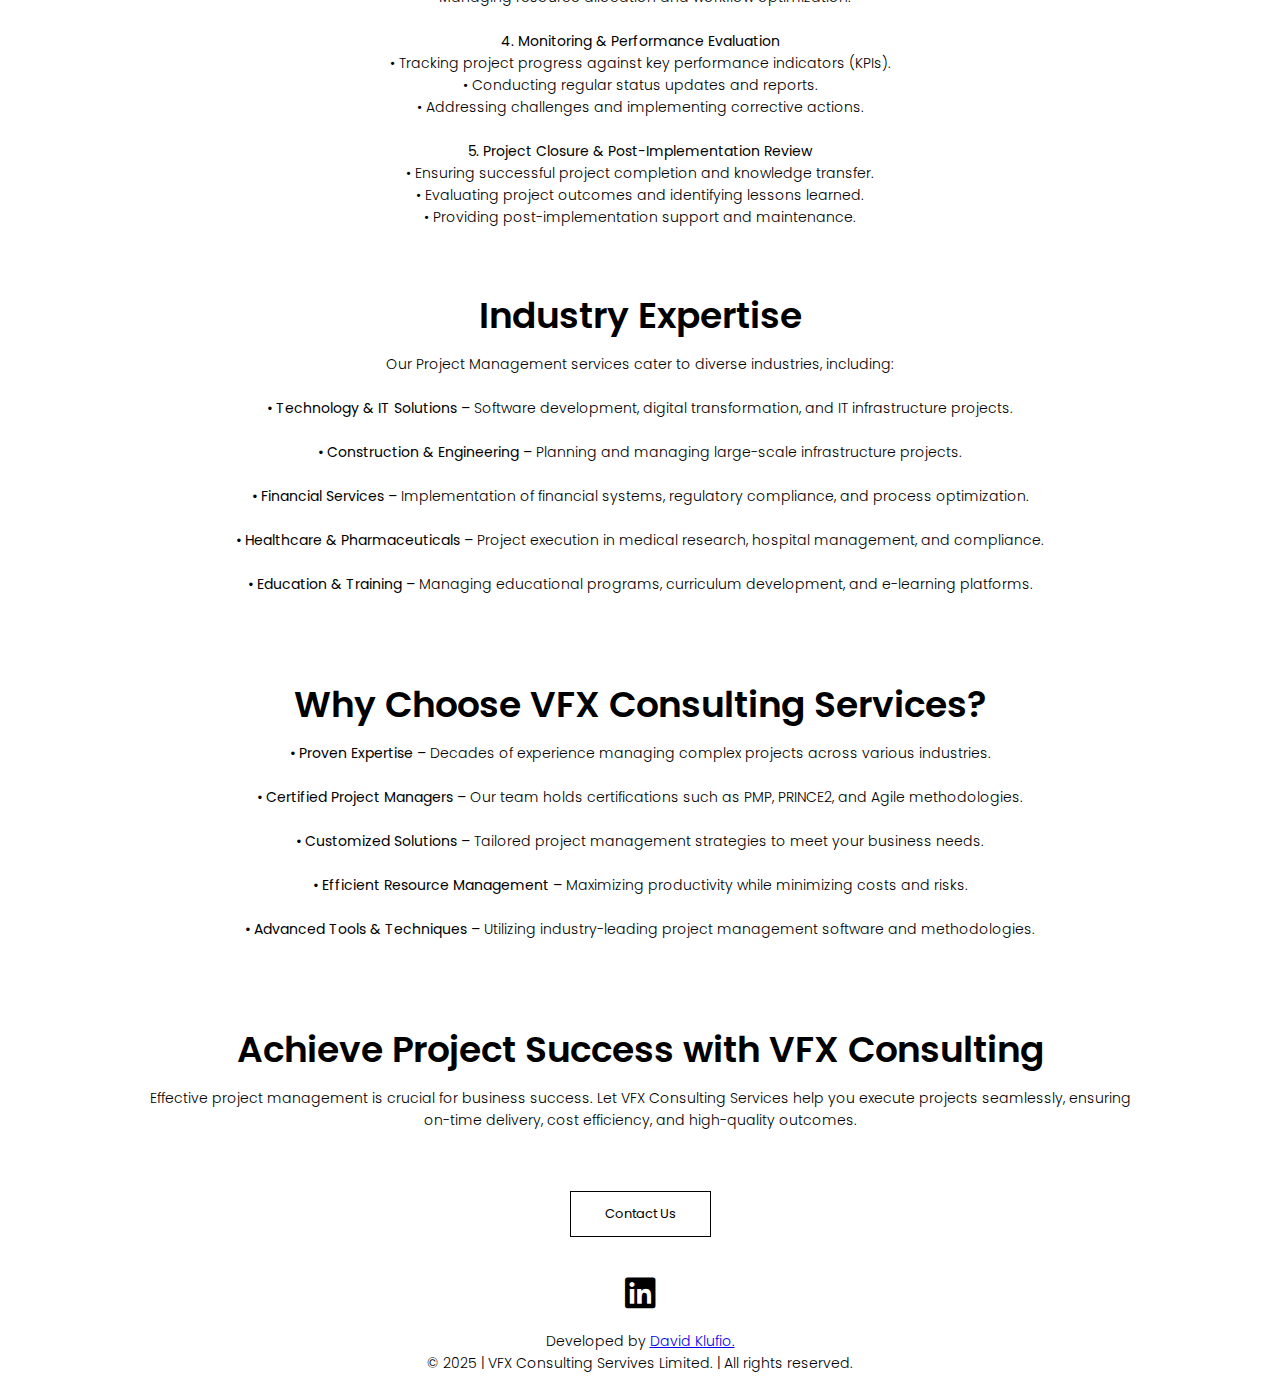
<file: project-management.html>
<!DOCTYPE html>
<html lang="en">
<head>
    <meta charset="UTF-8">
    <meta name="viewport" content="width=device-width, initial-scale=1.0">
    <meta name="description" content="Discover VFX Consult's Project management services for businesses and organizations. Trust us to provide only excellence in project management.">
    <title>Project Management | VFX Consult</title>
    <link rel="stylesheet" href="style.css">
    <link rel="preconnect" href="https://fonts.googleapis.com">
    <link rel="preconnect" href="https://fonts.gstatic.com" crossorigin>
    <link href="https://fonts.googleapis.com/css2?family=Poppins:ital,wght@0,100;0,200;0,300;0,400;0,700;1,200&display=swap" rel="stylesheet">
    <link rel="stylesheet" href="https://cdnjs.cloudflare.com/ajax/libs/font-awesome/6.7.2/css/all.min.css" integrity="sha512-Evv84Mr4kqVGRNSgIGL/F/aIDqQb7xQ2vcrdIwxfjThSH8CSR7PBEakCr51Ck+w+/U6swU2Im1vVX0SVk9ABhg==" crossorigin="anonymous" referrerpolicy="no-referrer" />
    <link rel="shortcut icon" href="pictures/vfx2.3.png" type="image/x-icon">
</head>
<body>
    <section class="header managementheader">
        <nav>
            <a href="index.html"><img src="pictures/trans1.png" alt=""></a>
            <div class="nav-links" id="navLinks">
                <i class="fa fa-times" id="closeList"></i>
                <ul> 
                    <li><a href="index.html">HOME</a></li>
                    <li><a href="about-us.html">ABOUT</a></li>
                    <li><a href="projects.html">PROJECTS</a></li>
                    <li><a href="contact.html">CONTACT</a></li>
                </ul>
            </div>
            <i class="fa fa-bars" id="navBars"></i>
        </nav>
        <div class="text-box">
            <h1>Project Management Services</h1>
            <p>Our sole aim is to tranform you and your business, and take it higher than ever.<br>This is who we are.</p>
            <a href="contact.html"class="hero-btn">Contact Us</a>
        </div>
    
    </section>

<!------ Projects ------> 

<section class="projects">
    <div>
        <h1>Delivering Excellence in Project Execution</h1>
        <p>At VFX Consulting Services, we offer comprehensive Project Management solutions designed to ensure the successful execution of projects across various industries. Our expertise enables organizations to plan, execute, and complete projects on time and within budget while maintaining the highest standards of quality.</p>
        <br><br>

        <h1>Our Approach</h1>
        <p>
            We employ a structured and strategic approach to project management, ensuring efficiency and effectiveness at every stage:<br><br>
            <strong>1. Project Planning & Initiation</strong><br>
            •	Defining project objectives and scope.<br>
            •	Identifying key stakeholders and resource requirements.<br>
            •	Developing a detailed project roadmap and timeline.<br><br>
            <strong>2. Risk Assessment & Management</strong><br>
            •	Conducting risk identification and analysis.<br>
            •	Implementing mitigation strategies to reduce potential threats.<br>
            •	Continuously monitoring risks throughout the project lifecycle.<br><br>
            <strong>3. Project Execution & Implementation</strong><br>
            •	Coordinating team efforts to meet project milestones.<br>
            •	Ensuring seamless communication and collaboration.<br>
            •	Managing resource allocation and workflow optimization.<br><br>
            <strong>4. Monitoring & Performance Evaluation</strong><br>
            •	Tracking project progress against key performance indicators (KPIs).<br>
            •	Conducting regular status updates and reports.<br>
            •	Addressing challenges and implementing corrective actions.<br><br>
            <strong>5. Project Closure & Post-Implementation Review</strong><br>
            •	Ensuring successful project completion and knowledge transfer.<br>
            •	Evaluating project outcomes and identifying lessons learned.<br>
            •	Providing post-implementation support and maintenance.
        </p>
        <br><br>

        <h1>Industry Expertise</h1>
        <p>
            Our Project Management services cater to diverse industries, including:<br><br>
            <strong>•	Technology & IT Solutions –</strong> Software development, digital transformation, and IT infrastructure projects.<br><br>
            <strong>•	Construction & Engineering –</strong> Planning and managing large-scale infrastructure projects.<br><br>
            <strong>•	Financial Services –</strong> Implementation of financial systems, regulatory compliance, and process optimization.<br><br>
            <strong>•	Healthcare & Pharmaceuticals –</strong> Project execution in medical research, hospital management, and compliance.<br><br>
            <strong>•	Education & Training –</strong> Managing educational programs, curriculum development, and e-learning platforms.<br><br>
        </p>
        <br><br>

        <h1>Why Choose VFX Consulting Services?</h1>
        <p>
            <strong>•	Proven Expertise –</strong> Decades of experience managing complex projects across various industries.<br><br>
            <strong>•	Certified Project Managers –</strong> Our team holds certifications such as PMP, PRINCE2, and Agile methodologies.<br><br>
            <strong>•	Customized Solutions –</strong> Tailored project management strategies to meet your business needs.<br><br>
            <strong>•	Efficient Resource Management –</strong> Maximizing productivity while minimizing costs and risks.<br><br>
            <strong>•	Advanced Tools & Techniques –</strong> Utilizing industry-leading project management software and methodologies.<br><br>
        </p>
        <br><br>

        <h1>Achieve Project Success with VFX Consulting</h1>
        <p>Effective project management is crucial for business success. Let VFX Consulting Services help you execute projects seamlessly, ensuring on-time delivery, cost efficiency, and high-quality outcomes.</p>
        <br><br>
        <a href="contact.html"class="projectbutton">Contact Us</a>
    </div>


</section>


<div style="text-align: center" class="useful-links">
    <a href="https://www.linkedin.com/in/j-hendrick-klufio-115bb75?trk=universal-search-cluster" target="_blank"><i class="fa-brands fa-linkedin"></i></a>
    <p>Developed by <a href="https://github.com/DavidKlufio" target="_blank">David Klufio.</a><br>&copy; 2025 | VFX Consulting Servives Limited. | All rights reserved.</p>
</div>



<script src="navbar.js"></script>


</body>
</html>
</file>
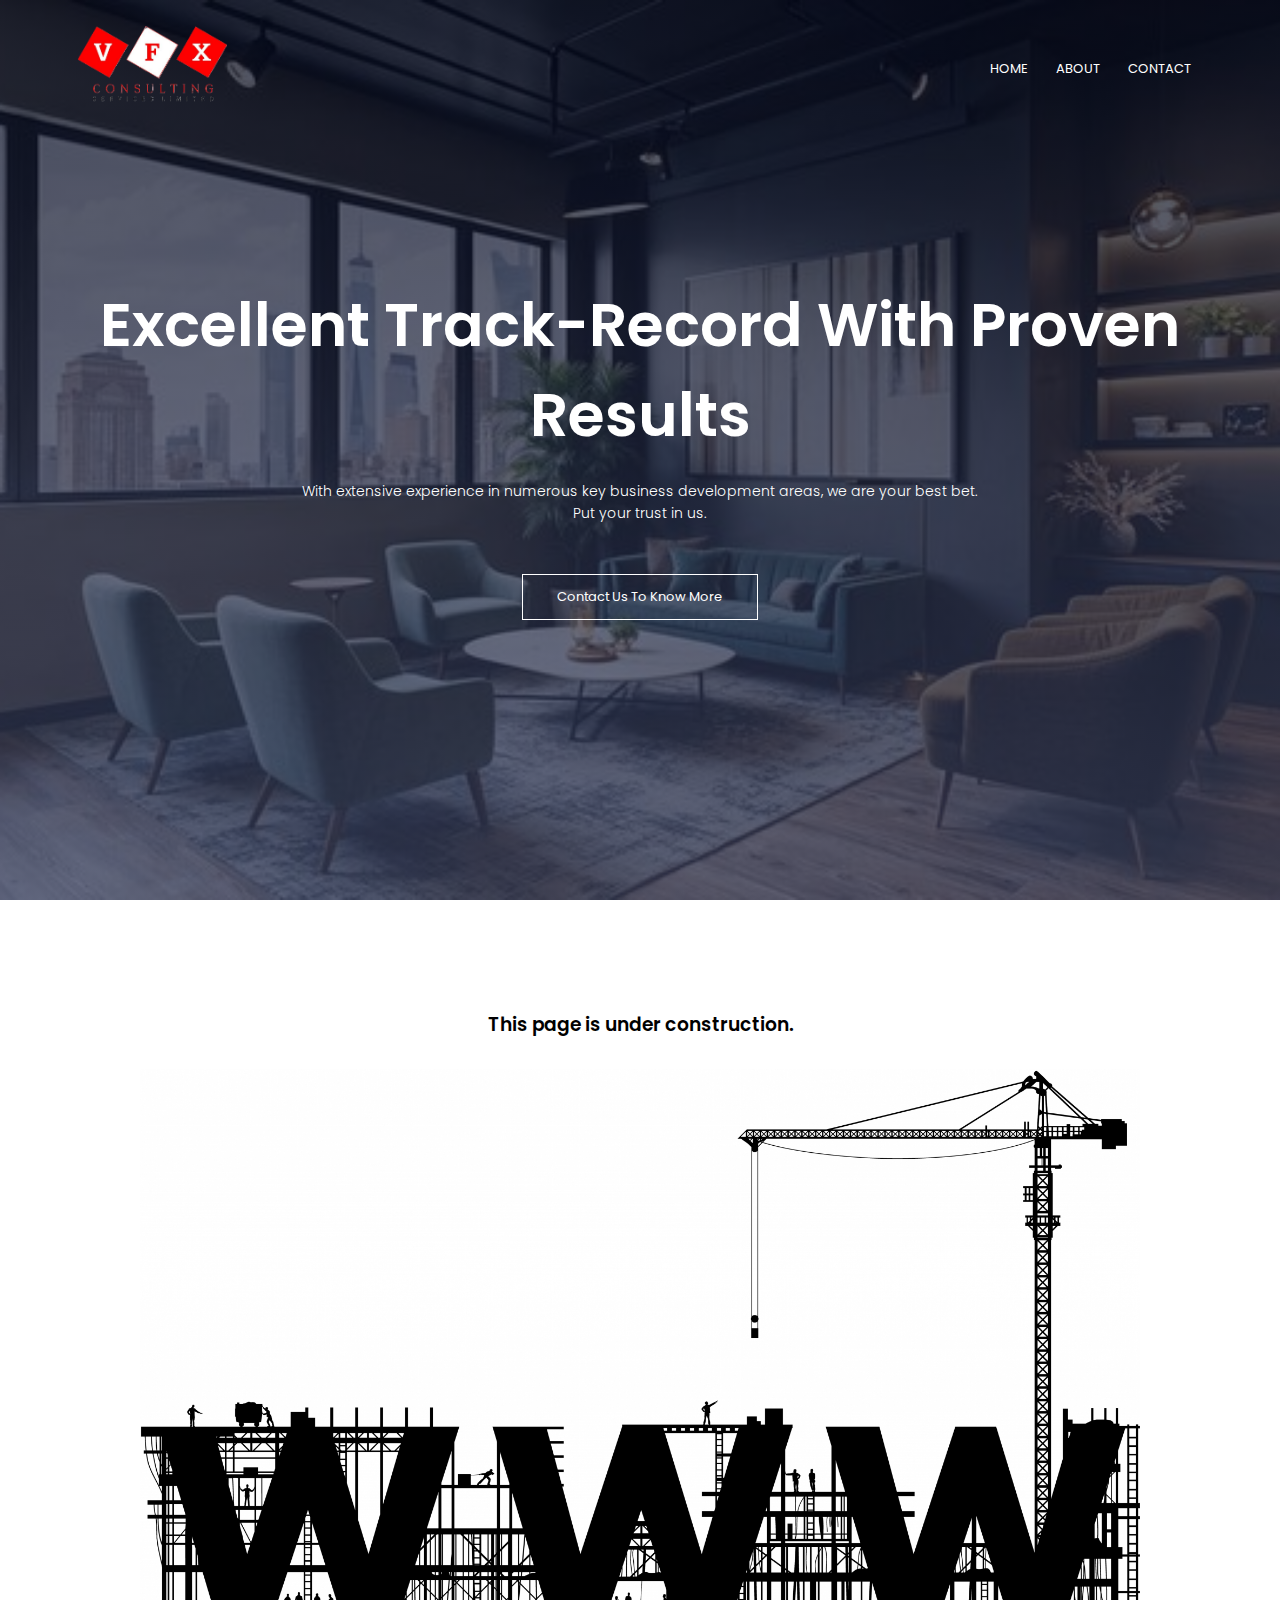
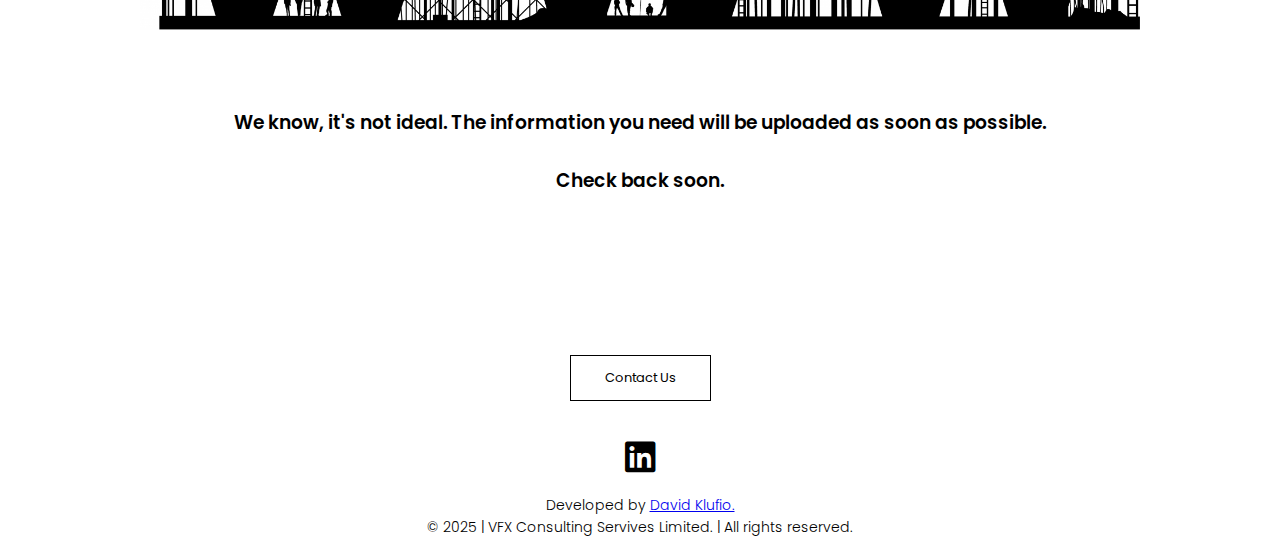
<file: projects.html>
<!DOCTYPE html>
<html lang="en">
<head>
    <meta charset="UTF-8">
    <meta name="viewport" content="width=device-width, initial-scale=1.0">
    <meta name="description" content="Discover a comprehensive track-record of business development and IT solutions projects VFX Consult has undertaken and completed.">
    <title>Projects | VFX Consult</title>
    <link rel="stylesheet" href="style.css">
    <link rel="preconnect" href="https://fonts.googleapis.com">
    <link rel="preconnect" href="https://fonts.gstatic.com" crossorigin>
    <link href="https://fonts.googleapis.com/css2?family=Poppins:ital,wght@0,100;0,200;0,300;0,400;0,700;1,200&display=swap" rel="stylesheet">
    <link rel="stylesheet" href="https://cdnjs.cloudflare.com/ajax/libs/font-awesome/6.7.2/css/all.min.css" integrity="sha512-Evv84Mr4kqVGRNSgIGL/F/aIDqQb7xQ2vcrdIwxfjThSH8CSR7PBEakCr51Ck+w+/U6swU2Im1vVX0SVk9ABhg==" crossorigin="anonymous" referrerpolicy="no-referrer" />
    <link rel="shortcut icon" href="pictures/vfx2.3.png" type="image/x-icon">
</head>
<body>
    <section class="header projectsheader">
        <nav>
            <a href="index.html"><img src="pictures/trans1.png" alt=""></a>
            <div class="nav-links" id="navLinks">
                <i class="fa fa-times" id="closeList"></i>
                <ul> 
                    <li><a href="index.html">HOME</a></li>
                    <li><a href="about-us.html">ABOUT</a></li>
                    <li><a href="contact.html">CONTACT</a></li>
                </ul>
            </div>
            <i class="fa fa-bars" id="navBars"></i>
        </nav>
        <div class="text-box">
            <h1>Excellent Track-Record With Proven Results</h1>
            <p>With extensive experience in numerous key business development areas, we are your best bet.<br>Put your trust in us.</p>
            <a href="contact.html"class="hero-btn">Contact Us To Know More</a>
        </div>
    
    </section>

<!------ Projects ------> 

<section class="projects">

    <h3>This page is under construction.</h3>

    <div class="const">
        <img class="under-const" src="pictures/under-construction.jpg" alt="page under construction">
    </div>

    <h3>We know, it's not ideal. The information you need will be uploaded as soon as possible.<br><br> Check back soon.</h3>
    <br><br><br><br><br><br>

    <a href="contact.html"class="projectbutton">Contact Us</a>

</section>


<div style="text-align: center" class="useful-links">
    <a href="https://www.linkedin.com/in/j-hendrick-klufio-115bb75?trk=universal-search-cluster" target="_blank"><i class="fa-brands fa-linkedin"></i></a>
    <p>Developed by <a href="https://github.com/DavidKlufio" target="_blank">David Klufio.</a><br>&copy; 2025 | VFX Consulting Servives Limited. | All rights reserved.</p>
</div>


<script src="navbar.js"></script>

</body>
</html>
</file>
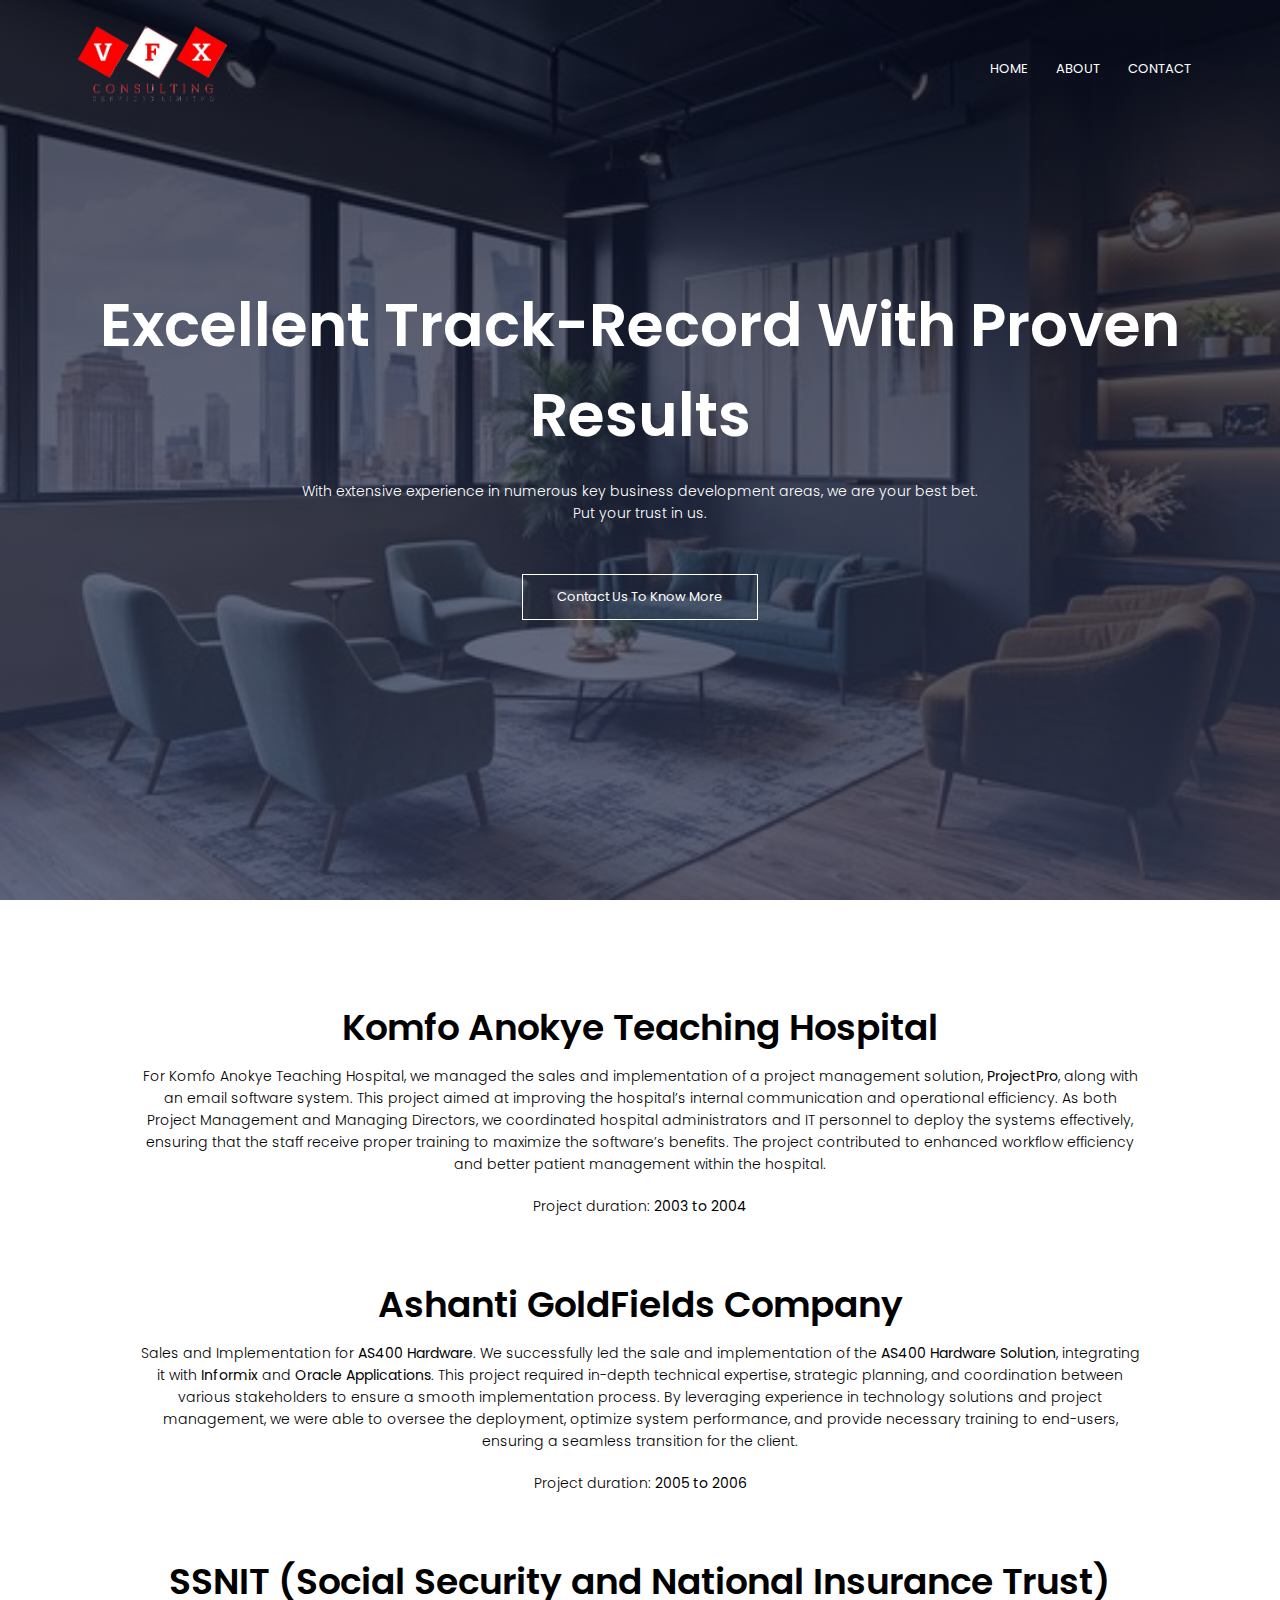
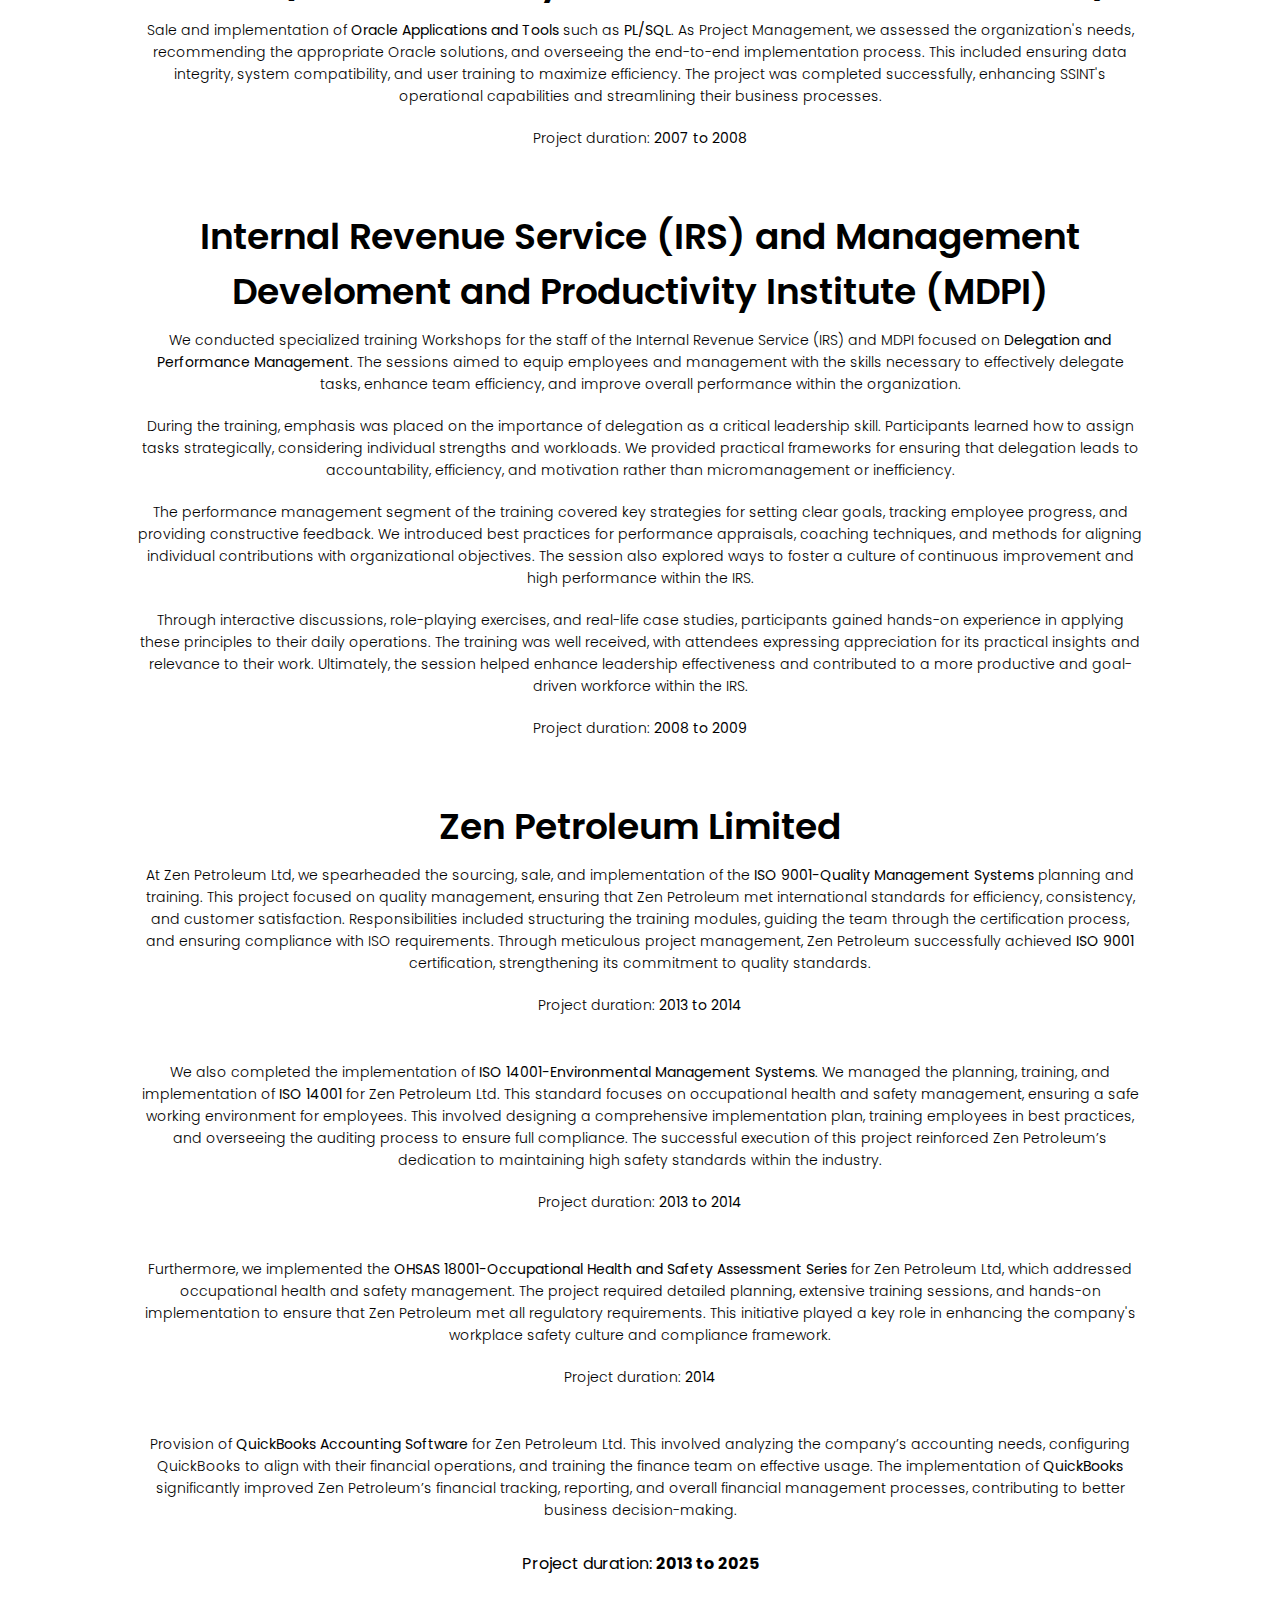
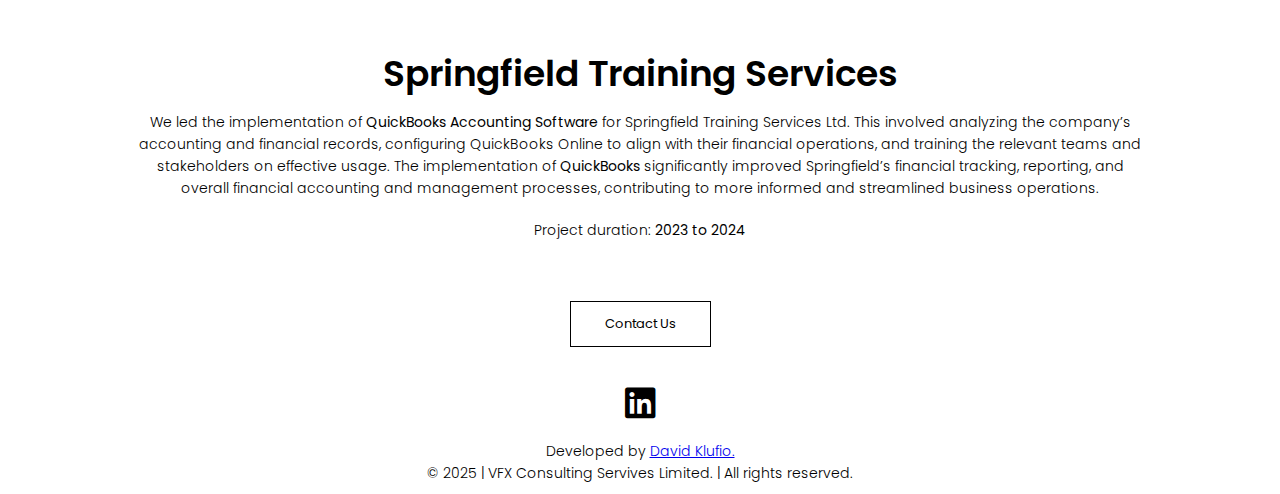
<file: Projects.html>
<!DOCTYPE html>
<html lang="en">
<head>
    <meta charset="UTF-8">
    <meta name="viewport" content="width=device-width, initial-scale=1.0">
    <meta name="description" content="Discover a comprehensive track-record of business development and IT solutions projects VFX Consult has undertaken and completed.">
    <title>Projects | VFX Consult</title>
    <link rel="stylesheet" href="style.css">
    <link rel="preconnect" href="https://fonts.googleapis.com">
    <link rel="preconnect" href="https://fonts.gstatic.com" crossorigin>
    <link href="https://fonts.googleapis.com/css2?family=Poppins:ital,wght@0,100;0,200;0,300;0,400;0,700;1,200&display=swap" rel="stylesheet">
    <link rel="stylesheet" href="https://cdnjs.cloudflare.com/ajax/libs/font-awesome/6.7.2/css/all.min.css" integrity="sha512-Evv84Mr4kqVGRNSgIGL/F/aIDqQb7xQ2vcrdIwxfjThSH8CSR7PBEakCr51Ck+w+/U6swU2Im1vVX0SVk9ABhg==" crossorigin="anonymous" referrerpolicy="no-referrer" />
    <link rel="shortcut icon" href="pictures/vfx2.3.png" type="image/x-icon">
</head>
<body>
    <section class="header projectsheader">
        <nav>
            <a href="index.html"><img src="pictures/trans1.png" alt=""></a>
            <div class="nav-links" id="navLinks">
                <i class="fa fa-times" id="closeList"></i>
                <ul> 
                    <li><a href="index.html">HOME</a></li>
                    <li><a href="About-us.html">ABOUT</a></li>
                    <li><a href="Contact.html">CONTACT</a></li>
                </ul>
            </div>
            <i class="fa fa-bars" id="navBars"></i>
        </nav>
        <div class="text-box">
            <h1>Excellent Track-Record With Proven Results</h1>
            <p>With extensive experience in numerous key business development areas, we are your best bet.<br>Put your trust in us.</p>
            <a href="Contact.html"class="hero-btn">Contact Us To Know More</a>
        </div>
    
    </section>

<!------ Projects ------> 

<section class="projects">

    <h1>Komfo Anokye Teaching Hospital</h1>
    <p>For Komfo Anokye Teaching Hospital, we managed the sales and implementation of a project management solution, <strong>ProjectPro</strong>, along with an email software system. This project aimed at improving the hospital’s internal communication and operational efficiency. As both Project Management and Managing Directors, we coordinated hospital administrators and IT personnel to deploy the systems effectively, ensuring that the staff receive proper training to maximize the software’s benefits. The project contributed to enhanced workflow efficiency and better patient management within the hospital.</p>
    <p>Project duration: <strong>2003 to 2004</strong></p>
    </br></br>

    <h1>Ashanti GoldFields Company</h1>
    <p>Sales and Implementation for <strong>AS400 Hardware</strong>. We successfully led the sale and implementation of the <strong>AS400 Hardware Solution</strong>, integrating it with <strong>Informix</strong> and <strong>Oracle Applications</strong>. This project required in-depth technical expertise, strategic planning, and coordination between various stakeholders to ensure a smooth implementation process. By leveraging experience in technology solutions and project management, we were able to oversee the deployment, optimize system performance, and provide necessary training to end-users, ensuring a seamless transition for the client. </p>
    <p>Project duration: <strong>2005 to 2006</strong></p>
    </br></br>

    <h1>SSNIT (Social Security and National Insurance Trust)</h1>
    <p>Sale and implementation of <strong>Oracle Applications and Tools</strong> such as <strong>PL/SQL</strong>. As Project Management, we assessed the organization's needs, recommending the appropriate Oracle solutions, and overseeing the end-to-end implementation process. This included ensuring data integrity, system compatibility, and user training to maximize efficiency. The project was completed successfully, enhancing SSINT's operational capabilities and streamlining their business processes.</p>
    <p>Project duration: <strong>2007 to 2008</strong></p>
    </br></br>

    <h1>Internal Revenue Service (IRS) and Management Develoment and Productivity Institute (MDPI)</h1>
    <p>We conducted specialized training Workshops for the staff of the Internal Revenue Service (IRS) and MDPI focused on <strong>Delegation and Performance Management</strong>. The sessions aimed to equip employees and management with the skills necessary to effectively delegate tasks, enhance team efficiency, and improve overall performance within the organization.</p>
    <p>During the training, emphasis was placed on the importance of delegation as a critical leadership skill. Participants learned how to assign tasks strategically, considering individual strengths and workloads. We provided practical frameworks for ensuring that delegation leads to accountability, efficiency, and motivation rather than micromanagement or inefficiency.</p>
    <p>The performance management segment of the training covered key strategies for setting clear goals, tracking employee progress, and providing constructive feedback. We introduced best practices for performance appraisals, coaching techniques, and methods for aligning individual contributions with organizational objectives. The session also explored ways to foster a culture of continuous improvement and high performance within the IRS.</p>
    <p>Through interactive discussions, role-playing exercises, and real-life case studies, participants gained hands-on experience in applying these principles to their daily operations. The training was well received, with attendees expressing appreciation for its practical insights and relevance to their work. Ultimately, the session helped enhance leadership effectiveness and contributed to a more productive and goal-driven workforce within the IRS.</p>
    <p>Project duration: <strong>2008 to 2009</strong></p>
    </br></br> 

    <h1>Zen Petroleum Limited</h1>
    <p>At Zen Petroleum Ltd, we spearheaded the sourcing, sale, and implementation of the <strong>ISO 9001-Quality Management Systems</strong> planning and training. This project focused on quality management, ensuring that Zen Petroleum met international standards for efficiency, consistency, and customer satisfaction. Responsibilities included structuring the training modules, guiding the team through the certification process, and ensuring compliance with ISO requirements. Through meticulous project management, Zen Petroleum successfully achieved <strong>ISO 9001</strong> certification, strengthening its commitment to quality standards.</p>
    <p>Project duration: <strong>2013 to 2014</strong></p></br>
    
    <p>We also completed the implementation of <strong>ISO 14001-Environmental Management Systems</strong>. We managed the planning, training, and implementation of <strong>ISO 14001</strong> for Zen Petroleum Ltd. This standard focuses on occupational health and safety management, ensuring a safe working environment for employees. This involved designing a comprehensive implementation plan, training employees in best practices, and overseeing the auditing process to ensure full compliance. The successful execution of this project reinforced Zen Petroleum’s dedication to maintaining high safety standards within the industry.</p>
    <p>Project duration: <strong>2013 to 2014</strong></p></br>
    
    <p>Furthermore, we implemented the <strong>OHSAS 18001-Occupational Health and Safety Assessment Series</strong> for Zen Petroleum Ltd, which addressed occupational health and safety management. The project required detailed planning, extensive training sessions, and hands-on implementation to ensure that Zen Petroleum met all regulatory requirements. This initiative played a key role in enhancing the company's workplace safety culture and compliance framework.</p>
    <p>Project duration: <strong>2014</strong></p></br>

    <p>Provision of <strong>QuickBooks Accounting Software</strong> for Zen Petroleum Ltd. This involved analyzing the company’s accounting needs, configuring QuickBooks to align with their financial operations, and training the finance team on effective usage. The implementation of <strong>QuickBooks</strong> significantly improved Zen Petroleum’s financial tracking, reporting, and overall financial management processes, contributing to better business decision-making.</p>
    </p>Project duration: <strong>2013 to 2025</strong></p>
    </br></br> 

    <h1>Springfield Training Services</h1>
    <p>We led the implementation of <strong>QuickBooks Accounting Software</strong> for Springfield Training Services Ltd. This involved analyzing the company’s accounting and financial records, configuring QuickBooks Online to align with their financial operations, and training the relevant teams and stakeholders on effective usage. The implementation of <strong>QuickBooks</strong> significantly improved Springfield’s financial tracking, reporting, and overall financial accounting and management processes, contributing to more informed and streamlined business operations.</p>
    <p>Project duration: <strong>2023 to 2024</strong></p>
    </br></br> 

    <a href="Contact.html"class="projectbutton">Contact Us</a>

</section>


<div style="text-align: center" class="useful-links">
    <a href="https://www.linkedin.com/in/j-hendrick-klufio-115bb75?trk=universal-search-cluster" target="_blank"><i class="fa-brands fa-linkedin"></i></a>
    <p>Developed by <a href="https://github.com/DavidKlufio" target="_blank">David Klufio.</a><br>&copy; 2025 | VFX Consulting Servives Limited. | All rights reserved.</p>
</div>


<script src="navbar.js"></script>

</body>
</html>
</file>
<file: style.css>
*{
    margin: 0;
    padding: 0;
    font-family: 'Poppins', sans-serif;
}
.header{
    min-height: 100vh;
    width: 100%;
    background-image: linear-gradient(rgba(4,9,30,0.7),rgba(58, 66, 98, 0.7)),url(pictures/newest-banner5.jpg);
    background-position: center;
    background-size: cover;
    position: relative;
}
.contactheader{
    background-image: linear-gradient(rgba(4,9,30,0.7),rgba(58, 66, 98, 0.7)),url(pictures/newest-banner9.jpg);
}
.projectsheader{
    background-image: linear-gradient(rgba(4,9,30,0.7),rgba(58, 66, 98, 0.7)),url(pictures/newest-banner4.jpg);
}
.aboutheader{
    background-image: linear-gradient(rgba(4,9,30,0.7),rgba(58, 66, 98, 0.7)),url(pictures/newest-banner8.jpg);
}
.isoheader{
    background-image: linear-gradient(rgba(4,9,30,0.7),rgba(58, 66, 98, 0.7)),url(pictures/newest-banner7.jpg);
}
.quickbooksheader{
    background-image: linear-gradient(rgba(4,9,30,0.7),rgba(58, 66, 98, 0.7)),url(pictures/newest-banner3.jpg);
}
.coachingheader{
    background-image: linear-gradient(rgba(4,9,30,0.7),rgba(58, 66, 98, 0.7)),url(pictures/newest-banner2.jpg);
}
.corporateheader{
    background-image: linear-gradient(rgba(4,9,30,0.7),rgba(58, 66, 98, 0.7)),url(pictures/newest-banner10.jpg);
}
.managementheader{
    background-image: linear-gradient(rgba(4,9,30,0.7),rgba(58, 66, 98, 0.7)),url(pictures/newest-banner3.jpg);
}
.resumeheader{
    background-image: linear-gradient(rgba(4,9,30,0.7),rgba(58, 66, 98, 0.7)),url(pictures/newest-banner.jpg);
}
nav{
    display: flex;
    padding: 2% 6%;
    justify-content: space-between; 
    align-items: center;
}
nav img{
    width: 150px;
}
.nav-links{
    flex: 1;
    text-align: right;
}
.nav-links ul li{
    list-style: none;
    display: inline-block;
    padding: 8px 12px;
    position: relative;
}
.nav-links ul li a{
    color: #fff;
    text-decoration: none;
    font-size: 13px;
}
.nav-links ul li::after{
    content: '';
    width: 0%;
    height: 2px;
    background: #365cf4;
    display: block;
    margin: auto;
    transition: 0.5s;
}
.nav-links ul li:hover::after{
    width: 100%;
}
.text-box{
    width: 90%;
    color: #ffff;
    position: absolute;
    top: 50%;
    left: 50%;
    transform: translate(-50%,-50%);
    text-align: center;
}
.text-box h1{
    font-size: 60px;
}
.text-box p{
    margin: 10px 0 40px;
    font-size: 14px;
    color: #ffff;
}
.hero-btn{
    display: inline-block;
    text-decoration: none;
    color: #fff;
    border: 1px solid #fff;
    padding: 12px 34px;
    font-size: 13px;
    background: transparent;
    position: relative;
    cursor: pointer;
}
.hero-btn:hover{
    border: 1px solid rgb(96, 109, 136);
    background: rgb(96, 109, 136); /* rgb(120, 143, 189)*/
    transition: 0.4s;
}

nav .fa{
    display: none;
}

@media(max-width: 980px){
    .text-box h1{
        font-size: 50px;
}
}

@media(max-width: 880px){
    .text-box h1{
        font-size: 40px;
}
}

@media(max-width: 700px){
    .text-box h1{
        font-size: 30px;
}
.nav-links ul li{
    display: block;
}

#navLinks{
    position: fixed;
    background: rgb(96, 109, 136);
    height: 100vh;
    width: 200px;
    top: 0;
    right: 0;
    text-align: left;
    z-index: 1;
    transform: translateX(100%);
    transition: transform 1s ease-in-out;
    overflow: hidden;
}
#navLinks.open{
    transform: translateX(0);
    transition: transform 1s ease-in-out;
}

nav .fa{
    display: block;
    color: #fff;
    margin: 10px;
    font-size: 22px;
    cursor: pointer;
}
.nav-links ul{
    padding: 30px;
}
nav img{
    width: 110px;
    margin-top: 10px;
}
}

/*----- projects -----*/

.projects{
    width: 80%;
    margin: auto;
    text-align: center;
    padding-top: 100px;
    padding-bottom: 30px;
}
h1{
    font-size: 36px;
    font-weight: 600;
}

p{
    color: rgb(0, 0, 0);
    font-size: 14px;
    font-weight: 300;
    line-height: 22px;
    padding: 10px;
}

.row{
    margin-top: 5%;
    display: grid;
    grid-template-columns: 1fr 1fr 1fr;
    column-gap: 16px;
    row-gap: 20px;
    justify-content: space-between;
    align-items: center;
    justify-content: center;
}
.projects-col{
    flex-basis: 31%;
    background: #fff3f3;
    border-radius: 10px;
    margin-bottom: 5%;
    padding: 20px 12px;
    box-sizing: border-box;
    transition: all 0.3s ease;
    text-align: center;
}
h3{
    text-align: center;
    font-weight: 600;
    margin: 10px 0;
}
.projectbutton{
    display: inline-block;
    text-decoration: none;
    color: black;
    border: 1px solid black;
    padding: 12px 34px;
    font-size: 13px;
    background: transparent;
    position: relative;
    cursor: pointer;
}
.projectbutton:hover{
    border: 1px solid rgb(96, 109, 136);
    color: white;
    background: rgb(96, 109, 136);
    transition: 0.6s;
}
.projects-col:hover{
    box-shadow: 0 0 20px 0px rgba(0,0,0,0.2);
    transform: scale(1.05);
}

@media(max-width: 972px){
    .row{
        display: flex;
        flex-direction: column;
    }
}

/*------ Call To Action -----*/

.cta{
    margin: 100px auto;
    width: 80%;
    background-image: linear-gradient(rgba(87, 82, 82, 0.459),rgba(87, 82, 82, 0.459)),url(pictures/newest-banner11.jpg);
    background-position: center;
    background-size: cover;
    border-radius: 10px;
    text-align: center;
    padding: 100px 0;
    transition: all 0.3s ease;
}

.cta h1{
    color: #fff;
    margin-bottom: 40px;
    padding: 0;
}

.cta:hover{
    box-shadow: 0 0 25px 0px rgba(0,0,0,0.5);
    transform: scale(1.03);
}

@media(max-width:700px){
    .cta h1{
        font-size: 18px;
    }
}

/*------ Footer ------*/

.footer{
    background-color: rgba(3, 12, 36, 0.7);
    width: 100%;
    text-align: center;
    padding: 30px 0;
    font-size: 40px;
}

.footer h4{
    color: lightgray;
    margin-bottom: 25px;
    margin-top: 20px;
    font-weight: 600;
}
.footer p{
    color: lightgray;
}
.icons .fa{
    color: #ffff;
    margin: 0 13px;
    cursor: pointer;
    padding: 18px 0;
}

.forminput{
    display: inline-block;
    text-decoration: none;
    color: black;
    border: 1px solid black;
    padding: 12px 5px;
    width: 200px;
    font-size: 13px;
    background: transparent;
    position: relative;
}

#message{
    resize: none;
    width: 320px;
    height: 100px;
}

.shake{
    animation: shake 0.5s ease-in-out;
}

@keyframes shake {
    0%{
        transform: translateX(0);
    }
    25%{
        transform: translateX(-5px);
    }
    50%{
        transform: translateX(5px);
    }
    75%{
        transform: translateX(-5px);
    }
    100%{
        transform: translateX(0);
    }
    
}

.useful-links > a{
    color: black;
    font-size: 35px;
}
.useful-links > a:visited{
    color: black;
}
.const{
    flex-basis: 50%;
    border-radius: 10px;
    margin-bottom: 5%;
    padding: 20px 12px;
    box-sizing: border-box;
    transition: 0.5s;
    text-align: center;
}
.under-const{
    height: 100%;
    width: 100%;
}
</file>
